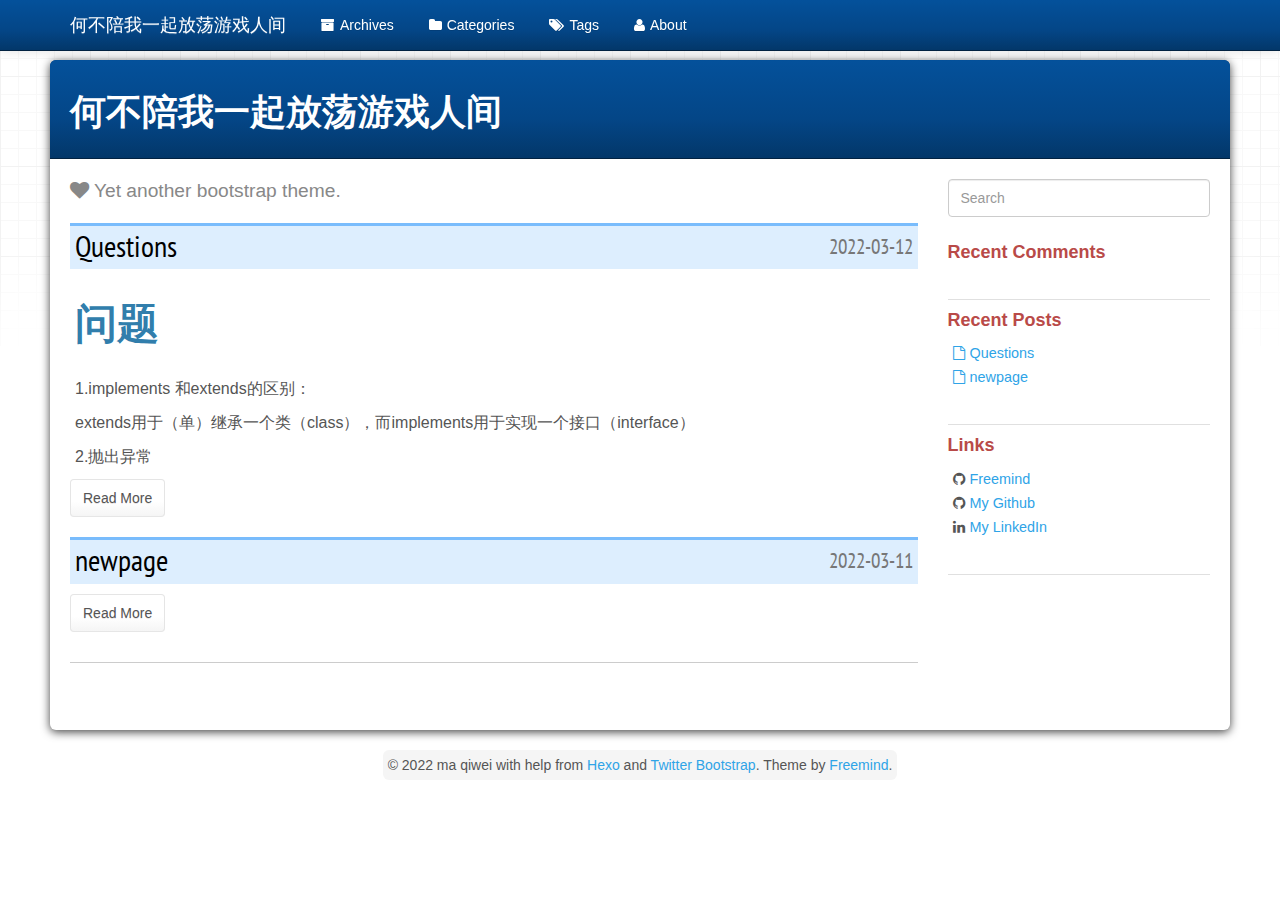
<file: index.html>
<!DOCTYPE HTML>
<html>
<head>
  <meta charset="utf-8">
  
  <title>何不陪我一起放荡游戏人间</title>
  <meta name="author" content="ma qiwei">
  
  
  <meta name="viewport" content="width=device-width, initial-scale=1, maximum-scale=1">

  
  <meta property="og:site_name" content="何不陪我一起放荡游戏人间"/>

  
    <meta property="og:image" content=""/>
  

  
  
    <link href="/favicon.png" rel="icon">
  

  <!-- CSS -->
  <link rel="stylesheet" href="/css/themes/cerulean.css" media="screen" type="text/css">
  <link rel="stylesheet" href="/css/font-awesome.css" media="screen" type="text/css">
  <link rel="stylesheet" href="/css/style.css" media="screen" type="text/css">
  <link rel="stylesheet" href="/css/responsive.css" media="screen" type="text/css">
  <link rel="stylesheet" href="/css/highlight.css" media="screen" type="text/css">
  <link rel="stylesheet" href="/css/highlight-default.min.css" media="screen" type="text/css">
  <link rel="stylesheet" href="/css/google-fonts.css" media="screen" type="text/css">
  <link rel="stylesheet" href="/css/comment.css" media="screen" type="text/css">
  <!--[if lt IE 9]>
    <script src="//html5shiv.googlecode.com/svn/trunk/html5.js"></script>
	<script src="https://cdnjs.cloudflare.com/ajax/libs/es5-shim/4.5.9/es5-shim.min.js"></script>
    <script src="https://cdnjs.cloudflare.com/ajax/libs/es5-shim/4.5.7/es5-sham.min.js"></script>
  <![endif]-->

  <script src="/js/jquery-2.0.3.min.js"></script>
  
    <script src="/js/marked.js"></script>
    <script src="/js/comment.js"></script>
    <script src="/js/timeago.min.js"></script>
    <script src="/js/highlight.min.js"></script>
	<script src="/js/spin.min.js"></script>
  
  <!-- analytics -->
  



<meta name="generator" content="Hexo 5.4.1"></head>

<body>
  <nav id="main-nav" class="navbar navbar-inverse navbar-default navbar-fixed-top" role="navigation">
    <div class="container">
      <button type="button" class="navbar-header navbar-toggle" data-toggle="collapse" data-target=".navbar-collapse">
	<span class="sr-only">Toggle navigation</span>
        <span class="icon-bar"></span>
        <span class="icon-bar"></span>
        <span class="icon-bar"></span>
      </button>
       <a class="navbar-brand" href="/">何不陪我一起放荡游戏人间</a>
      <div class="collapse navbar-collapse nav-menu">
		<ul class="nav navbar-nav">
		  
		  <li>
			<a href="/archives" title="All the articles.">
			  <i class="fa fa-archive"></i>Archives
			</a>
		  </li>
		  
		  <li>
			<a href="/categories" title="All the categories.">
			  <i class="fa fa-folder"></i>Categories
			</a>
		  </li>
		  
		  <li>
			<a href="/tags" title="All the tags.">
			  <i class="fa fa-tags"></i>Tags
			</a>
		  </li>
		  
		  <li>
			<a href="/about" title="About me.">
			  <i class="fa fa-user"></i>About
			</a>
		  </li>
		  
		</ul>
      </div>
    </div> <!-- container -->
</nav>
<div class="clearfix"></div>

  <div class="container">
    <div class="content">
      <div class="page-header page-header-inverse ">
  <h1 class="title title-inverse ">何不陪我一起放荡游戏人间</h1>
</div>

<div class="row page">

	
	<div class="col-md-9">
	

		<div class="slogan">
      <i class="fa fa-heart"></i>
      Yet another bootstrap theme.
</div>    
		<div id="top_search"></div>
		<div class="mypage">
		
		<!-- title and entry -->
        <!-- render top articles firstly -->
        
		
            
		
            
		
        
        <!-- render other articles -->
        
           
			  
	
	<!-- display as entry -->	
		<h3 class="title">
			<div class="date"> 2022-03-12 </div>
			<div class="article-title"><a href="/2022/03/12/Questions/" >Questions</a></div>						
		</h3>
	


			  <div class="entry">
  <div class="row">
	
	
		<h1 id="问题"><a href="#问题" class="headerlink" title="问题"></a>问题</h1><p>1.implements 和extends的区别：</p>
<p>extends用于（单）继承一个类（class），而implements用于实现一个接口（interface）</p>
<p>2.抛出异常</p>

	
	</div>
  <a type="button" href="/2022/03/12/Questions/#more" class="btn btn-default more">Read More</a>
</div>

           
		
           
			  
	
	<!-- display as entry -->	
		<h3 class="title">
			<div class="date"> 2022-03-11 </div>
			<div class="article-title"><a href="/2022/03/11/newpage/" >newpage</a></div>						
		</h3>
	


			  <div class="entry">
  <div class="row">
	
	
		
	
	</div>
  <a type="button" href="/2022/03/11/newpage/#more" class="btn btn-default more">Read More</a>
</div>

           
		

		</div>

		<!-- pagination -->
		<div>
  		<center>
		<div class="pagination">
<ul class="pagination">
	 
</ul>
</div>

  		</center>
		</div>

		
		
	</div> <!-- col-md-9 -->

	
		<div class="col-md-3">
	<div id="sidebar">
	
			
  <div id="site_search">
   <div class="form-group">
    <input type="text" id="local-search-input" name="q" results="0" placeholder="Search" class="st-search-input st-default-search-input form-control"/>
   </div>  
  <div id="local-search-result"></div>
  </div>


		
			<div class="widget">
    
	    <h4 class="dsq-widget-title">Recent Comments</h4>
		<div id="recent-comments"></div>
		<script type="text/javascript">
		    getRecentCommentsList({
			   type: "github" ? "github" : "github",
			   user: "wzpan",
               repo: "hexo-theme-freemind-blog",
               client_id: "bf7d4ba11877db88543e",
               client_secret: "bff8a6b06b745c0bfcdccbe225623ea8e2a057bb",
			   count: "5" ? "5" : 5,
			   recent_comments_target: "#recent-comments"
			});
		</script>
	
</div>

		
			
		
			

		
			
<div class="widget">
  <h4>Recent Posts</h4>
  <ul class="entry list-unstyled">
    
      <li>
        <a href="/2022/03/12/Questions/" ><i class="fa fa-file-o"></i>Questions</a>
      </li>
    
      <li>
        <a href="/2022/03/11/newpage/" ><i class="fa fa-file-o"></i>newpage</a>
      </li>
    
  </ul>
</div>

		
			
<div class="widget">
	<h4>Links</h4>
	<ul class="blogroll list-unstyled">
	
		<li><i class="fa fa-github"></i><a href="https://github.com/wzpan/freemind/" title="Freemind's Github repository." target="_blank"]);">Freemind</a></li>
	
		<li><i class="fa fa-github"></i><a href="http://www.github.com/wzpan" title="My Github account." target="_blank"]);">My Github</a></li>
	
		<li><i class="fa fa-linkedin"></i><a href="http://www.linkedin.com/in/hahack" title="My Linkin account." target="_blank"]);">My LinkedIn</a></li>
	
	</ul>
</div>


		
	</div> <!-- sidebar -->
</div> <!-- col-md-3 -->

	
	
</div> <!-- row-fluid -->


    </div>
  </div>
  <div class="container-narrow">
    <footer> <p>
  &copy; 2022 ma qiwei
  
      with help from <a href="http://hexo.io/" target="_blank">Hexo</a> and <a href="http://getbootstrap.com/" target="_blank">Twitter Bootstrap</a>. Theme by <a target="_blank" rel="noopener" href="http://github.com/wzpan/hexo-theme-freemind/">Freemind</a>.    
</p> </footer>
  </div> <!-- container-narrow -->
  


  
<a id="gotop" href="#">   
  <span>▲</span> 
</a>

<script src="/js/jquery.imagesloaded.min.js"></script>
<script src="/js/gallery.js"></script>
<script src="/js/bootstrap.min.js"></script>
<script src="/js/main.js"></script>
<script src="/js/search.js"></script> 


<link rel="stylesheet" href="/fancybox/jquery.fancybox.css" media="screen" type="text/css">
<script src="/fancybox/jquery.fancybox.pack.js"></script>
<script type="text/javascript">
(function($){
  $('.fancybox').fancybox();
})(jQuery);
</script>




<!-- syntax highlighting -->

  <script>
  marked.setOptions({
    highlight: function (code, lang) {
        return hljs.highlightAuto(code).value;
    }
  });
  function Highlighting(){
    var markdowns = document.getElementsByClassName('markdown');
    for(var i=0;i<markdowns.length;i++){
        if(markdowns[i].innerHTML) markdowns[i].innerHTML =marked(markdowns[i].innerHTML);
    }
  }
  window.addEventListener('DOMContentLoaded', Highlighting, false);
  window.addEventListener('load', Highlighting, false);
  </script>


</body>
</html>
</file>
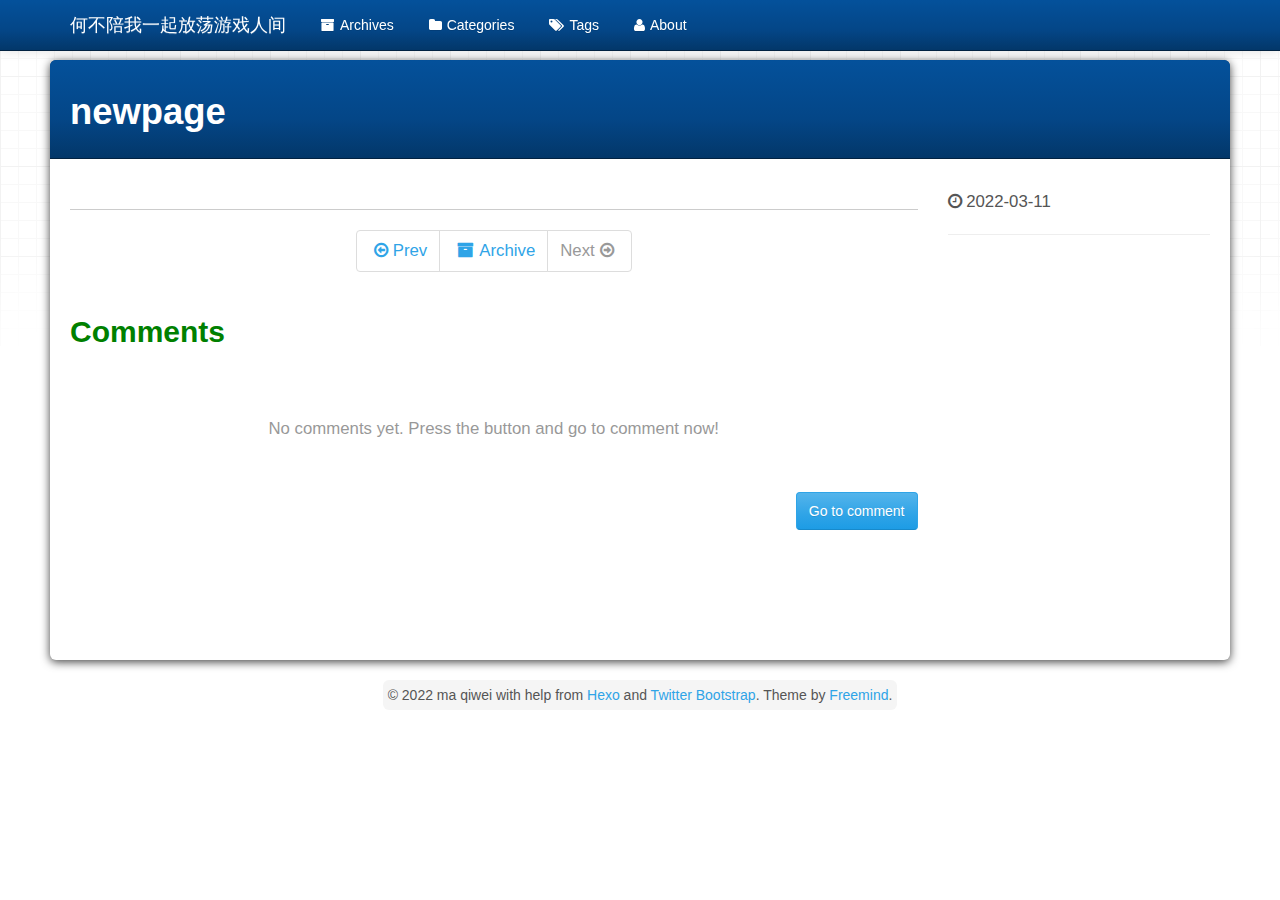
<file: 2022/03/11/newpage/index.html>
<!DOCTYPE HTML>
<html>
<head>
  <meta charset="utf-8">
  
  <title>newpage | 何不陪我一起放荡游戏人间</title>
  <meta name="author" content="ma qiwei">
  
  
  <meta name="viewport" content="width=device-width, initial-scale=1, maximum-scale=1">

  <meta property="og:title" content="newpage"/>
  <meta property="og:site_name" content="何不陪我一起放荡游戏人间"/>

  
    <meta property="og:image" content=""/>
  

  
  
    <link href="/favicon.png" rel="icon">
  

  <!-- CSS -->
  <link rel="stylesheet" href="/css/themes/cerulean.css" media="screen" type="text/css">
  <link rel="stylesheet" href="/css/font-awesome.css" media="screen" type="text/css">
  <link rel="stylesheet" href="/css/style.css" media="screen" type="text/css">
  <link rel="stylesheet" href="/css/responsive.css" media="screen" type="text/css">
  <link rel="stylesheet" href="/css/highlight.css" media="screen" type="text/css">
  <link rel="stylesheet" href="/css/highlight-default.min.css" media="screen" type="text/css">
  <link rel="stylesheet" href="/css/google-fonts.css" media="screen" type="text/css">
  <link rel="stylesheet" href="/css/comment.css" media="screen" type="text/css">
  <!--[if lt IE 9]>
    <script src="//html5shiv.googlecode.com/svn/trunk/html5.js"></script>
	<script src="https://cdnjs.cloudflare.com/ajax/libs/es5-shim/4.5.9/es5-shim.min.js"></script>
    <script src="https://cdnjs.cloudflare.com/ajax/libs/es5-shim/4.5.7/es5-sham.min.js"></script>
  <![endif]-->

  <script src="/js/jquery-2.0.3.min.js"></script>
  
    <script src="/js/marked.js"></script>
    <script src="/js/comment.js"></script>
    <script src="/js/timeago.min.js"></script>
    <script src="/js/highlight.min.js"></script>
	<script src="/js/spin.min.js"></script>
  
  <!-- analytics -->
  



<meta name="generator" content="Hexo 5.4.1"></head>

<body>
  <nav id="main-nav" class="navbar navbar-inverse navbar-default navbar-fixed-top" role="navigation">
    <div class="container">
      <button type="button" class="navbar-header navbar-toggle" data-toggle="collapse" data-target=".navbar-collapse">
	<span class="sr-only">Toggle navigation</span>
        <span class="icon-bar"></span>
        <span class="icon-bar"></span>
        <span class="icon-bar"></span>
      </button>
       <a class="navbar-brand" href="/">何不陪我一起放荡游戏人间</a>
      <div class="collapse navbar-collapse nav-menu">
		<ul class="nav navbar-nav">
		  
		  <li>
			<a href="/archives" title="All the articles.">
			  <i class="fa fa-archive"></i>Archives
			</a>
		  </li>
		  
		  <li>
			<a href="/categories" title="All the categories.">
			  <i class="fa fa-folder"></i>Categories
			</a>
		  </li>
		  
		  <li>
			<a href="/tags" title="All the tags.">
			  <i class="fa fa-tags"></i>Tags
			</a>
		  </li>
		  
		  <li>
			<a href="/about" title="About me.">
			  <i class="fa fa-user"></i>About
			</a>
		  </li>
		  
		</ul>
      </div>
    </div> <!-- container -->
</nav>
<div class="clearfix"></div>

  <div class="container">
    <div class="content">
      


	
		<div class="page-header page-header-inverse ">		
			<h1 class="title title-inverse "> newpage</h1>
		</div>		
	






<div class="row post">
	<!-- cols -->
	
	<div id="top_meta"></div>
	<div class="col-md-9">
	

	<!-- content -->
	<div class="mypage">		
	  		

	  	  
	</div>

	<!-- recommended posts -->
	

	<div>
  	<center>
	<div class="pagination">
<ul class="pagination">
	 
				
    	<li class="prev"><a href="/2022/03/12/Questions/" class="alignleft prev"><i class="fa fa-arrow-circle-o-left"></i>Prev</a></li>
  		

        <li><a href="/archives"><i class="fa fa-archive"></i>Archive</a></li>

		
          <li class="next disabled"><a>Next<i class="fa fa-arrow-circle-o-right"></i></a></li>
        
	
</ul>
</div>

    </center>
	</div>

    <!-- share -->
    
        
    <div class="bdsharebuttonbox">
        <a href="#" class="bds_more" data-cmd="more"></a>
        <a href="#" class="bds_weixin" data-cmd="weixin" title="分享到微信"></a>
        <a href="#" class="bds_tsina" data-cmd="tsina" title="分享到新浪微博"></a>
        <a href="#" class="bds_fbook" data-cmd="fbook" title="分享到Facebook"></a>
        <a href="#" class="bds_twi" data-cmd="twi" title="分享到Twitter"></a>
        <a href="#" class="bds_linkedin" data-cmd="linkedin" title="分享到linkedin"></a>
        <a href="#" class="bds_evernotecn" data-cmd="evernotecn" title="分享到印象笔记"></a>
        <a href="#" class="bds_youdao" data-cmd="youdao" title="分享到有道云笔记"></a>
        <a href="#" class="bds_copy" data-cmd="copy" title="分享到复制网址"></a>
    </div>
    <script>
        window._bd_share_config={"common":{"bdSnsKey":{},"bdText":"","bdMini":"2","bdMiniList":false,"bdPic":"","bdStyle":"1","bdSize":"24"},"share":{}};
        with(document)0[(getElementsByTagName('head')[0]||body).appendChild(createElement('script')).src='http://bdimg.share.baidu.com/static/api/js/share.js?v=89860593.js?cdnversion='+~(-new Date()/36e5)];
    </script>


        

    
	
	<!-- comment -->
	
<section id="comment">
  <h2 class="title">Comments</h2>
    	 
	 <div id="comment-thread"></div>
	 <div id="loading-spin"></div>
	 <script type="text/javascript">
	   getComments({
           type: "github" ? "github" : "github",       
	       user: "wzpan",
	       repo: "hexo-theme-freemind-blog",
		   client_id: "bf7d4ba11877db88543e",
           client_secret: "bff8a6b06b745c0bfcdccbe225623ea8e2a057bb",
		   no_comment: "No comments yet. Press the button and go to comment now!",
		   go_to_comment: "Go to comment",
		   no_issue: "no_issue",
		   issue_title: "newpage",
		   issue_id: "",
		   btn_class: "btn btn-primary",
		   comments_target: "#comment-thread",
		   loading_target: "#loading_spin"
		   });
	 </script>
  
</section>


	</div> <!-- col-md-9/col-md-12 -->
		
	
	<div id="side_meta">
		<div class="col-md-3" id="post_meta"> 

	<!-- date -->
	
	<div class="meta-widget">
	<i class="fa fa-clock-o"></i>
	2022-03-11 
	</div>
	

	<!-- categories -->
    

	<!-- tags -->
	

	<!-- toc -->
	<div class="meta-widget">
	
	</div>
	
    <hr>
	
</div><!-- col-md-3 -->

	</div>
		

</div><!-- row -->



    </div>
  </div>
  <div class="container-narrow">
    <footer> <p>
  &copy; 2022 ma qiwei
  
      with help from <a href="http://hexo.io/" target="_blank">Hexo</a> and <a href="http://getbootstrap.com/" target="_blank">Twitter Bootstrap</a>. Theme by <a target="_blank" rel="noopener" href="http://github.com/wzpan/hexo-theme-freemind/">Freemind</a>.    
</p> </footer>
  </div> <!-- container-narrow -->
  


  
<a id="gotop" href="#">   
  <span>▲</span> 
</a>

<script src="/js/jquery.imagesloaded.min.js"></script>
<script src="/js/gallery.js"></script>
<script src="/js/bootstrap.min.js"></script>
<script src="/js/main.js"></script>
<script src="/js/search.js"></script> 


<link rel="stylesheet" href="/fancybox/jquery.fancybox.css" media="screen" type="text/css">
<script src="/fancybox/jquery.fancybox.pack.js"></script>
<script type="text/javascript">
(function($){
  $('.fancybox').fancybox();
})(jQuery);
</script>




<!-- syntax highlighting -->

  <script>
  marked.setOptions({
    highlight: function (code, lang) {
        return hljs.highlightAuto(code).value;
    }
  });
  function Highlighting(){
    var markdowns = document.getElementsByClassName('markdown');
    for(var i=0;i<markdowns.length;i++){
        if(markdowns[i].innerHTML) markdowns[i].innerHTML =marked(markdowns[i].innerHTML);
    }
  }
  window.addEventListener('DOMContentLoaded', Highlighting, false);
  window.addEventListener('load', Highlighting, false);
  </script>


</body>
</html>
</file>
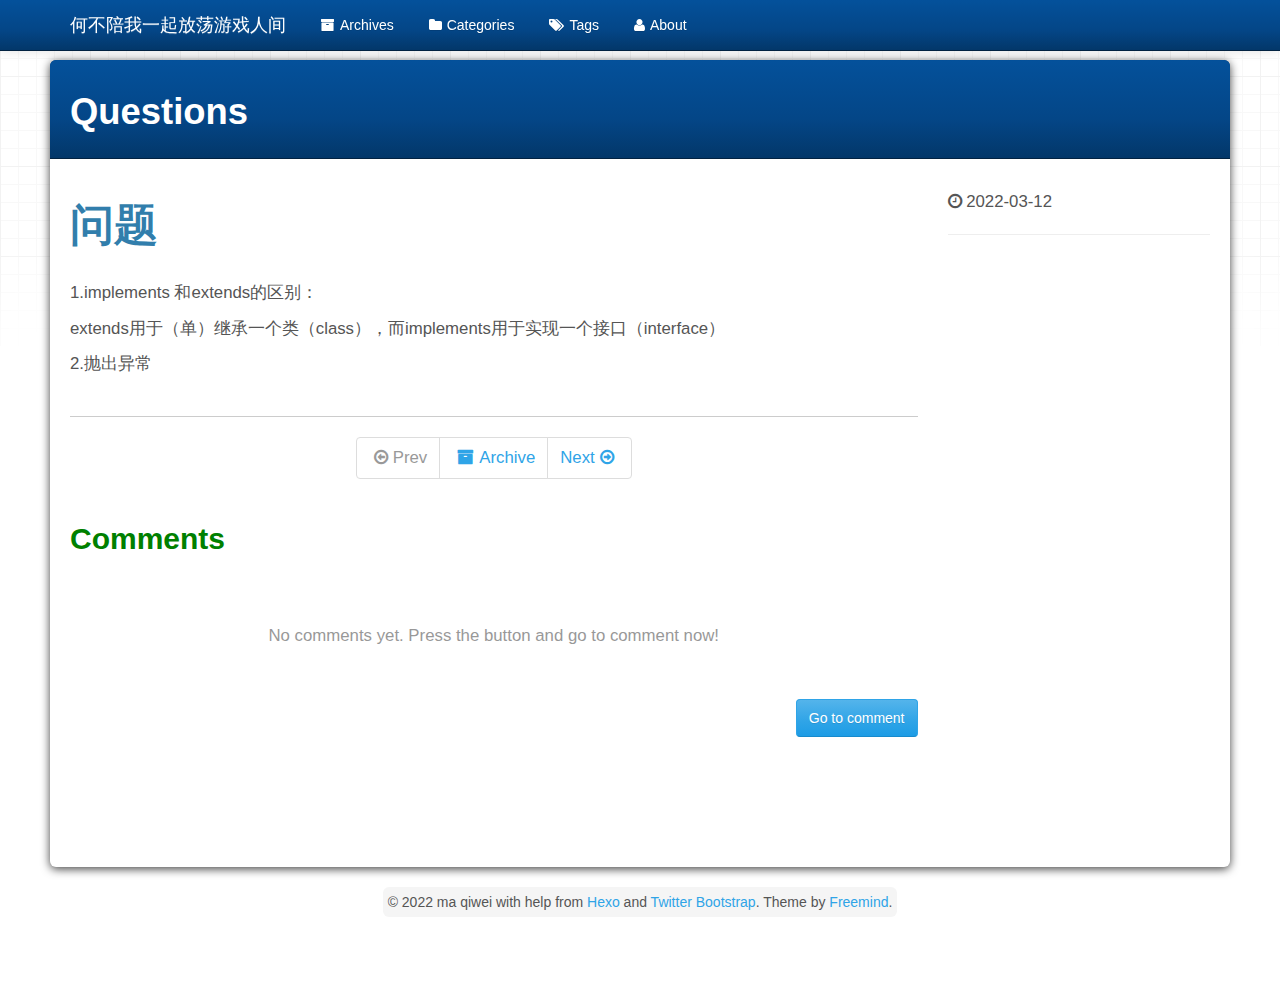
<file: 2022/03/12/Questions/index.html>
<!DOCTYPE HTML>
<html>
<head>
  <meta charset="utf-8">
  
  <title>Questions | 何不陪我一起放荡游戏人间</title>
  <meta name="author" content="ma qiwei">
  
  <meta name="description" content="问题1.implements 和extends的区别：
extends用于（单）继承一个类（class），而implements用于实现一个接口（interface）
2.抛出异常">
  
  
  <meta name="viewport" content="width=device-width, initial-scale=1, maximum-scale=1">

  <meta property="og:title" content="Questions"/>
  <meta property="og:site_name" content="何不陪我一起放荡游戏人间"/>

  
    <meta property="og:image" content=""/>
  

  
  
    <link href="/favicon.png" rel="icon">
  

  <!-- CSS -->
  <link rel="stylesheet" href="/css/themes/cerulean.css" media="screen" type="text/css">
  <link rel="stylesheet" href="/css/font-awesome.css" media="screen" type="text/css">
  <link rel="stylesheet" href="/css/style.css" media="screen" type="text/css">
  <link rel="stylesheet" href="/css/responsive.css" media="screen" type="text/css">
  <link rel="stylesheet" href="/css/highlight.css" media="screen" type="text/css">
  <link rel="stylesheet" href="/css/highlight-default.min.css" media="screen" type="text/css">
  <link rel="stylesheet" href="/css/google-fonts.css" media="screen" type="text/css">
  <link rel="stylesheet" href="/css/comment.css" media="screen" type="text/css">
  <!--[if lt IE 9]>
    <script src="//html5shiv.googlecode.com/svn/trunk/html5.js"></script>
	<script src="https://cdnjs.cloudflare.com/ajax/libs/es5-shim/4.5.9/es5-shim.min.js"></script>
    <script src="https://cdnjs.cloudflare.com/ajax/libs/es5-shim/4.5.7/es5-sham.min.js"></script>
  <![endif]-->

  <script src="/js/jquery-2.0.3.min.js"></script>
  
    <script src="/js/marked.js"></script>
    <script src="/js/comment.js"></script>
    <script src="/js/timeago.min.js"></script>
    <script src="/js/highlight.min.js"></script>
	<script src="/js/spin.min.js"></script>
  
  <!-- analytics -->
  



<meta name="generator" content="Hexo 5.4.1"></head>

<body>
  <nav id="main-nav" class="navbar navbar-inverse navbar-default navbar-fixed-top" role="navigation">
    <div class="container">
      <button type="button" class="navbar-header navbar-toggle" data-toggle="collapse" data-target=".navbar-collapse">
	<span class="sr-only">Toggle navigation</span>
        <span class="icon-bar"></span>
        <span class="icon-bar"></span>
        <span class="icon-bar"></span>
      </button>
       <a class="navbar-brand" href="/">何不陪我一起放荡游戏人间</a>
      <div class="collapse navbar-collapse nav-menu">
		<ul class="nav navbar-nav">
		  
		  <li>
			<a href="/archives" title="All the articles.">
			  <i class="fa fa-archive"></i>Archives
			</a>
		  </li>
		  
		  <li>
			<a href="/categories" title="All the categories.">
			  <i class="fa fa-folder"></i>Categories
			</a>
		  </li>
		  
		  <li>
			<a href="/tags" title="All the tags.">
			  <i class="fa fa-tags"></i>Tags
			</a>
		  </li>
		  
		  <li>
			<a href="/about" title="About me.">
			  <i class="fa fa-user"></i>About
			</a>
		  </li>
		  
		</ul>
      </div>
    </div> <!-- container -->
</nav>
<div class="clearfix"></div>

  <div class="container">
    <div class="content">
      


	
		<div class="page-header page-header-inverse ">		
			<h1 class="title title-inverse "> Questions</h1>
		</div>		
	






<div class="row post">
	<!-- cols -->
	
	<div id="top_meta"></div>
	<div class="col-md-9">
	

	<!-- content -->
	<div class="mypage">		
	  		

	  <h1 id="问题"><a href="#问题" class="headerlink" title="问题"></a>问题</h1><p>1.implements 和extends的区别：</p>
<p>extends用于（单）继承一个类（class），而implements用于实现一个接口（interface）</p>
<p>2.抛出异常</p>
	  
	</div>

	<!-- recommended posts -->
	

	<div>
  	<center>
	<div class="pagination">
<ul class="pagination">
	 
		
          <li class="prev disabled"><a><i class="fa fa-arrow-circle-o-left"></i>Prev</a></li>
        

        <li><a href="/archives"><i class="fa fa-archive"></i>Archive</a></li>

		
		   <li class="next"><a href="/2022/03/11/newpage/" class="alignright next">Next<i class="fa fa-arrow-circle-o-right"></i></a></li>         
        
	
</ul>
</div>

    </center>
	</div>

    <!-- share -->
    
        
    <div class="bdsharebuttonbox">
        <a href="#" class="bds_more" data-cmd="more"></a>
        <a href="#" class="bds_weixin" data-cmd="weixin" title="分享到微信"></a>
        <a href="#" class="bds_tsina" data-cmd="tsina" title="分享到新浪微博"></a>
        <a href="#" class="bds_fbook" data-cmd="fbook" title="分享到Facebook"></a>
        <a href="#" class="bds_twi" data-cmd="twi" title="分享到Twitter"></a>
        <a href="#" class="bds_linkedin" data-cmd="linkedin" title="分享到linkedin"></a>
        <a href="#" class="bds_evernotecn" data-cmd="evernotecn" title="分享到印象笔记"></a>
        <a href="#" class="bds_youdao" data-cmd="youdao" title="分享到有道云笔记"></a>
        <a href="#" class="bds_copy" data-cmd="copy" title="分享到复制网址"></a>
    </div>
    <script>
        window._bd_share_config={"common":{"bdSnsKey":{},"bdText":"","bdMini":"2","bdMiniList":false,"bdPic":"","bdStyle":"1","bdSize":"24"},"share":{}};
        with(document)0[(getElementsByTagName('head')[0]||body).appendChild(createElement('script')).src='http://bdimg.share.baidu.com/static/api/js/share.js?v=89860593.js?cdnversion='+~(-new Date()/36e5)];
    </script>


        

    
	
	<!-- comment -->
	
<section id="comment">
  <h2 class="title">Comments</h2>
    	 
	 <div id="comment-thread"></div>
	 <div id="loading-spin"></div>
	 <script type="text/javascript">
	   getComments({
           type: "github" ? "github" : "github",       
	       user: "wzpan",
	       repo: "hexo-theme-freemind-blog",
		   client_id: "bf7d4ba11877db88543e",
           client_secret: "bff8a6b06b745c0bfcdccbe225623ea8e2a057bb",
		   no_comment: "No comments yet. Press the button and go to comment now!",
		   go_to_comment: "Go to comment",
		   no_issue: "no_issue",
		   issue_title: "Questions",
		   issue_id: "",
		   btn_class: "btn btn-primary",
		   comments_target: "#comment-thread",
		   loading_target: "#loading_spin"
		   });
	 </script>
  
</section>


	</div> <!-- col-md-9/col-md-12 -->
		
	
	<div id="side_meta">
		<div class="col-md-3" id="post_meta"> 

	<!-- date -->
	
	<div class="meta-widget">
	<i class="fa fa-clock-o"></i>
	2022-03-12 
	</div>
	

	<!-- categories -->
    

	<!-- tags -->
	

	<!-- toc -->
	<div class="meta-widget">
	
	</div>
	
    <hr>
	
</div><!-- col-md-3 -->

	</div>
		

</div><!-- row -->



    </div>
  </div>
  <div class="container-narrow">
    <footer> <p>
  &copy; 2022 ma qiwei
  
      with help from <a href="http://hexo.io/" target="_blank">Hexo</a> and <a href="http://getbootstrap.com/" target="_blank">Twitter Bootstrap</a>. Theme by <a target="_blank" rel="noopener" href="http://github.com/wzpan/hexo-theme-freemind/">Freemind</a>.    
</p> </footer>
  </div> <!-- container-narrow -->
  


  
<a id="gotop" href="#">   
  <span>▲</span> 
</a>

<script src="/js/jquery.imagesloaded.min.js"></script>
<script src="/js/gallery.js"></script>
<script src="/js/bootstrap.min.js"></script>
<script src="/js/main.js"></script>
<script src="/js/search.js"></script> 


<link rel="stylesheet" href="/fancybox/jquery.fancybox.css" media="screen" type="text/css">
<script src="/fancybox/jquery.fancybox.pack.js"></script>
<script type="text/javascript">
(function($){
  $('.fancybox').fancybox();
})(jQuery);
</script>




<!-- syntax highlighting -->

  <script>
  marked.setOptions({
    highlight: function (code, lang) {
        return hljs.highlightAuto(code).value;
    }
  });
  function Highlighting(){
    var markdowns = document.getElementsByClassName('markdown');
    for(var i=0;i<markdowns.length;i++){
        if(markdowns[i].innerHTML) markdowns[i].innerHTML =marked(markdowns[i].innerHTML);
    }
  }
  window.addEventListener('DOMContentLoaded', Highlighting, false);
  window.addEventListener('load', Highlighting, false);
  </script>


</body>
</html>
</file>
<file: css/style.css>
/* =============================================================================
   container
   ========================================================================== */

.container-narrow {
  margin: 0 auto;
  max-width:970px;
}

.container-narrow > footer {
  margin-top: 20px;
  text-align: center;
}
.container-narrow > footer p {
  padding: 5px;
  display: inline-block;
  -webkit-border-radius: 6px;
  -moz-border-radius: 6px;
  border-radius: 6px;
}

/* =============================================================================
   Body and structure
   ========================================================================== */

body {
  position: relative;
  padding-top: 40px;
  background-color: #fff;
  background-image: url(../img/grid-18px-masked.png);
  background-repeat: repeat-x;
  background-position: 0 40px;
  padding-bottom: 70px;
}

.content {
  padding: 20px;
  margin-left: -20px; /* negative indent the amount of the padding to maintain the grid system */
  margin-right: -20px; /* negative indent the amount of the padding to maintain the grid system */
  -webkit-border-radius: 6px 6px 6px 6px;
  -moz-border-radius: 6px 6px 6px 6px;
  border-radius: 6px 6px 6px 6px;
  -webkit-box-shadow: 0 2px 10px rgba(0,0,0,.75);
  -moz-box-shadow: 0 2px 102px rgba(0,0,0,.75);
  box-shadow: 0 2px 10px rgba(0,0,0,.75);
}

#sidebar {
  font-size: 0.9em;
}

a {
    word-break: break-word;
}

/* =============================================================================
   page, post
   ========================================================================== */

.post{
  font-size: 1.2em;
}

.page{
  font-size: 16px;
}

.page, .post{
  line-height: 1.5em;
  font-family: 'Open Sans',"Helvetica Neue", "Helvetica","Microsoft YaHei", "WenQuanYi Micro Hei",Arial, sans-serif;
}

.post .date {
  margin-bottom:20px;
  font-weight:bold;
}

.mypage {
  padding-bottom: 30px;
  border-bottom: 1px solid #ccc;
}

/* =============================================================================
   navbar
   ========================================================================== */

.navbar-brand {
  text-shadow: 0 1px 0 rgba(255,255,255,.1), 0 0 30px rgba(255,255,255,.125);
  -webkit-transition: all .2s linear;
     -moz-transition: all .2s linear;
          transition: all .2s linear;
}

.navbar-brand:hover {
  text-decoration: none;
  text-shadow: 0 1px 0 rgba(255,255,255,.1), 0 0 30px rgba(255,255,255,.4);
}


/* =============================================================================
   pagination
   ========================================================================== */

.pagination {
  margin: 10px 0;
}

.pagination a{
  color:#555;  
}


/* =============================================================================
   List
   ========================================================================== */

li i {
  margin-right: 5px;
  margin-left: 5px;  
}

.listing-item {
  line-height: 24px;
}

/* =============================================================================
   widget and tag box
   ========================================================================== */

.meta-widget {
  margin: 10px 0;
}

.meta-widget a{
  color:#555;
}

.tag_box {
  margin:0;
  overflow:hidden;
}
.tag_box li {
  line-height:28px;
}
.tag_box li i {
  opacity:0.9;
}
.tag_box.inline li {
  float:left;
}
.tag_box a {
  padding: 2px 6px;
  margin: 2px;
  background: #e5e5e5;
  color:#555;
  border-radius: 3px;
  text-decoration:none;
  border:1px dashed #bbb;
}
.tag_box a span{
  vertical-align:super;
  font-size:0.8em;
}
.tag_box a:hover {
  background-color:#397bdd;
  color:#FFF;
}
.tag_box a.active {
  background:#57A957;
  border:1px solid #4C964D;
  color:#FFF;
}

.widget {
  padding-bottom: 25px;
  border-bottom: 1px solid #e0e0e0; 
}

#local-search-result {
  scroll:auto;
  overflow:auto;
  max-height:3in;
}

ul.search-result-list {
  padding-left: 10px;
}

a.search-result-title {
  font-weight: bold;
}

p.search-result {
  color=#555;
}

em.search-keyword {
  border-bottom: 1px dashed #4088b8;
  font-weight: bold;
}

.tagcloud .entry{
  width: 100%;  
}

.archive-title:before {
  font-family: FontAwesome;
  content: '\f187  ';
}

.archive-title-tag:before {
  font-family: FontAwesome;
  content: '\f02c  ';
}

.archive-title-category:before {
  font-family: FontAwesome;
  content: '\f07b  ';
}

/* =============================================================================
   hyper links
   ========================================================================== */

a.label-anchor {
  position: relative;
  display: block;
  text-align: right;
  width: 200px;
  left: -210px;
  font-family: 'PT Sans', sans-serif;
}
a.label-anchor:target span {
  background-color: #b94a48;
}
a.label-anchor:hover {
  text-decoration: none;
}
a.label-anchor span {
  font-weight: bold;
  line-height: 0px;
  color: #ffffff;
  text-shadow: 0 -1px 0 rgba(0, 0, 0, 0.25);
  white-space: nowrap;
  background-color: #666;
  padding: 1px 4px 2px;
  -webkit-border-radius: 3px;
  -moz-border-radius: 3px;
  border-radius: 3px;
}

a.inline-ref {
  border-bottom: dotted 1px #333;
  color: black;
}
a.inline-ref:hover {
  text-decoration: none;
  border-bottom: solid 1px #000;
}

/* =============================================================================
  blockquote
   ========================================================================== */

blockquote p, blockquote ol, blockquote ul, blockquote li, .slogan{
  font-family: 'Open Sans',"Helvetica Neue", Helvetica, "Segoe UI", Ubuntu, "Hiragino Sans GB", '楷体', 'STKaiti';
}

/* =============================================================================
   img
   ========================================================================== */

img, video {
  max-width: 97.5%;
  margin: 15px auto;
  display: block;
  height: auto;
}

/* =============================================================================
   slogan
   ========================================================================== */

.slogan .icon-heart{
  opacity: 0.5;
  margin-right: 5px;
  margin-top: 3px;
}

.slogan .icon-heart:hover{
  opacity: 1;
}

.slogan{
  font-size: 1.2em;
  color: #888;  
  display:block;
  margin-bottom: 1em;
}

/* =============================================================================
   scroll to top
   ========================================================================== */

#gotop{ 
  display:block;  
  width:36px; 
  height:36px;
  position:fixed;  
  bottom:40px;  
  right:30px; 
  border-radius:7px;
  text-decoration:none;  
  display:none;  
}
#gotop span{ 
  display:block; 
} 
#gotop span{ 
  font-size:24px; 
  text-align:center; 
}

/* =============================================================================
   Headers
   ========================================================================== */

header h1{
  font-weight:normal;
  line-height:1.2em;
  margin-bottom:0.6667em;
}

h1{
  font-size:2.6em;
  line-height:1.2em;
  margin-bottom:0.6667em;
}

h1,h2,h3,h4,h5,h6{
  text-rendering:optimizelegibility;
  font-weight:bold;
  font-family: 'Open Sans', "Helvetica Neue", "Helvetica","Microsoft YaHei", "WenQuanYi Micro Hei",Arial, sans-serif;
}

h2{
  margin: 0.83em 0;
  color: green;
  padding-top: 40px;
  margin-top: -25px;
}

h3 {
  color: #9C4C17;
}

h4 {
  color: #B94A48;
}

.page-header {
  -webkit-background-clip: border-box;
  -webkit-background-origin: padding-box;
  -webkit-background-size: cover;
  /* background-color: #f5f5f5; */
  padding: 10px 20px 0px 20px;
  margin: -20px -20px 20px;
  border-bottom-left-radius: 0px;
  border-bottom-right-radius: 0px;
  border-top-left-radius: 6px;
  border-top-right-radius: 6px;  
}

/* =============================================================================
   entry
   ========================================================================== */

.page .entry{
  padding-top: 10px 0;
}

.page .entry .row{
  padding-left: 20px;
  padding-right: 5px;
}

.page .entry h2{
  display:block; overflow: hidden; width: 0; height: 0;
  margin: -20px 0;
}

.page .entry h3{
  display:block; overflow: hidden; width: 0; height: 0;
}

.page .entry .col-md-8{
  margin: 10px 0;
}

.page .entry .thumbnail{
  margin: 10px;
}

.page h3.title, .page h3.title-top {
  position:relative;
  padding: 2px 5px 5px 5px;
  font-size: 1.9em;
  font-weight: normal;
  font-family: 'PT Sans Narrow', '雅黑', '文泉驿微米黑', '黑体', sans-serif;
}

.page h3.title a, .page h3.title-top a {
  color: black;
}

.page h3.title div.article-title, .page h3.title-top div-article-title {
    width:80%;    
}

.article-title-text{
    padding-right: 6px;
}    

.page h3.title div.date, .page h3.title-top div.date {
  /* position:absolute; */
  /* right:5px; */
  float: right;
  font-size:0.7em;
  color: #777;
  padding-top: 6px;
}


/* =============================================================================
   Archives list
   ========================================================================== */

.archive-ul > .caret {
  vertical-align: 7px;
  margin-left: 5px;
  opacity: 0.3;
}

.archive-ul:hover > .caret {
  opacity: 1;
}

/* =============================================================================
   ToC
   ========================================================================== */

.toc{
  font-size:10pt;
  width:auto;
  padding:10px;
  background: #eee;
  border:solid 1px #ccc;
}
 
.toc .toc-title{
  font-weight:bold;
  font-size:125%
}

.toc-article{
  list-style:circle;
  line-height: 1em;
  margin-bottom: 0px;
  padding: 10px 20px;
}

.toc-article li{
  margin-left:5px !important;
  padding:0 !important  
}

.toc-article ol{
  list-style:square;
  padding: 5px 20px;
}

.toc-article ol ol{
  list-style:circle;
  padding: 5px 20px;
}

/* =============================================================================
   Codes
   ========================================================================== */

.line{
  height: 20px;
}

pre code{
  border: none!important;
}

.comment-widget-content pre {
  margin-left: 30px;
}

/* =============================================================================
   Tables
   ========================================================================== */

table {
  border-collapse: separate;
  border-spacing: 0;
  vertical-align: middle;
}

th {
  padding: 12px 10px 12px 10px;
  border-bottom: 1px dashed #4088b8;
}

td {
  padding: 7px 10px 7px 10px;
  text-align: left;
  font-weight: normal;
  vertical-align: middle;
}

/**
 * 
 * For modern browsers
 * 1. The space content is one way to avoid an Opera bug when the
 *    contenteditable attribute is included anywhere else in the document.
 *    Otherwise it causes space to appear at the top and bottom of elements
 *    that are clearfixed.
 * 2. The use of `table` rather than `block` is only necessary if using
 *    `:before` to contain the top-margins of child elements.
 */
.cf:before,
.cf:after {
  content: ""; /* 1 */
  display: table; /* 2 */
}

.cf:after {
  clear: both;
}

/**
 * For IE 6/7 only
 * Include this rule to trigger hasLayout and contain floats.
 */
.cf {
  *zoom: 1;
}
</file>
<file: css/responsive.css>
/* Responsive
-------------------------------------------------- */

/* Desktop large
------------------------- */
@media (min-width: 1200px) {
  .page .entry .thumbnail{
    float: right;
    width: 300px;
  }
}

/* Desktop
------------------------- */
@media (min-width: 980px) and (max-width: 1199px)  {
  .page .entry .thumbnail{
    float: right;
    width: 31.623931623931625%;
    *width: 31.570740134569924%;
  }
}

/* Tablet to desktop
------------------------- */
@media (min-width: 768px) and (max-width: 979px) {
  .page .entry .thumbnail{
    float: right;
    width: 200px;
  }
}

/* Tablet
------------------------- */
@media (min-width: 481px) and (max-width: 767px) {
  .page .entry .thumbnail{
    float: right;
    width: 31.491712707182323%;
    *width: 31.43852121782062%;
  }
}

@media (max-width: 480px) {
  .page .entry .thumbnail{
	margin-left: 0;
  }
}
</file>
<file: css/highlight.css>
/* Code, Pre [landscape](http://goo.gl/hnwXeD) */

/* highlight */

pre, .highlight {  
  background: #333 !important;
  margin: 0.5em 0;
  padding: 1em 2%;
  overflow: auto;
  color: #ccc!important;
  font-size: 14px;
  text-shadow: none;
  -webkit-border-radius: 4px;
  -moz-border-radius: 4px;
  border-radius: 4px;  
  border-style: solid;
  border-color: #ddd;
  border-width: 1px 0;
  line-height: 20px;
}

code {
  background: #eee;
  border: 1px solid #d6d6d6;
  padding: 0 5px;
  margin: 0 2px;
  font-size: 90%;
  text-shadow: 0 1px #fff;  
  word-break: break-all;
  word-wrap: break-word;
  white-space: normal;
}

.highlight .gutter pre{
  text-align: left;
  padding-right: 20px;
  width: 100%;
  color: #666;  
}

pre,
code {
  font-family: Menlo, "Bitstream Vera Sans Mono", "DejaVu Sans Mono", Monaco, Consolas, monospace;  
}

pre code {
  background: none;
  text-shadow: none;
  padding: 0;
}

.highlight pre {
  border: none;
  margin: 0;
  padding: 0;
  white-space: pre;
}

.highlight table {
  margin: 0;
  width: auto;  
}

.highlight td {
  border: none;
  padding: 0;  
}


/* figcaption */

.highlight figcaption {
  zoom: 1;
  font-size: 0.85em;
  color: #999;
  line-height: 1em;
  margin-bottom: 1em;
}
.highlight figcaption:before,
.highlight figcaption:after {
  content: "";
  display: table;
}
.highlight figcaption:after {
  clear: both;
}
.highlight figcaption a {
  float: right;
}

pre .comment,
pre .title {
  color: #999;
}
pre .variable,
pre .attribute,
pre .tag,
pre .regexp,
pre .ruby .constant,
pre .xml .tag .title,
pre .xml .pi,
pre .xml .doctype,
pre .html .doctype,
pre .css .id,
pre .css .class,
pre .css .pseudo {
  color: #f2777a!important;
}
pre .number,
pre .preprocessor,
pre .built_in,
pre .literal,
pre .params,
pre .constant {
  color: #f99157!important;
}
pre .class,
pre .ruby .class .title,
pre .css .rules .attribute {
  color: #9c9!important;
}
pre .string,
pre .value,
pre .inheritance,
pre .header,
pre .ruby .symbol,
pre .xml .cdata {
  color: #9c9!important;
}
pre .css .hexcolor {
  color: #6cc!important;
}
pre .function,
pre .python .decorator,
pre .python .title,
pre .ruby .function .title,
pre .ruby .title .keyword,
pre .perl .sub,
pre .javascript .title,
pre .coffeescript .title {
  color: #69c!important;
}
pre .keyword,
pre .javascript .function {
  color: #c9c!important;
}
</file>
<file: css/google-fonts.css>
@font-face {
  font-family: 'Droid Serif';
  font-style: normal;
  font-weight: 400;
  src: local('Droid Serif'), local('DroidSerif'), url('../fonts/google-fonts/0AKsP294HTD-nvJgucYTaIbN6UDyHWBl620a-IRfuBk.woff') format('woff');
}
@font-face {
  font-family: 'Droid Serif';
  font-style: italic;
  font-weight: 400;
  src: local('Droid Serif Italic'), local('DroidSerif-Italic'), url('../fonts/google-fonts/cj2hUnSRBhwmSPr9kS5899kZXW4sYc4BjuAIFc1SXII.woff') format('woff');
}
@font-face {
  font-family: 'PT Sans';
  font-style: normal;
  font-weight: 400;
  src: local('PT Sans'), local('PTSans-Regular'), url('../fonts/google-fonts/LKf8nhXsWg5ybwEGXk8UBQ.woff') format('woff');
}
@font-face {
  font-family: 'PT Sans';
  font-style: normal;
  font-weight: 700;
  src: local('PT Sans Bold'), local('PTSans-Bold'), url('../fonts/google-fonts/0XxGQsSc1g4rdRdjJKZrNBsxEYwM7FgeyaSgU71cLG0.woff') format('woff');
}
@font-face {
  font-family: 'PT Sans';
  font-style: italic;
  font-weight: 400;
  src: local('PT Sans Italic'), local('PTSans-Italic'), url('../fonts/google-fonts/PIPMHY90P7jtyjpXuZ2cLD8E0i7KZn-EPnyo3HZu7kw.woff') format('woff');
}
@font-face {
  font-family: 'PT Sans';
  font-style: italic;
  font-weight: 700;
  src: local('PT Sans Bold Italic'), local('PTSans-BoldItalic'), url('../fonts/google-fonts/lILlYDvubYemzYzN7GbLkHhCUOGz7vYGh680lGh-uXM.woff') format('woff');
}
@font-face {
  font-family: 'PT Sans Narrow';
  font-style: normal;
  font-weight: 400;
  src: local('PT Sans Narrow'), local('PTSans-Narrow'), url('../fonts/google-fonts/UyYrYy3ltEffJV9QueSi4RdbPw3QSf9R-kE0EsQUn2A.woff') format('woff');
}
@font-face {
  font-family: 'Roboto';
  font-style: normal;
  font-weight: 400;
  src: local('Roboto Regular'), local('Roboto-Regular'), url('../fonts/google-fonts/2UX7WLTfW3W8TclTUvlFyQ.woff') format('woff');
}
</file>
<file: css/comment.css>
.discussion-timeline {
    position: relative;
    float: left;
    width: 100%;
    /*background-color: #fff;*/
    border-bottom: 2px solid #e6ebf1;
	margin-bottom: 14px;
}

.discussion-timeline::before {
    position: absolute;
    top: 0;
    bottom: 0;
    left: 79px;
    display: block;
    width: 2px;
    content: "";
    background-color: #e6ebf1;
}

.timeline-comment.current-user {
    border-color: #c0d3eb;
}


.timeline-comment.current-user .timeline-comment-header {
    background-color: #f1f8ff;
    border-bottom-color: #c0d3eb;
}

.timeline-comment {
    position: relative;
    background-color: #fff;
    border: 1px solid #d1d5da;
    border-radius: 3px;
}


.timeline-comment-wrapper:first-child {
    margin-top: 0;
}

.timeline-comment-wrapper {
    position: relative;
    padding-left: 60px;
    margin-top: 15px;
    margin-bottom: 15px;
    /*border-top: 2px solid #fff;*/
    /*border-bottom: 2px solid #fff;*/
}

.timeline-comment-wrapper .timeline-comment.current-user::before {
    border-width: 8px;
    border-right-color: #c0d3eb;
}

.timeline-comment-wrapper .timeline-comment.current-user::after {
    margin-top: 1px;
    margin-left: 2px;
    border-width: 7px;
    border-right-color: #f1f8ff;
}

.timeline-comment-wrapper .timeline-comment.current-user::after, .timeline-comment-wrapper .timeline-comment.current-user::before {
    position: absolute;
    top: 11px;
    right: 100%;
    left: -16px;
    display: block;
    width: 0;
    height: 0;
    pointer-events: none;
    content: " ";
    border-color: transparent;
    border-style: solid solid outset;
}

.timeline-comment-wrapper>.timeline-comment::before, .timeline-new-comment .timeline-comment::before {
    border-width: 8px;
    border-right-color: #d1d5da;
}

.timeline-comment-wrapper>.timeline-comment::after, .timeline-new-comment .timeline-comment::after {
    margin-top: 1px;
    margin-left: 2px;
    border-width: 7px;
    border-right-color: #f6f8fa;
}

.timeline-comment-wrapper>.timeline-comment::after, .timeline-comment-wrapper>.timeline-comment::before, .timeline-new-comment .timeline-comment::after, .timeline-new-comment .timeline-comment::before {
    position: absolute;
    top: 11px;
    right: 100%;
    left: -16px;
    display: block;
    width: 0;
    height: 0;
    pointer-events: none;
    content: " ";
    border-color: transparent;
    border-style: solid solid outset;
}

.timeline-comment-avatar {
    float: left;
    margin-left: -60px;
    border-radius: 3px!important;
}

.avatar {
    margin-top: 0px;
    display: inline-block;
    overflow: hidden;
    line-height: 1;
    vertical-align: middle;
    border-radius: 3px;
}

.avatar-parent-child {
    position: relative;
}

.rounded-1 {
    border-radius: 3px !important;
}

.timeline-comment-header {
    padding-right: 15px;
    padding-left: 15px;
	color: #586069;
    background-color: #f6f8fa;
    border-bottom: 1px solid #d1d5da;
    border-top-left-radius: 3px;
    border-top-right-radius: 3px;
	line-height: 1em!important;	
}

.timeline-comment-header h3 {
  margin-top: 0;
  margin-bottom: 0;
  color: #586069;
  line-height: 40px;
}

.timeline-comment-header a {
  color: #586069;
}

.timeline-comment-actions {
    float: right;
    margin-right: -5px;
    margin-left: 10px;
}

.timeline-comment-label {
    float: right;
    padding: 2px 5px;
    margin: 8px 0 0 10px;
    font-size: 12px;
    cursor: default;
    border: 1px solid rgba(27,31,35,0.1);
    border-radius: 3px;
}

.comment-widget-content a {
  word-wrap: break-word;
}

.comment-widget-content blockquote {
  margin-left: 30px;
  margin-bottom: 0;
  padding: 0 0;
}

.comment-widget-content blockquote p {
  margin-left: 10px!important;
  font-size: 1em;
  color: #555;
}

.timeline-comment-header-text {
    max-width: 78%;
}

.text-normal {
    font-weight: normal !important;
}

.f5 {
    font-size: 14px !important;
}

.tooltipped {
    position: relative;
}

.comment-body {
    width: 100%;
    padding: 15px;
    overflow: visible;
    font-size: 14px;
}

.markdown-body {
    font-family: -apple-system, BlinkMacSystemFont, "Segoe UI", Helvetica, Arial, sans-serif, "Apple Color Emoji", "Segoe UI Emoji", "Segoe UI Symbol";
    font-size: 16px;
    line-height: 1.5;
    word-wrap: break-word;
}

.d-block {
  display: block !important;
  border-bottom: 0px;
}

.markdown-body>*:last-child {
    margin-bottom: 0 !important;
}

.markdown-body>*:first-child {
    margin-top: 0 !important;
}

.markdown-body ul, .markdown-body ol {
    padding-left: 2em;
}

.markdown-body p, .markdown-body blockquote, .markdown-body ul, .markdown-body ol, .markdown-body dl, .markdown-body table, .markdown-body pre {
    margin-top: 0;
    margin-bottom: 16px;
    padding-right: 20px;
}

.reorderable-task-lists .markdown-body ol:not(.contains-task-list) li, .reorderable-task-lists .markdown-body ul:not(.contains-task-list) li {
    margin-left: 0;
}

.reorderable-task-lists .markdown-body li:not(.task-list-item) {
    margin-left: 26px;
}

.markdown-body li+li {
    margin-top: 0.25em;
}

.markdown-body img {
    max-width: 100%;
    box-sizing: content-box;
    /*background-color: #fff;*/
}

.comment-count {
  color: #555;
  font-weight: bold;
  padding: 12px 0;
}

.no-comment {
  opacity: .6;
  line-height: 107px;
  text-align: center;
}

.discussion-item {
    position: relative;
    padding-left: 25px;
    margin: 15px 0 15px 79px;
}

.discussion-item-header:last-child {
    padding-bottom: 0;
}

.discussion-item-header {
    min-height: 30px;
    padding-top: 5px;
    padding-bottom: 5px;
    line-height: 20px;
    color: #586069;
    word-wrap: break-word;
}

.discussion-item-icon {
    float: left;
    width: 32px;
    height: 32px;
    margin-top: -7px;
    margin-left: -40px;
    line-height: 28px;
    color: #586069;
    text-align: center;
    background-color: #e6ebf1;
    /*border: 2px solid #fff;*/
    border-radius: 50%;
}

.discussion-item-header .avatar {
    width: 16px;
    height: 16px;
    display: inline-block;
    overflow: hidden;
    line-height: 1;
    vertical-align: middle;
    border-radius: 3px;
}

.discussion-timeline-actions {
    /*background-color: #fff;*/
    border-top: 2px solid #e6ebf1;
    height: 10px;
}

.goto-comment {
  margin-top: 10px;
  text-align: right;
}

#loading-spin {
  text-align: center;
  height: 100px;
  margin-left: auto;
  margin-right: auto;
}

#recent-comments .comment-widget-head {
  margin-left: -15px;
  margin-right: -15px;
}

#recent-comments .comment-widget-head::before {
  content: " ";
  display: table;
}


#recent-comments .comment-widget-head::after {
  content: " ";
  display: table;
}

#recent-comments .comment-widget-avatar {
  position: relative;
  min-height: 1px;
  padding-left: 15px;
  padding-right: 30px;
  float: left;
}

#recent-comments .comment-widget-avatar .avatar {
  margin-bottom: 5px;
  display: block;
}

#recent-comments .comment-widget-body {
  position: relative;
  top: -5px;
  left: -15px;
}

#recent-comments .comment-widget-user{
  margin-top: 0px;
}

#recent-comments .comment-widget-content img{
  display: none;
}

#recent-comments .comment-item p {
  margin: 0 0;
}

#recent-comments .comment-widget-content {
  font-size: 14px;
}

#recent-comments .comment-widget-content p{
  margin-left: 30px;
}

#recent-comments .comment-widget-meta {  
  position: relative;
  top: -25px;
}

#recent-comments .comment-widget-title { 
  font-size: 12px;
}

#recent-comments .comment-widget-date {
  font-size: 12px;
}

.octicon {
    vertical-align: text-bottom;
    display: inline-block;
    vertical-align: text-top;
    fill: currentColor;
}

.discussion-item-icon {
    float: left;
    width: 32px;
    height: 32px;
    margin-top: -7px;
    margin-left: -40px;
    line-height: 28px;
    color: #586069;
    text-align: center;
    background-color: #e6ebf1;
    border: 2px solid #fff;
    border-radius: 50%;
}
</file>
<file: css/themes/cerulean.css>
.page h3.title-top {
  background-color: #fbdedb;
  border-top: 3px solid #ef8b80;
}
/*!
 * Bootstrap v3.3.6 (http://getbootstrap.com)
 * Copyright 2011-2015 Twitter, Inc.
 * Licensed under MIT (https://github.com/twbs/bootstrap/blob/master/LICENSE)
 */
/*! normalize.css v3.0.3 | MIT License | github.com/necolas/normalize.css */
html {
  font-family: sans-serif;
  -ms-text-size-adjust: 100%;
  -webkit-text-size-adjust: 100%;
}
body {
  margin: 0;
}
article,
aside,
details,
figcaption,
figure,
footer,
header,
hgroup,
main,
menu,
nav,
section,
summary {
  display: block;
}
audio,
canvas,
progress,
video {
  display: inline-block;
  vertical-align: baseline;
}
audio:not([controls]) {
  display: none;
  height: 0;
}
[hidden],
template {
  display: none;
}
a {
  background-color: transparent;
}
a:active,
a:hover {
  outline: 0;
}
abbr[title] {
  border-bottom: 1px dotted;
}
b,
strong {
  font-weight: bold;
}
dfn {
  font-style: italic;
}
h1 {
  font-size: 2em;
  margin: 0.67em 0;
}
mark {
  background: #ff0;
  color: #000;
}
small {
  font-size: 80%;
}
sub,
sup {
  font-size: 75%;
  line-height: 0;
  position: relative;
  vertical-align: baseline;
}
sup {
  top: -0.5em;
}
sub {
  bottom: -0.25em;
}
img {
  border: 0;
}
svg:not(:root) {
  overflow: hidden;
}
figure {
  margin: 1em 40px;
}
hr {
  box-sizing: content-box;
  height: 0;
}
pre {
  overflow: auto;
}
code,
kbd,
pre,
samp {
  font-family: monospace, monospace;
  font-size: 1em;
}
button,
input,
optgroup,
select,
textarea {
  color: inherit;
  font: inherit;
  margin: 0;
}
button {
  overflow: visible;
}
button,
select {
  text-transform: none;
}
button,
html input[type="button"],
input[type="reset"],
input[type="submit"] {
  -webkit-appearance: button;
  cursor: pointer;
}
button[disabled],
html input[disabled] {
  cursor: default;
}
button::-moz-focus-inner,
input::-moz-focus-inner {
  border: 0;
  padding: 0;
}
input {
  line-height: normal;
}
input[type="checkbox"],
input[type="radio"] {
  box-sizing: border-box;
  padding: 0;
}
input[type="number"]::-webkit-inner-spin-button,
input[type="number"]::-webkit-outer-spin-button {
  height: auto;
}
input[type="search"] {
  -webkit-appearance: textfield;
  box-sizing: content-box;
}
input[type="search"]::-webkit-search-cancel-button,
input[type="search"]::-webkit-search-decoration {
  -webkit-appearance: none;
}
fieldset {
  border: 1px solid #c0c0c0;
  margin: 0 2px;
  padding: 0.35em 0.625em 0.75em;
}
legend {
  border: 0;
  padding: 0;
}
textarea {
  overflow: auto;
}
optgroup {
  font-weight: bold;
}
table {
  border-collapse: collapse;
  border-spacing: 0;
}
td,
th {
  padding: 0;
}
/*! Source: https://github.com/h5bp/html5-boilerplate/blob/master/src/css/main.css */
@media print {
  *,
  *:before,
  *:after {
    background: transparent !important;
    color: #000 !important;
    box-shadow: none !important;
    text-shadow: none !important;
  }
  a,
  a:visited {
    text-decoration: underline;
  }
  a[href]:after {
    content: " (" attr(href) ")";
  }
  abbr[title]:after {
    content: " (" attr(title) ")";
  }
  a[href^="#"]:after,
  a[href^="javascript:"]:after {
    content: "";
  }
  pre,
  blockquote {
    border: 1px solid #999;
    page-break-inside: avoid;
  }
  thead {
    display: table-header-group;
  }
  tr,
  img {
    page-break-inside: avoid;
  }
  img {
    max-width: 100% !important;
  }
  p,
  h2,
  h3 {
    orphans: 3;
    widows: 3;
  }
  h2,
  h3 {
    page-break-after: avoid;
  }
  .navbar {
    display: none;
  }
  .btn > .caret,
  .dropup > .btn > .caret {
    border-top-color: #000 !important;
  }
  .label {
    border: 1px solid #000;
  }
  .table {
    border-collapse: collapse !important;
  }
  .table td,
  .table th {
    background-color: #fff !important;
  }
  .table-bordered th,
  .table-bordered td {
    border: 1px solid #ddd !important;
  }
}
@font-face {
  font-family: 'Glyphicons Halflings';
  src: url('../fonts/glyphicons-halflings-regular.eot');
  src: url('../fonts/glyphicons-halflings-regular.eot?#iefix') format('embedded-opentype'), url('../fonts/glyphicons-halflings-regular.woff2') format('woff2'), url('../fonts/glyphicons-halflings-regular.woff') format('woff'), url('../fonts/glyphicons-halflings-regular.ttf') format('truetype'), url('../fonts/glyphicons-halflings-regular.svg#glyphicons_halflingsregular') format('svg');
}
.glyphicon {
  position: relative;
  top: 1px;
  display: inline-block;
  font-family: 'Glyphicons Halflings';
  font-style: normal;
  font-weight: normal;
  line-height: 1;
  -webkit-font-smoothing: antialiased;
  -moz-osx-font-smoothing: grayscale;
}
.glyphicon-asterisk:before {
  content: "\002a";
}
.glyphicon-plus:before {
  content: "\002b";
}
.glyphicon-euro:before,
.glyphicon-eur:before {
  content: "\20ac";
}
.glyphicon-minus:before {
  content: "\2212";
}
.glyphicon-cloud:before {
  content: "\2601";
}
.glyphicon-envelope:before {
  content: "\2709";
}
.glyphicon-pencil:before {
  content: "\270f";
}
.glyphicon-glass:before {
  content: "\e001";
}
.glyphicon-music:before {
  content: "\e002";
}
.glyphicon-search:before {
  content: "\e003";
}
.glyphicon-heart:before {
  content: "\e005";
}
.glyphicon-star:before {
  content: "\e006";
}
.glyphicon-star-empty:before {
  content: "\e007";
}
.glyphicon-user:before {
  content: "\e008";
}
.glyphicon-film:before {
  content: "\e009";
}
.glyphicon-th-large:before {
  content: "\e010";
}
.glyphicon-th:before {
  content: "\e011";
}
.glyphicon-th-list:before {
  content: "\e012";
}
.glyphicon-ok:before {
  content: "\e013";
}
.glyphicon-remove:before {
  content: "\e014";
}
.glyphicon-zoom-in:before {
  content: "\e015";
}
.glyphicon-zoom-out:before {
  content: "\e016";
}
.glyphicon-off:before {
  content: "\e017";
}
.glyphicon-signal:before {
  content: "\e018";
}
.glyphicon-cog:before {
  content: "\e019";
}
.glyphicon-trash:before {
  content: "\e020";
}
.glyphicon-home:before {
  content: "\e021";
}
.glyphicon-file:before {
  content: "\e022";
}
.glyphicon-time:before {
  content: "\e023";
}
.glyphicon-road:before {
  content: "\e024";
}
.glyphicon-download-alt:before {
  content: "\e025";
}
.glyphicon-download:before {
  content: "\e026";
}
.glyphicon-upload:before {
  content: "\e027";
}
.glyphicon-inbox:before {
  content: "\e028";
}
.glyphicon-play-circle:before {
  content: "\e029";
}
.glyphicon-repeat:before {
  content: "\e030";
}
.glyphicon-refresh:before {
  content: "\e031";
}
.glyphicon-list-alt:before {
  content: "\e032";
}
.glyphicon-lock:before {
  content: "\e033";
}
.glyphicon-flag:before {
  content: "\e034";
}
.glyphicon-headphones:before {
  content: "\e035";
}
.glyphicon-volume-off:before {
  content: "\e036";
}
.glyphicon-volume-down:before {
  content: "\e037";
}
.glyphicon-volume-up:before {
  content: "\e038";
}
.glyphicon-qrcode:before {
  content: "\e039";
}
.glyphicon-barcode:before {
  content: "\e040";
}
.glyphicon-tag:before {
  content: "\e041";
}
.glyphicon-tags:before {
  content: "\e042";
}
.glyphicon-book:before {
  content: "\e043";
}
.glyphicon-bookmark:before {
  content: "\e044";
}
.glyphicon-print:before {
  content: "\e045";
}
.glyphicon-camera:before {
  content: "\e046";
}
.glyphicon-font:before {
  content: "\e047";
}
.glyphicon-bold:before {
  content: "\e048";
}
.glyphicon-italic:before {
  content: "\e049";
}
.glyphicon-text-height:before {
  content: "\e050";
}
.glyphicon-text-width:before {
  content: "\e051";
}
.glyphicon-align-left:before {
  content: "\e052";
}
.glyphicon-align-center:before {
  content: "\e053";
}
.glyphicon-align-right:before {
  content: "\e054";
}
.glyphicon-align-justify:before {
  content: "\e055";
}
.glyphicon-list:before {
  content: "\e056";
}
.glyphicon-indent-left:before {
  content: "\e057";
}
.glyphicon-indent-right:before {
  content: "\e058";
}
.glyphicon-facetime-video:before {
  content: "\e059";
}
.glyphicon-picture:before {
  content: "\e060";
}
.glyphicon-map-marker:before {
  content: "\e062";
}
.glyphicon-adjust:before {
  content: "\e063";
}
.glyphicon-tint:before {
  content: "\e064";
}
.glyphicon-edit:before {
  content: "\e065";
}
.glyphicon-share:before {
  content: "\e066";
}
.glyphicon-check:before {
  content: "\e067";
}
.glyphicon-move:before {
  content: "\e068";
}
.glyphicon-step-backward:before {
  content: "\e069";
}
.glyphicon-fast-backward:before {
  content: "\e070";
}
.glyphicon-backward:before {
  content: "\e071";
}
.glyphicon-play:before {
  content: "\e072";
}
.glyphicon-pause:before {
  content: "\e073";
}
.glyphicon-stop:before {
  content: "\e074";
}
.glyphicon-forward:before {
  content: "\e075";
}
.glyphicon-fast-forward:before {
  content: "\e076";
}
.glyphicon-step-forward:before {
  content: "\e077";
}
.glyphicon-eject:before {
  content: "\e078";
}
.glyphicon-chevron-left:before {
  content: "\e079";
}
.glyphicon-chevron-right:before {
  content: "\e080";
}
.glyphicon-plus-sign:before {
  content: "\e081";
}
.glyphicon-minus-sign:before {
  content: "\e082";
}
.glyphicon-remove-sign:before {
  content: "\e083";
}
.glyphicon-ok-sign:before {
  content: "\e084";
}
.glyphicon-question-sign:before {
  content: "\e085";
}
.glyphicon-info-sign:before {
  content: "\e086";
}
.glyphicon-screenshot:before {
  content: "\e087";
}
.glyphicon-remove-circle:before {
  content: "\e088";
}
.glyphicon-ok-circle:before {
  content: "\e089";
}
.glyphicon-ban-circle:before {
  content: "\e090";
}
.glyphicon-arrow-left:before {
  content: "\e091";
}
.glyphicon-arrow-right:before {
  content: "\e092";
}
.glyphicon-arrow-up:before {
  content: "\e093";
}
.glyphicon-arrow-down:before {
  content: "\e094";
}
.glyphicon-share-alt:before {
  content: "\e095";
}
.glyphicon-resize-full:before {
  content: "\e096";
}
.glyphicon-resize-small:before {
  content: "\e097";
}
.glyphicon-exclamation-sign:before {
  content: "\e101";
}
.glyphicon-gift:before {
  content: "\e102";
}
.glyphicon-leaf:before {
  content: "\e103";
}
.glyphicon-fire:before {
  content: "\e104";
}
.glyphicon-eye-open:before {
  content: "\e105";
}
.glyphicon-eye-close:before {
  content: "\e106";
}
.glyphicon-warning-sign:before {
  content: "\e107";
}
.glyphicon-plane:before {
  content: "\e108";
}
.glyphicon-calendar:before {
  content: "\e109";
}
.glyphicon-random:before {
  content: "\e110";
}
.glyphicon-comment:before {
  content: "\e111";
}
.glyphicon-magnet:before {
  content: "\e112";
}
.glyphicon-chevron-up:before {
  content: "\e113";
}
.glyphicon-chevron-down:before {
  content: "\e114";
}
.glyphicon-retweet:before {
  content: "\e115";
}
.glyphicon-shopping-cart:before {
  content: "\e116";
}
.glyphicon-folder-close:before {
  content: "\e117";
}
.glyphicon-folder-open:before {
  content: "\e118";
}
.glyphicon-resize-vertical:before {
  content: "\e119";
}
.glyphicon-resize-horizontal:before {
  content: "\e120";
}
.glyphicon-hdd:before {
  content: "\e121";
}
.glyphicon-bullhorn:before {
  content: "\e122";
}
.glyphicon-bell:before {
  content: "\e123";
}
.glyphicon-certificate:before {
  content: "\e124";
}
.glyphicon-thumbs-up:before {
  content: "\e125";
}
.glyphicon-thumbs-down:before {
  content: "\e126";
}
.glyphicon-hand-right:before {
  content: "\e127";
}
.glyphicon-hand-left:before {
  content: "\e128";
}
.glyphicon-hand-up:before {
  content: "\e129";
}
.glyphicon-hand-down:before {
  content: "\e130";
}
.glyphicon-circle-arrow-right:before {
  content: "\e131";
}
.glyphicon-circle-arrow-left:before {
  content: "\e132";
}
.glyphicon-circle-arrow-up:before {
  content: "\e133";
}
.glyphicon-circle-arrow-down:before {
  content: "\e134";
}
.glyphicon-globe:before {
  content: "\e135";
}
.glyphicon-wrench:before {
  content: "\e136";
}
.glyphicon-tasks:before {
  content: "\e137";
}
.glyphicon-filter:before {
  content: "\e138";
}
.glyphicon-briefcase:before {
  content: "\e139";
}
.glyphicon-fullscreen:before {
  content: "\e140";
}
.glyphicon-dashboard:before {
  content: "\e141";
}
.glyphicon-paperclip:before {
  content: "\e142";
}
.glyphicon-heart-empty:before {
  content: "\e143";
}
.glyphicon-link:before {
  content: "\e144";
}
.glyphicon-phone:before {
  content: "\e145";
}
.glyphicon-pushpin:before {
  content: "\e146";
}
.glyphicon-usd:before {
  content: "\e148";
}
.glyphicon-gbp:before {
  content: "\e149";
}
.glyphicon-sort:before {
  content: "\e150";
}
.glyphicon-sort-by-alphabet:before {
  content: "\e151";
}
.glyphicon-sort-by-alphabet-alt:before {
  content: "\e152";
}
.glyphicon-sort-by-order:before {
  content: "\e153";
}
.glyphicon-sort-by-order-alt:before {
  content: "\e154";
}
.glyphicon-sort-by-attributes:before {
  content: "\e155";
}
.glyphicon-sort-by-attributes-alt:before {
  content: "\e156";
}
.glyphicon-unchecked:before {
  content: "\e157";
}
.glyphicon-expand:before {
  content: "\e158";
}
.glyphicon-collapse-down:before {
  content: "\e159";
}
.glyphicon-collapse-up:before {
  content: "\e160";
}
.glyphicon-log-in:before {
  content: "\e161";
}
.glyphicon-flash:before {
  content: "\e162";
}
.glyphicon-log-out:before {
  content: "\e163";
}
.glyphicon-new-window:before {
  content: "\e164";
}
.glyphicon-record:before {
  content: "\e165";
}
.glyphicon-save:before {
  content: "\e166";
}
.glyphicon-open:before {
  content: "\e167";
}
.glyphicon-saved:before {
  content: "\e168";
}
.glyphicon-import:before {
  content: "\e169";
}
.glyphicon-export:before {
  content: "\e170";
}
.glyphicon-send:before {
  content: "\e171";
}
.glyphicon-floppy-disk:before {
  content: "\e172";
}
.glyphicon-floppy-saved:before {
  content: "\e173";
}
.glyphicon-floppy-remove:before {
  content: "\e174";
}
.glyphicon-floppy-save:before {
  content: "\e175";
}
.glyphicon-floppy-open:before {
  content: "\e176";
}
.glyphicon-credit-card:before {
  content: "\e177";
}
.glyphicon-transfer:before {
  content: "\e178";
}
.glyphicon-cutlery:before {
  content: "\e179";
}
.glyphicon-header:before {
  content: "\e180";
}
.glyphicon-compressed:before {
  content: "\e181";
}
.glyphicon-earphone:before {
  content: "\e182";
}
.glyphicon-phone-alt:before {
  content: "\e183";
}
.glyphicon-tower:before {
  content: "\e184";
}
.glyphicon-stats:before {
  content: "\e185";
}
.glyphicon-sd-video:before {
  content: "\e186";
}
.glyphicon-hd-video:before {
  content: "\e187";
}
.glyphicon-subtitles:before {
  content: "\e188";
}
.glyphicon-sound-stereo:before {
  content: "\e189";
}
.glyphicon-sound-dolby:before {
  content: "\e190";
}
.glyphicon-sound-5-1:before {
  content: "\e191";
}
.glyphicon-sound-6-1:before {
  content: "\e192";
}
.glyphicon-sound-7-1:before {
  content: "\e193";
}
.glyphicon-copyright-mark:before {
  content: "\e194";
}
.glyphicon-registration-mark:before {
  content: "\e195";
}
.glyphicon-cloud-download:before {
  content: "\e197";
}
.glyphicon-cloud-upload:before {
  content: "\e198";
}
.glyphicon-tree-conifer:before {
  content: "\e199";
}
.glyphicon-tree-deciduous:before {
  content: "\e200";
}
.glyphicon-cd:before {
  content: "\e201";
}
.glyphicon-save-file:before {
  content: "\e202";
}
.glyphicon-open-file:before {
  content: "\e203";
}
.glyphicon-level-up:before {
  content: "\e204";
}
.glyphicon-copy:before {
  content: "\e205";
}
.glyphicon-paste:before {
  content: "\e206";
}
.glyphicon-alert:before {
  content: "\e209";
}
.glyphicon-equalizer:before {
  content: "\e210";
}
.glyphicon-king:before {
  content: "\e211";
}
.glyphicon-queen:before {
  content: "\e212";
}
.glyphicon-pawn:before {
  content: "\e213";
}
.glyphicon-bishop:before {
  content: "\e214";
}
.glyphicon-knight:before {
  content: "\e215";
}
.glyphicon-baby-formula:before {
  content: "\e216";
}
.glyphicon-tent:before {
  content: "\26fa";
}
.glyphicon-blackboard:before {
  content: "\e218";
}
.glyphicon-bed:before {
  content: "\e219";
}
.glyphicon-apple:before {
  content: "\f8ff";
}
.glyphicon-erase:before {
  content: "\e221";
}
.glyphicon-hourglass:before {
  content: "\231b";
}
.glyphicon-lamp:before {
  content: "\e223";
}
.glyphicon-duplicate:before {
  content: "\e224";
}
.glyphicon-piggy-bank:before {
  content: "\e225";
}
.glyphicon-scissors:before {
  content: "\e226";
}
.glyphicon-bitcoin:before {
  content: "\e227";
}
.glyphicon-btc:before {
  content: "\e227";
}
.glyphicon-xbt:before {
  content: "\e227";
}
.glyphicon-yen:before {
  content: "\00a5";
}
.glyphicon-jpy:before {
  content: "\00a5";
}
.glyphicon-ruble:before {
  content: "\20bd";
}
.glyphicon-rub:before {
  content: "\20bd";
}
.glyphicon-scale:before {
  content: "\e230";
}
.glyphicon-ice-lolly:before {
  content: "\e231";
}
.glyphicon-ice-lolly-tasted:before {
  content: "\e232";
}
.glyphicon-education:before {
  content: "\e233";
}
.glyphicon-option-horizontal:before {
  content: "\e234";
}
.glyphicon-option-vertical:before {
  content: "\e235";
}
.glyphicon-menu-hamburger:before {
  content: "\e236";
}
.glyphicon-modal-window:before {
  content: "\e237";
}
.glyphicon-oil:before {
  content: "\e238";
}
.glyphicon-grain:before {
  content: "\e239";
}
.glyphicon-sunglasses:before {
  content: "\e240";
}
.glyphicon-text-size:before {
  content: "\e241";
}
.glyphicon-text-color:before {
  content: "\e242";
}
.glyphicon-text-background:before {
  content: "\e243";
}
.glyphicon-object-align-top:before {
  content: "\e244";
}
.glyphicon-object-align-bottom:before {
  content: "\e245";
}
.glyphicon-object-align-horizontal:before {
  content: "\e246";
}
.glyphicon-object-align-left:before {
  content: "\e247";
}
.glyphicon-object-align-vertical:before {
  content: "\e248";
}
.glyphicon-object-align-right:before {
  content: "\e249";
}
.glyphicon-triangle-right:before {
  content: "\e250";
}
.glyphicon-triangle-left:before {
  content: "\e251";
}
.glyphicon-triangle-bottom:before {
  content: "\e252";
}
.glyphicon-triangle-top:before {
  content: "\e253";
}
.glyphicon-console:before {
  content: "\e254";
}
.glyphicon-superscript:before {
  content: "\e255";
}
.glyphicon-subscript:before {
  content: "\e256";
}
.glyphicon-menu-left:before {
  content: "\e257";
}
.glyphicon-menu-right:before {
  content: "\e258";
}
.glyphicon-menu-down:before {
  content: "\e259";
}
.glyphicon-menu-up:before {
  content: "\e260";
}
* {
  -webkit-box-sizing: border-box;
  -moz-box-sizing: border-box;
  box-sizing: border-box;
}
*:before,
*:after {
  -webkit-box-sizing: border-box;
  -moz-box-sizing: border-box;
  box-sizing: border-box;
}
html {
  font-size: 10px;
  -webkit-tap-highlight-color: rgba(0, 0, 0, 0);
}
body {
  font-family: "Helvetica Neue", Helvetica, Arial, sans-serif;
  font-size: 14px;
  line-height: 1.42857143;
  color: #555555;
  background-color: #ffffff;
}
input,
button,
select,
textarea {
  font-family: inherit;
  font-size: inherit;
  line-height: inherit;
}
a {
  color: #2fa4e7;
  text-decoration: none;
}
a:hover,
a:focus {
  color: #157ab5;
  text-decoration: underline;
}
a:focus {
  outline: thin dotted;
  outline: 5px auto -webkit-focus-ring-color;
  outline-offset: -2px;
}
figure {
  margin: 0;
}
img {
  vertical-align: middle;
}
.img-responsive,
.thumbnail > img,
.thumbnail a > img,
.carousel-inner > .item > img,
.carousel-inner > .item > a > img {
  display: block;
  max-width: 100%;
  height: auto;
}
.img-rounded {
  border-radius: 6px;
}
.img-thumbnail {
  padding: 4px;
  line-height: 1.42857143;
  background-color: #ffffff;
  border: 1px solid #dddddd;
  border-radius: 4px;
  -webkit-transition: all 0.2s ease-in-out;
  -o-transition: all 0.2s ease-in-out;
  transition: all 0.2s ease-in-out;
  display: inline-block;
  max-width: 100%;
  height: auto;
}
.img-circle {
  border-radius: 50%;
}
hr {
  margin-top: 20px;
  margin-bottom: 20px;
  border: 0;
  border-top: 1px solid #eeeeee;
}
.sr-only {
  position: absolute;
  width: 1px;
  height: 1px;
  margin: -1px;
  padding: 0;
  overflow: hidden;
  clip: rect(0, 0, 0, 0);
  border: 0;
}
.sr-only-focusable:active,
.sr-only-focusable:focus {
  position: static;
  width: auto;
  height: auto;
  margin: 0;
  overflow: visible;
  clip: auto;
}
[role="button"] {
  cursor: pointer;
}
h1,
h2,
h3,
h4,
h5,
h6,
.h1,
.h2,
.h3,
.h4,
.h5,
.h6 {
  font-family: "Helvetica Neue", Helvetica, Arial, sans-serif;
  font-weight: 500;
  line-height: 1.2;
  color: #317eac;
}
h1 small,
h2 small,
h3 small,
h4 small,
h5 small,
h6 small,
.h1 small,
.h2 small,
.h3 small,
.h4 small,
.h5 small,
.h6 small,
h1 .small,
h2 .small,
h3 .small,
h4 .small,
h5 .small,
h6 .small,
.h1 .small,
.h2 .small,
.h3 .small,
.h4 .small,
.h5 .small,
.h6 .small {
  font-weight: normal;
  line-height: 1;
  color: #999999;
}
h1,
.h1,
h2,
.h2,
h3,
.h3 {
  margin-top: 20px;
  margin-bottom: 10px;
}
h1 small,
.h1 small,
h2 small,
.h2 small,
h3 small,
.h3 small,
h1 .small,
.h1 .small,
h2 .small,
.h2 .small,
h3 .small,
.h3 .small {
  font-size: 65%;
}
h4,
.h4,
h5,
.h5,
h6,
.h6 {
  margin-top: 10px;
  margin-bottom: 10px;
}
h4 small,
.h4 small,
h5 small,
.h5 small,
h6 small,
.h6 small,
h4 .small,
.h4 .small,
h5 .small,
.h5 .small,
h6 .small,
.h6 .small {
  font-size: 75%;
}
h1,
.h1 {
  font-size: 36px;
}
h2,
.h2 {
  font-size: 30px;
}
h3,
.h3 {
  font-size: 24px;
}
h4,
.h4 {
  font-size: 18px;
}
h5,
.h5 {
  font-size: 14px;
}
h6,
.h6 {
  font-size: 12px;
}
p {
  margin: 0 0 10px;
}
.lead {
  margin-bottom: 20px;
  font-size: 16px;
  font-weight: 300;
  line-height: 1.4;
}
@media (min-width: 768px) {
  .lead {
    font-size: 21px;
  }
}
small,
.small {
  font-size: 85%;
}
mark,
.mark {
  background-color: #fcf8e3;
  padding: .2em;
}
.text-left {
  text-align: left;
}
.text-right {
  text-align: right;
}
.text-center {
  text-align: center;
}
.text-justify {
  text-align: justify;
}
.text-nowrap {
  white-space: nowrap;
}
.text-lowercase {
  text-transform: lowercase;
}
.text-uppercase {
  text-transform: uppercase;
}
.text-capitalize {
  text-transform: capitalize;
}
.text-muted {
  color: #999999;
}
.text-primary {
  color: #2fa4e7;
}
a.text-primary:hover,
a.text-primary:focus {
  color: #178acc;
}
.text-success {
  color: #468847;
}
a.text-success:hover,
a.text-success:focus {
  color: #356635;
}
.text-info {
  color: #3a87ad;
}
a.text-info:hover,
a.text-info:focus {
  color: #2d6987;
}
.text-warning {
  color: #c09853;
}
a.text-warning:hover,
a.text-warning:focus {
  color: #a47e3c;
}
.text-danger {
  color: #b94a48;
}
a.text-danger:hover,
a.text-danger:focus {
  color: #953b39;
}
.bg-primary {
  color: #fff;
  background-color: #2fa4e7;
}
a.bg-primary:hover,
a.bg-primary:focus {
  background-color: #178acc;
}
.bg-success {
  background-color: #dff0d8;
}
a.bg-success:hover,
a.bg-success:focus {
  background-color: #c1e2b3;
}
.bg-info {
  background-color: #d9edf7;
}
a.bg-info:hover,
a.bg-info:focus {
  background-color: #afd9ee;
}
.bg-warning {
  background-color: #fcf8e3;
}
a.bg-warning:hover,
a.bg-warning:focus {
  background-color: #f7ecb5;
}
.bg-danger {
  background-color: #f2dede;
}
a.bg-danger:hover,
a.bg-danger:focus {
  background-color: #e4b9b9;
}
.page-header {
  padding-bottom: 9px;
  margin: 40px 0 20px;
  border-bottom: 1px solid #eeeeee;
}
ul,
ol {
  margin-top: 0;
  margin-bottom: 10px;
}
ul ul,
ol ul,
ul ol,
ol ol {
  margin-bottom: 0;
}
.list-unstyled {
  padding-left: 0;
  list-style: none;
}
.list-inline {
  padding-left: 0;
  list-style: none;
  margin-left: -5px;
}
.list-inline > li {
  display: inline-block;
  padding-left: 5px;
  padding-right: 5px;
}
dl {
  margin-top: 0;
  margin-bottom: 20px;
}
dt,
dd {
  line-height: 1.42857143;
}
dt {
  font-weight: bold;
}
dd {
  margin-left: 0;
}
@media (min-width: 768px) {
  .dl-horizontal dt {
    float: left;
    width: 160px;
    clear: left;
    text-align: right;
    overflow: hidden;
    text-overflow: ellipsis;
    white-space: nowrap;
  }
  .dl-horizontal dd {
    margin-left: 180px;
  }
}
abbr[title],
abbr[data-original-title] {
  cursor: help;
  border-bottom: 1px dotted #999999;
}
.initialism {
  font-size: 90%;
  text-transform: uppercase;
}
blockquote {
  padding: 10px 20px;
  margin: 0 0 20px;
  font-size: 17.5px;
  border-left: 5px solid #eeeeee;
}
blockquote p:last-child,
blockquote ul:last-child,
blockquote ol:last-child {
  margin-bottom: 0;
}
blockquote footer,
blockquote small,
blockquote .small {
  display: block;
  font-size: 80%;
  line-height: 1.42857143;
  color: #999999;
}
blockquote footer:before,
blockquote small:before,
blockquote .small:before {
  content: '\2014 \00A0';
}
.blockquote-reverse,
blockquote.pull-right {
  padding-right: 15px;
  padding-left: 0;
  border-right: 5px solid #eeeeee;
  border-left: 0;
  text-align: right;
}
.blockquote-reverse footer:before,
blockquote.pull-right footer:before,
.blockquote-reverse small:before,
blockquote.pull-right small:before,
.blockquote-reverse .small:before,
blockquote.pull-right .small:before {
  content: '';
}
.blockquote-reverse footer:after,
blockquote.pull-right footer:after,
.blockquote-reverse small:after,
blockquote.pull-right small:after,
.blockquote-reverse .small:after,
blockquote.pull-right .small:after {
  content: '\00A0 \2014';
}
address {
  margin-bottom: 20px;
  font-style: normal;
  line-height: 1.42857143;
}
code,
kbd,
pre,
samp {
  font-family: Menlo, Monaco, Consolas, "Courier New", monospace;
}
code {
  padding: 2px 4px;
  font-size: 90%;
  color: #c7254e;
  background-color: #f9f2f4;
  border-radius: 4px;
}
kbd {
  padding: 2px 4px;
  font-size: 90%;
  color: #ffffff;
  background-color: #333333;
  border-radius: 3px;
  box-shadow: inset 0 -1px 0 rgba(0, 0, 0, 0.25);
}
kbd kbd {
  padding: 0;
  font-size: 100%;
  font-weight: bold;
  box-shadow: none;
}
pre {
  display: block;
  padding: 9.5px;
  margin: 0 0 10px;
  font-size: 13px;
  line-height: 1.42857143;
  word-break: break-all;
  word-wrap: break-word;
  color: #333333;
  background-color: #f5f5f5;
  border: 1px solid #cccccc;
  border-radius: 4px;
}
pre code {
  padding: 0;
  font-size: inherit;
  color: inherit;
  white-space: pre-wrap;
  background-color: transparent;
  border-radius: 0;
}
.pre-scrollable {
  max-height: 340px;
  overflow-y: scroll;
}
.container {
  margin-right: auto;
  margin-left: auto;
  padding-left: 15px;
  padding-right: 15px;
}
@media (min-width: 768px) {
  .container {
    width: 750px;
  }
}
@media (min-width: 992px) {
  .container {
    width: 970px;
  }
}
@media (min-width: 1200px) {
  .container {
    width: 1170px;
  }
}
.container-fluid {
  margin-right: auto;
  margin-left: auto;
  padding-left: 15px;
  padding-right: 15px;
}
.row {
  margin-left: -15px;
  margin-right: -15px;
}
.col-xs-1, .col-sm-1, .col-md-1, .col-lg-1, .col-xs-2, .col-sm-2, .col-md-2, .col-lg-2, .col-xs-3, .col-sm-3, .col-md-3, .col-lg-3, .col-xs-4, .col-sm-4, .col-md-4, .col-lg-4, .col-xs-5, .col-sm-5, .col-md-5, .col-lg-5, .col-xs-6, .col-sm-6, .col-md-6, .col-lg-6, .col-xs-7, .col-sm-7, .col-md-7, .col-lg-7, .col-xs-8, .col-sm-8, .col-md-8, .col-lg-8, .col-xs-9, .col-sm-9, .col-md-9, .col-lg-9, .col-xs-10, .col-sm-10, .col-md-10, .col-lg-10, .col-xs-11, .col-sm-11, .col-md-11, .col-lg-11, .col-xs-12, .col-sm-12, .col-md-12, .col-lg-12 {
  position: relative;
  min-height: 1px;
  padding-left: 15px;
  padding-right: 15px;
}
.col-xs-1, .col-xs-2, .col-xs-3, .col-xs-4, .col-xs-5, .col-xs-6, .col-xs-7, .col-xs-8, .col-xs-9, .col-xs-10, .col-xs-11, .col-xs-12 {
  float: left;
}
.col-xs-12 {
  width: 100%;
}
.col-xs-11 {
  width: 91.66666667%;
}
.col-xs-10 {
  width: 83.33333333%;
}
.col-xs-9 {
  width: 75%;
}
.col-xs-8 {
  width: 66.66666667%;
}
.col-xs-7 {
  width: 58.33333333%;
}
.col-xs-6 {
  width: 50%;
}
.col-xs-5 {
  width: 41.66666667%;
}
.col-xs-4 {
  width: 33.33333333%;
}
.col-xs-3 {
  width: 25%;
}
.col-xs-2 {
  width: 16.66666667%;
}
.col-xs-1 {
  width: 8.33333333%;
}
.col-xs-pull-12 {
  right: 100%;
}
.col-xs-pull-11 {
  right: 91.66666667%;
}
.col-xs-pull-10 {
  right: 83.33333333%;
}
.col-xs-pull-9 {
  right: 75%;
}
.col-xs-pull-8 {
  right: 66.66666667%;
}
.col-xs-pull-7 {
  right: 58.33333333%;
}
.col-xs-pull-6 {
  right: 50%;
}
.col-xs-pull-5 {
  right: 41.66666667%;
}
.col-xs-pull-4 {
  right: 33.33333333%;
}
.col-xs-pull-3 {
  right: 25%;
}
.col-xs-pull-2 {
  right: 16.66666667%;
}
.col-xs-pull-1 {
  right: 8.33333333%;
}
.col-xs-pull-0 {
  right: auto;
}
.col-xs-push-12 {
  left: 100%;
}
.col-xs-push-11 {
  left: 91.66666667%;
}
.col-xs-push-10 {
  left: 83.33333333%;
}
.col-xs-push-9 {
  left: 75%;
}
.col-xs-push-8 {
  left: 66.66666667%;
}
.col-xs-push-7 {
  left: 58.33333333%;
}
.col-xs-push-6 {
  left: 50%;
}
.col-xs-push-5 {
  left: 41.66666667%;
}
.col-xs-push-4 {
  left: 33.33333333%;
}
.col-xs-push-3 {
  left: 25%;
}
.col-xs-push-2 {
  left: 16.66666667%;
}
.col-xs-push-1 {
  left: 8.33333333%;
}
.col-xs-push-0 {
  left: auto;
}
.col-xs-offset-12 {
  margin-left: 100%;
}
.col-xs-offset-11 {
  margin-left: 91.66666667%;
}
.col-xs-offset-10 {
  margin-left: 83.33333333%;
}
.col-xs-offset-9 {
  margin-left: 75%;
}
.col-xs-offset-8 {
  margin-left: 66.66666667%;
}
.col-xs-offset-7 {
  margin-left: 58.33333333%;
}
.col-xs-offset-6 {
  margin-left: 50%;
}
.col-xs-offset-5 {
  margin-left: 41.66666667%;
}
.col-xs-offset-4 {
  margin-left: 33.33333333%;
}
.col-xs-offset-3 {
  margin-left: 25%;
}
.col-xs-offset-2 {
  margin-left: 16.66666667%;
}
.col-xs-offset-1 {
  margin-left: 8.33333333%;
}
.col-xs-offset-0 {
  margin-left: 0%;
}
@media (min-width: 768px) {
  .col-sm-1, .col-sm-2, .col-sm-3, .col-sm-4, .col-sm-5, .col-sm-6, .col-sm-7, .col-sm-8, .col-sm-9, .col-sm-10, .col-sm-11, .col-sm-12 {
    float: left;
  }
  .col-sm-12 {
    width: 100%;
  }
  .col-sm-11 {
    width: 91.66666667%;
  }
  .col-sm-10 {
    width: 83.33333333%;
  }
  .col-sm-9 {
    width: 75%;
  }
  .col-sm-8 {
    width: 66.66666667%;
  }
  .col-sm-7 {
    width: 58.33333333%;
  }
  .col-sm-6 {
    width: 50%;
  }
  .col-sm-5 {
    width: 41.66666667%;
  }
  .col-sm-4 {
    width: 33.33333333%;
  }
  .col-sm-3 {
    width: 25%;
  }
  .col-sm-2 {
    width: 16.66666667%;
  }
  .col-sm-1 {
    width: 8.33333333%;
  }
  .col-sm-pull-12 {
    right: 100%;
  }
  .col-sm-pull-11 {
    right: 91.66666667%;
  }
  .col-sm-pull-10 {
    right: 83.33333333%;
  }
  .col-sm-pull-9 {
    right: 75%;
  }
  .col-sm-pull-8 {
    right: 66.66666667%;
  }
  .col-sm-pull-7 {
    right: 58.33333333%;
  }
  .col-sm-pull-6 {
    right: 50%;
  }
  .col-sm-pull-5 {
    right: 41.66666667%;
  }
  .col-sm-pull-4 {
    right: 33.33333333%;
  }
  .col-sm-pull-3 {
    right: 25%;
  }
  .col-sm-pull-2 {
    right: 16.66666667%;
  }
  .col-sm-pull-1 {
    right: 8.33333333%;
  }
  .col-sm-pull-0 {
    right: auto;
  }
  .col-sm-push-12 {
    left: 100%;
  }
  .col-sm-push-11 {
    left: 91.66666667%;
  }
  .col-sm-push-10 {
    left: 83.33333333%;
  }
  .col-sm-push-9 {
    left: 75%;
  }
  .col-sm-push-8 {
    left: 66.66666667%;
  }
  .col-sm-push-7 {
    left: 58.33333333%;
  }
  .col-sm-push-6 {
    left: 50%;
  }
  .col-sm-push-5 {
    left: 41.66666667%;
  }
  .col-sm-push-4 {
    left: 33.33333333%;
  }
  .col-sm-push-3 {
    left: 25%;
  }
  .col-sm-push-2 {
    left: 16.66666667%;
  }
  .col-sm-push-1 {
    left: 8.33333333%;
  }
  .col-sm-push-0 {
    left: auto;
  }
  .col-sm-offset-12 {
    margin-left: 100%;
  }
  .col-sm-offset-11 {
    margin-left: 91.66666667%;
  }
  .col-sm-offset-10 {
    margin-left: 83.33333333%;
  }
  .col-sm-offset-9 {
    margin-left: 75%;
  }
  .col-sm-offset-8 {
    margin-left: 66.66666667%;
  }
  .col-sm-offset-7 {
    margin-left: 58.33333333%;
  }
  .col-sm-offset-6 {
    margin-left: 50%;
  }
  .col-sm-offset-5 {
    margin-left: 41.66666667%;
  }
  .col-sm-offset-4 {
    margin-left: 33.33333333%;
  }
  .col-sm-offset-3 {
    margin-left: 25%;
  }
  .col-sm-offset-2 {
    margin-left: 16.66666667%;
  }
  .col-sm-offset-1 {
    margin-left: 8.33333333%;
  }
  .col-sm-offset-0 {
    margin-left: 0%;
  }
}
@media (min-width: 992px) {
  .col-md-1, .col-md-2, .col-md-3, .col-md-4, .col-md-5, .col-md-6, .col-md-7, .col-md-8, .col-md-9, .col-md-10, .col-md-11, .col-md-12 {
    float: left;
  }
  .col-md-12 {
    width: 100%;
  }
  .col-md-11 {
    width: 91.66666667%;
  }
  .col-md-10 {
    width: 83.33333333%;
  }
  .col-md-9 {
    width: 75%;
  }
  .col-md-8 {
    width: 66.66666667%;
  }
  .col-md-7 {
    width: 58.33333333%;
  }
  .col-md-6 {
    width: 50%;
  }
  .col-md-5 {
    width: 41.66666667%;
  }
  .col-md-4 {
    width: 33.33333333%;
  }
  .col-md-3 {
    width: 25%;
  }
  .col-md-2 {
    width: 16.66666667%;
  }
  .col-md-1 {
    width: 8.33333333%;
  }
  .col-md-pull-12 {
    right: 100%;
  }
  .col-md-pull-11 {
    right: 91.66666667%;
  }
  .col-md-pull-10 {
    right: 83.33333333%;
  }
  .col-md-pull-9 {
    right: 75%;
  }
  .col-md-pull-8 {
    right: 66.66666667%;
  }
  .col-md-pull-7 {
    right: 58.33333333%;
  }
  .col-md-pull-6 {
    right: 50%;
  }
  .col-md-pull-5 {
    right: 41.66666667%;
  }
  .col-md-pull-4 {
    right: 33.33333333%;
  }
  .col-md-pull-3 {
    right: 25%;
  }
  .col-md-pull-2 {
    right: 16.66666667%;
  }
  .col-md-pull-1 {
    right: 8.33333333%;
  }
  .col-md-pull-0 {
    right: auto;
  }
  .col-md-push-12 {
    left: 100%;
  }
  .col-md-push-11 {
    left: 91.66666667%;
  }
  .col-md-push-10 {
    left: 83.33333333%;
  }
  .col-md-push-9 {
    left: 75%;
  }
  .col-md-push-8 {
    left: 66.66666667%;
  }
  .col-md-push-7 {
    left: 58.33333333%;
  }
  .col-md-push-6 {
    left: 50%;
  }
  .col-md-push-5 {
    left: 41.66666667%;
  }
  .col-md-push-4 {
    left: 33.33333333%;
  }
  .col-md-push-3 {
    left: 25%;
  }
  .col-md-push-2 {
    left: 16.66666667%;
  }
  .col-md-push-1 {
    left: 8.33333333%;
  }
  .col-md-push-0 {
    left: auto;
  }
  .col-md-offset-12 {
    margin-left: 100%;
  }
  .col-md-offset-11 {
    margin-left: 91.66666667%;
  }
  .col-md-offset-10 {
    margin-left: 83.33333333%;
  }
  .col-md-offset-9 {
    margin-left: 75%;
  }
  .col-md-offset-8 {
    margin-left: 66.66666667%;
  }
  .col-md-offset-7 {
    margin-left: 58.33333333%;
  }
  .col-md-offset-6 {
    margin-left: 50%;
  }
  .col-md-offset-5 {
    margin-left: 41.66666667%;
  }
  .col-md-offset-4 {
    margin-left: 33.33333333%;
  }
  .col-md-offset-3 {
    margin-left: 25%;
  }
  .col-md-offset-2 {
    margin-left: 16.66666667%;
  }
  .col-md-offset-1 {
    margin-left: 8.33333333%;
  }
  .col-md-offset-0 {
    margin-left: 0%;
  }
}
@media (min-width: 1200px) {
  .col-lg-1, .col-lg-2, .col-lg-3, .col-lg-4, .col-lg-5, .col-lg-6, .col-lg-7, .col-lg-8, .col-lg-9, .col-lg-10, .col-lg-11, .col-lg-12 {
    float: left;
  }
  .col-lg-12 {
    width: 100%;
  }
  .col-lg-11 {
    width: 91.66666667%;
  }
  .col-lg-10 {
    width: 83.33333333%;
  }
  .col-lg-9 {
    width: 75%;
  }
  .col-lg-8 {
    width: 66.66666667%;
  }
  .col-lg-7 {
    width: 58.33333333%;
  }
  .col-lg-6 {
    width: 50%;
  }
  .col-lg-5 {
    width: 41.66666667%;
  }
  .col-lg-4 {
    width: 33.33333333%;
  }
  .col-lg-3 {
    width: 25%;
  }
  .col-lg-2 {
    width: 16.66666667%;
  }
  .col-lg-1 {
    width: 8.33333333%;
  }
  .col-lg-pull-12 {
    right: 100%;
  }
  .col-lg-pull-11 {
    right: 91.66666667%;
  }
  .col-lg-pull-10 {
    right: 83.33333333%;
  }
  .col-lg-pull-9 {
    right: 75%;
  }
  .col-lg-pull-8 {
    right: 66.66666667%;
  }
  .col-lg-pull-7 {
    right: 58.33333333%;
  }
  .col-lg-pull-6 {
    right: 50%;
  }
  .col-lg-pull-5 {
    right: 41.66666667%;
  }
  .col-lg-pull-4 {
    right: 33.33333333%;
  }
  .col-lg-pull-3 {
    right: 25%;
  }
  .col-lg-pull-2 {
    right: 16.66666667%;
  }
  .col-lg-pull-1 {
    right: 8.33333333%;
  }
  .col-lg-pull-0 {
    right: auto;
  }
  .col-lg-push-12 {
    left: 100%;
  }
  .col-lg-push-11 {
    left: 91.66666667%;
  }
  .col-lg-push-10 {
    left: 83.33333333%;
  }
  .col-lg-push-9 {
    left: 75%;
  }
  .col-lg-push-8 {
    left: 66.66666667%;
  }
  .col-lg-push-7 {
    left: 58.33333333%;
  }
  .col-lg-push-6 {
    left: 50%;
  }
  .col-lg-push-5 {
    left: 41.66666667%;
  }
  .col-lg-push-4 {
    left: 33.33333333%;
  }
  .col-lg-push-3 {
    left: 25%;
  }
  .col-lg-push-2 {
    left: 16.66666667%;
  }
  .col-lg-push-1 {
    left: 8.33333333%;
  }
  .col-lg-push-0 {
    left: auto;
  }
  .col-lg-offset-12 {
    margin-left: 100%;
  }
  .col-lg-offset-11 {
    margin-left: 91.66666667%;
  }
  .col-lg-offset-10 {
    margin-left: 83.33333333%;
  }
  .col-lg-offset-9 {
    margin-left: 75%;
  }
  .col-lg-offset-8 {
    margin-left: 66.66666667%;
  }
  .col-lg-offset-7 {
    margin-left: 58.33333333%;
  }
  .col-lg-offset-6 {
    margin-left: 50%;
  }
  .col-lg-offset-5 {
    margin-left: 41.66666667%;
  }
  .col-lg-offset-4 {
    margin-left: 33.33333333%;
  }
  .col-lg-offset-3 {
    margin-left: 25%;
  }
  .col-lg-offset-2 {
    margin-left: 16.66666667%;
  }
  .col-lg-offset-1 {
    margin-left: 8.33333333%;
  }
  .col-lg-offset-0 {
    margin-left: 0%;
  }
}
table {
  background-color: transparent;
}
caption {
  padding-top: 8px;
  padding-bottom: 8px;
  color: #999999;
  text-align: left;
}
th {
  text-align: left;
}
.table {
  width: 100%;
  max-width: 100%;
  margin-bottom: 20px;
}
.table > thead > tr > th,
.table > tbody > tr > th,
.table > tfoot > tr > th,
.table > thead > tr > td,
.table > tbody > tr > td,
.table > tfoot > tr > td {
  padding: 8px;
  line-height: 1.42857143;
  vertical-align: top;
  border-top: 1px solid #dddddd;
}
.table > thead > tr > th {
  vertical-align: bottom;
  border-bottom: 2px solid #dddddd;
}
.table > caption + thead > tr:first-child > th,
.table > colgroup + thead > tr:first-child > th,
.table > thead:first-child > tr:first-child > th,
.table > caption + thead > tr:first-child > td,
.table > colgroup + thead > tr:first-child > td,
.table > thead:first-child > tr:first-child > td {
  border-top: 0;
}
.table > tbody + tbody {
  border-top: 2px solid #dddddd;
}
.table .table {
  background-color: #ffffff;
}
.table-condensed > thead > tr > th,
.table-condensed > tbody > tr > th,
.table-condensed > tfoot > tr > th,
.table-condensed > thead > tr > td,
.table-condensed > tbody > tr > td,
.table-condensed > tfoot > tr > td {
  padding: 5px;
}
.table-bordered {
  border: 1px solid #dddddd;
}
.table-bordered > thead > tr > th,
.table-bordered > tbody > tr > th,
.table-bordered > tfoot > tr > th,
.table-bordered > thead > tr > td,
.table-bordered > tbody > tr > td,
.table-bordered > tfoot > tr > td {
  border: 1px solid #dddddd;
}
.table-bordered > thead > tr > th,
.table-bordered > thead > tr > td {
  border-bottom-width: 2px;
}
.table-striped > tbody > tr:nth-of-type(odd) {
  background-color: #f9f9f9;
}
.table-hover > tbody > tr:hover {
  background-color: #f5f5f5;
}
table col[class*="col-"] {
  position: static;
  float: none;
  display: table-column;
}
table td[class*="col-"],
table th[class*="col-"] {
  position: static;
  float: none;
  display: table-cell;
}
.table > thead > tr > td.active,
.table > tbody > tr > td.active,
.table > tfoot > tr > td.active,
.table > thead > tr > th.active,
.table > tbody > tr > th.active,
.table > tfoot > tr > th.active,
.table > thead > tr.active > td,
.table > tbody > tr.active > td,
.table > tfoot > tr.active > td,
.table > thead > tr.active > th,
.table > tbody > tr.active > th,
.table > tfoot > tr.active > th {
  background-color: #f5f5f5;
}
.table-hover > tbody > tr > td.active:hover,
.table-hover > tbody > tr > th.active:hover,
.table-hover > tbody > tr.active:hover > td,
.table-hover > tbody > tr:hover > .active,
.table-hover > tbody > tr.active:hover > th {
  background-color: #e8e8e8;
}
.table > thead > tr > td.success,
.table > tbody > tr > td.success,
.table > tfoot > tr > td.success,
.table > thead > tr > th.success,
.table > tbody > tr > th.success,
.table > tfoot > tr > th.success,
.table > thead > tr.success > td,
.table > tbody > tr.success > td,
.table > tfoot > tr.success > td,
.table > thead > tr.success > th,
.table > tbody > tr.success > th,
.table > tfoot > tr.success > th {
  background-color: #dff0d8;
}
.table-hover > tbody > tr > td.success:hover,
.table-hover > tbody > tr > th.success:hover,
.table-hover > tbody > tr.success:hover > td,
.table-hover > tbody > tr:hover > .success,
.table-hover > tbody > tr.success:hover > th {
  background-color: #d0e9c6;
}
.table > thead > tr > td.info,
.table > tbody > tr > td.info,
.table > tfoot > tr > td.info,
.table > thead > tr > th.info,
.table > tbody > tr > th.info,
.table > tfoot > tr > th.info,
.table > thead > tr.info > td,
.table > tbody > tr.info > td,
.table > tfoot > tr.info > td,
.table > thead > tr.info > th,
.table > tbody > tr.info > th,
.table > tfoot > tr.info > th {
  background-color: #d9edf7;
}
.table-hover > tbody > tr > td.info:hover,
.table-hover > tbody > tr > th.info:hover,
.table-hover > tbody > tr.info:hover > td,
.table-hover > tbody > tr:hover > .info,
.table-hover > tbody > tr.info:hover > th {
  background-color: #c4e3f3;
}
.table > thead > tr > td.warning,
.table > tbody > tr > td.warning,
.table > tfoot > tr > td.warning,
.table > thead > tr > th.warning,
.table > tbody > tr > th.warning,
.table > tfoot > tr > th.warning,
.table > thead > tr.warning > td,
.table > tbody > tr.warning > td,
.table > tfoot > tr.warning > td,
.table > thead > tr.warning > th,
.table > tbody > tr.warning > th,
.table > tfoot > tr.warning > th {
  background-color: #fcf8e3;
}
.table-hover > tbody > tr > td.warning:hover,
.table-hover > tbody > tr > th.warning:hover,
.table-hover > tbody > tr.warning:hover > td,
.table-hover > tbody > tr:hover > .warning,
.table-hover > tbody > tr.warning:hover > th {
  background-color: #faf2cc;
}
.table > thead > tr > td.danger,
.table > tbody > tr > td.danger,
.table > tfoot > tr > td.danger,
.table > thead > tr > th.danger,
.table > tbody > tr > th.danger,
.table > tfoot > tr > th.danger,
.table > thead > tr.danger > td,
.table > tbody > tr.danger > td,
.table > tfoot > tr.danger > td,
.table > thead > tr.danger > th,
.table > tbody > tr.danger > th,
.table > tfoot > tr.danger > th {
  background-color: #f2dede;
}
.table-hover > tbody > tr > td.danger:hover,
.table-hover > tbody > tr > th.danger:hover,
.table-hover > tbody > tr.danger:hover > td,
.table-hover > tbody > tr:hover > .danger,
.table-hover > tbody > tr.danger:hover > th {
  background-color: #ebcccc;
}
.table-responsive {
  overflow-x: auto;
  min-height: 0.01%;
}
@media screen and (max-width: 767px) {
  .table-responsive {
    width: 100%;
    margin-bottom: 15px;
    overflow-y: hidden;
    -ms-overflow-style: -ms-autohiding-scrollbar;
    border: 1px solid #dddddd;
  }
  .table-responsive > .table {
    margin-bottom: 0;
  }
  .table-responsive > .table > thead > tr > th,
  .table-responsive > .table > tbody > tr > th,
  .table-responsive > .table > tfoot > tr > th,
  .table-responsive > .table > thead > tr > td,
  .table-responsive > .table > tbody > tr > td,
  .table-responsive > .table > tfoot > tr > td {
    white-space: nowrap;
  }
  .table-responsive > .table-bordered {
    border: 0;
  }
  .table-responsive > .table-bordered > thead > tr > th:first-child,
  .table-responsive > .table-bordered > tbody > tr > th:first-child,
  .table-responsive > .table-bordered > tfoot > tr > th:first-child,
  .table-responsive > .table-bordered > thead > tr > td:first-child,
  .table-responsive > .table-bordered > tbody > tr > td:first-child,
  .table-responsive > .table-bordered > tfoot > tr > td:first-child {
    border-left: 0;
  }
  .table-responsive > .table-bordered > thead > tr > th:last-child,
  .table-responsive > .table-bordered > tbody > tr > th:last-child,
  .table-responsive > .table-bordered > tfoot > tr > th:last-child,
  .table-responsive > .table-bordered > thead > tr > td:last-child,
  .table-responsive > .table-bordered > tbody > tr > td:last-child,
  .table-responsive > .table-bordered > tfoot > tr > td:last-child {
    border-right: 0;
  }
  .table-responsive > .table-bordered > tbody > tr:last-child > th,
  .table-responsive > .table-bordered > tfoot > tr:last-child > th,
  .table-responsive > .table-bordered > tbody > tr:last-child > td,
  .table-responsive > .table-bordered > tfoot > tr:last-child > td {
    border-bottom: 0;
  }
}
fieldset {
  padding: 0;
  margin: 0;
  border: 0;
  min-width: 0;
}
legend {
  display: block;
  width: 100%;
  padding: 0;
  margin-bottom: 20px;
  font-size: 21px;
  line-height: inherit;
  color: #555555;
  border: 0;
  border-bottom: 1px solid #e5e5e5;
}
label {
  display: inline-block;
  max-width: 100%;
  margin-bottom: 5px;
  font-weight: bold;
}
input[type="search"] {
  -webkit-box-sizing: border-box;
  -moz-box-sizing: border-box;
  box-sizing: border-box;
}
input[type="radio"],
input[type="checkbox"] {
  margin: 4px 0 0;
  margin-top: 1px \9;
  line-height: normal;
}
input[type="file"] {
  display: block;
}
input[type="range"] {
  display: block;
  width: 100%;
}
select[multiple],
select[size] {
  height: auto;
}
input[type="file"]:focus,
input[type="radio"]:focus,
input[type="checkbox"]:focus {
  outline: thin dotted;
  outline: 5px auto -webkit-focus-ring-color;
  outline-offset: -2px;
}
output {
  display: block;
  padding-top: 9px;
  font-size: 14px;
  line-height: 1.42857143;
  color: #555555;
}
.form-control {
  display: block;
  width: 100%;
  height: 38px;
  padding: 8px 12px;
  font-size: 14px;
  line-height: 1.42857143;
  color: #555555;
  background-color: #ffffff;
  background-image: none;
  border: 1px solid #cccccc;
  border-radius: 4px;
  -webkit-box-shadow: inset 0 1px 1px rgba(0, 0, 0, 0.075);
  box-shadow: inset 0 1px 1px rgba(0, 0, 0, 0.075);
  -webkit-transition: border-color ease-in-out .15s, box-shadow ease-in-out .15s;
  -o-transition: border-color ease-in-out .15s, box-shadow ease-in-out .15s;
  transition: border-color ease-in-out .15s, box-shadow ease-in-out .15s;
}
.form-control:focus {
  border-color: #66afe9;
  outline: 0;
  -webkit-box-shadow: inset 0 1px 1px rgba(0,0,0,.075), 0 0 8px rgba(102, 175, 233, 0.6);
  box-shadow: inset 0 1px 1px rgba(0,0,0,.075), 0 0 8px rgba(102, 175, 233, 0.6);
}
.form-control::-moz-placeholder {
  color: #999999;
  opacity: 1;
}
.form-control:-ms-input-placeholder {
  color: #999999;
}
.form-control::-webkit-input-placeholder {
  color: #999999;
}
.form-control::-ms-expand {
  border: 0;
  background-color: transparent;
}
.form-control[disabled],
.form-control[readonly],
fieldset[disabled] .form-control {
  background-color: #eeeeee;
  opacity: 1;
}
.form-control[disabled],
fieldset[disabled] .form-control {
  cursor: not-allowed;
}
textarea.form-control {
  height: auto;
}
input[type="search"] {
  -webkit-appearance: none;
}
@media screen and (-webkit-min-device-pixel-ratio: 0) {
  input[type="date"].form-control,
  input[type="time"].form-control,
  input[type="datetime-local"].form-control,
  input[type="month"].form-control {
    line-height: 38px;
  }
  input[type="date"].input-sm,
  input[type="time"].input-sm,
  input[type="datetime-local"].input-sm,
  input[type="month"].input-sm,
  .input-group-sm input[type="date"],
  .input-group-sm input[type="time"],
  .input-group-sm input[type="datetime-local"],
  .input-group-sm input[type="month"] {
    line-height: 30px;
  }
  input[type="date"].input-lg,
  input[type="time"].input-lg,
  input[type="datetime-local"].input-lg,
  input[type="month"].input-lg,
  .input-group-lg input[type="date"],
  .input-group-lg input[type="time"],
  .input-group-lg input[type="datetime-local"],
  .input-group-lg input[type="month"] {
    line-height: 54px;
  }
}
.form-group {
  margin-bottom: 15px;
}
.radio,
.checkbox {
  position: relative;
  display: block;
  margin-top: 10px;
  margin-bottom: 10px;
}
.radio label,
.checkbox label {
  min-height: 20px;
  padding-left: 20px;
  margin-bottom: 0;
  font-weight: normal;
  cursor: pointer;
}
.radio input[type="radio"],
.radio-inline input[type="radio"],
.checkbox input[type="checkbox"],
.checkbox-inline input[type="checkbox"] {
  position: absolute;
  margin-left: -20px;
  margin-top: 4px \9;
}
.radio + .radio,
.checkbox + .checkbox {
  margin-top: -5px;
}
.radio-inline,
.checkbox-inline {
  position: relative;
  display: inline-block;
  padding-left: 20px;
  margin-bottom: 0;
  vertical-align: middle;
  font-weight: normal;
  cursor: pointer;
}
.radio-inline + .radio-inline,
.checkbox-inline + .checkbox-inline {
  margin-top: 0;
  margin-left: 10px;
}
input[type="radio"][disabled],
input[type="checkbox"][disabled],
input[type="radio"].disabled,
input[type="checkbox"].disabled,
fieldset[disabled] input[type="radio"],
fieldset[disabled] input[type="checkbox"] {
  cursor: not-allowed;
}
.radio-inline.disabled,
.checkbox-inline.disabled,
fieldset[disabled] .radio-inline,
fieldset[disabled] .checkbox-inline {
  cursor: not-allowed;
}
.radio.disabled label,
.checkbox.disabled label,
fieldset[disabled] .radio label,
fieldset[disabled] .checkbox label {
  cursor: not-allowed;
}
.form-control-static {
  padding-top: 9px;
  padding-bottom: 9px;
  margin-bottom: 0;
  min-height: 34px;
}
.form-control-static.input-lg,
.form-control-static.input-sm {
  padding-left: 0;
  padding-right: 0;
}
.input-sm {
  height: 30px;
  padding: 5px 10px;
  font-size: 12px;
  line-height: 1.5;
  border-radius: 3px;
}
select.input-sm {
  height: 30px;
  line-height: 30px;
}
textarea.input-sm,
select[multiple].input-sm {
  height: auto;
}
.form-group-sm .form-control {
  height: 30px;
  padding: 5px 10px;
  font-size: 12px;
  line-height: 1.5;
  border-radius: 3px;
}
.form-group-sm select.form-control {
  height: 30px;
  line-height: 30px;
}
.form-group-sm textarea.form-control,
.form-group-sm select[multiple].form-control {
  height: auto;
}
.form-group-sm .form-control-static {
  height: 30px;
  min-height: 32px;
  padding: 6px 10px;
  font-size: 12px;
  line-height: 1.5;
}
.input-lg {
  height: 54px;
  padding: 14px 16px;
  font-size: 18px;
  line-height: 1.3333333;
  border-radius: 6px;
}
select.input-lg {
  height: 54px;
  line-height: 54px;
}
textarea.input-lg,
select[multiple].input-lg {
  height: auto;
}
.form-group-lg .form-control {
  height: 54px;
  padding: 14px 16px;
  font-size: 18px;
  line-height: 1.3333333;
  border-radius: 6px;
}
.form-group-lg select.form-control {
  height: 54px;
  line-height: 54px;
}
.form-group-lg textarea.form-control,
.form-group-lg select[multiple].form-control {
  height: auto;
}
.form-group-lg .form-control-static {
  height: 54px;
  min-height: 38px;
  padding: 15px 16px;
  font-size: 18px;
  line-height: 1.3333333;
}
.has-feedback {
  position: relative;
}
.has-feedback .form-control {
  padding-right: 47.5px;
}
.form-control-feedback {
  position: absolute;
  top: 0;
  right: 0;
  z-index: 2;
  display: block;
  width: 38px;
  height: 38px;
  line-height: 38px;
  text-align: center;
  pointer-events: none;
}
.input-lg + .form-control-feedback,
.input-group-lg + .form-control-feedback,
.form-group-lg .form-control + .form-control-feedback {
  width: 54px;
  height: 54px;
  line-height: 54px;
}
.input-sm + .form-control-feedback,
.input-group-sm + .form-control-feedback,
.form-group-sm .form-control + .form-control-feedback {
  width: 30px;
  height: 30px;
  line-height: 30px;
}
.has-success .help-block,
.has-success .control-label,
.has-success .radio,
.has-success .checkbox,
.has-success .radio-inline,
.has-success .checkbox-inline,
.has-success.radio label,
.has-success.checkbox label,
.has-success.radio-inline label,
.has-success.checkbox-inline label {
  color: #468847;
}
.has-success .form-control {
  border-color: #468847;
  -webkit-box-shadow: inset 0 1px 1px rgba(0, 0, 0, 0.075);
  box-shadow: inset 0 1px 1px rgba(0, 0, 0, 0.075);
}
.has-success .form-control:focus {
  border-color: #356635;
  -webkit-box-shadow: inset 0 1px 1px rgba(0, 0, 0, 0.075), 0 0 6px #7aba7b;
  box-shadow: inset 0 1px 1px rgba(0, 0, 0, 0.075), 0 0 6px #7aba7b;
}
.has-success .input-group-addon {
  color: #468847;
  border-color: #468847;
  background-color: #dff0d8;
}
.has-success .form-control-feedback {
  color: #468847;
}
.has-warning .help-block,
.has-warning .control-label,
.has-warning .radio,
.has-warning .checkbox,
.has-warning .radio-inline,
.has-warning .checkbox-inline,
.has-warning.radio label,
.has-warning.checkbox label,
.has-warning.radio-inline label,
.has-warning.checkbox-inline label {
  color: #c09853;
}
.has-warning .form-control {
  border-color: #c09853;
  -webkit-box-shadow: inset 0 1px 1px rgba(0, 0, 0, 0.075);
  box-shadow: inset 0 1px 1px rgba(0, 0, 0, 0.075);
}
.has-warning .form-control:focus {
  border-color: #a47e3c;
  -webkit-box-shadow: inset 0 1px 1px rgba(0, 0, 0, 0.075), 0 0 6px #dbc59e;
  box-shadow: inset 0 1px 1px rgba(0, 0, 0, 0.075), 0 0 6px #dbc59e;
}
.has-warning .input-group-addon {
  color: #c09853;
  border-color: #c09853;
  background-color: #fcf8e3;
}
.has-warning .form-control-feedback {
  color: #c09853;
}
.has-error .help-block,
.has-error .control-label,
.has-error .radio,
.has-error .checkbox,
.has-error .radio-inline,
.has-error .checkbox-inline,
.has-error.radio label,
.has-error.checkbox label,
.has-error.radio-inline label,
.has-error.checkbox-inline label {
  color: #b94a48;
}
.has-error .form-control {
  border-color: #b94a48;
  -webkit-box-shadow: inset 0 1px 1px rgba(0, 0, 0, 0.075);
  box-shadow: inset 0 1px 1px rgba(0, 0, 0, 0.075);
}
.has-error .form-control:focus {
  border-color: #953b39;
  -webkit-box-shadow: inset 0 1px 1px rgba(0, 0, 0, 0.075), 0 0 6px #d59392;
  box-shadow: inset 0 1px 1px rgba(0, 0, 0, 0.075), 0 0 6px #d59392;
}
.has-error .input-group-addon {
  color: #b94a48;
  border-color: #b94a48;
  background-color: #f2dede;
}
.has-error .form-control-feedback {
  color: #b94a48;
}
.has-feedback label ~ .form-control-feedback {
  top: 25px;
}
.has-feedback label.sr-only ~ .form-control-feedback {
  top: 0;
}
.help-block {
  display: block;
  margin-top: 5px;
  margin-bottom: 10px;
  color: #959595;
}
@media (min-width: 768px) {
  .form-inline .form-group {
    display: inline-block;
    margin-bottom: 0;
    vertical-align: middle;
  }
  .form-inline .form-control {
    display: inline-block;
    width: auto;
    vertical-align: middle;
  }
  .form-inline .form-control-static {
    display: inline-block;
  }
  .form-inline .input-group {
    display: inline-table;
    vertical-align: middle;
  }
  .form-inline .input-group .input-group-addon,
  .form-inline .input-group .input-group-btn,
  .form-inline .input-group .form-control {
    width: auto;
  }
  .form-inline .input-group > .form-control {
    width: 100%;
  }
  .form-inline .control-label {
    margin-bottom: 0;
    vertical-align: middle;
  }
  .form-inline .radio,
  .form-inline .checkbox {
    display: inline-block;
    margin-top: 0;
    margin-bottom: 0;
    vertical-align: middle;
  }
  .form-inline .radio label,
  .form-inline .checkbox label {
    padding-left: 0;
  }
  .form-inline .radio input[type="radio"],
  .form-inline .checkbox input[type="checkbox"] {
    position: relative;
    margin-left: 0;
  }
  .form-inline .has-feedback .form-control-feedback {
    top: 0;
  }
}
.form-horizontal .radio,
.form-horizontal .checkbox,
.form-horizontal .radio-inline,
.form-horizontal .checkbox-inline {
  margin-top: 0;
  margin-bottom: 0;
  padding-top: 9px;
}
.form-horizontal .radio,
.form-horizontal .checkbox {
  min-height: 29px;
}
.form-horizontal .form-group {
  margin-left: -15px;
  margin-right: -15px;
}
@media (min-width: 768px) {
  .form-horizontal .control-label {
    text-align: right;
    margin-bottom: 0;
    padding-top: 9px;
  }
}
.form-horizontal .has-feedback .form-control-feedback {
  right: 15px;
}
@media (min-width: 768px) {
  .form-horizontal .form-group-lg .control-label {
    padding-top: 15px;
    font-size: 18px;
  }
}
@media (min-width: 768px) {
  .form-horizontal .form-group-sm .control-label {
    padding-top: 6px;
    font-size: 12px;
  }
}
.btn {
  display: inline-block;
  margin-bottom: 0;
  font-weight: normal;
  text-align: center;
  vertical-align: middle;
  touch-action: manipulation;
  cursor: pointer;
  background-image: none;
  border: 1px solid transparent;
  white-space: nowrap;
  padding: 8px 12px;
  font-size: 14px;
  line-height: 1.42857143;
  border-radius: 4px;
  -webkit-user-select: none;
  -moz-user-select: none;
  -ms-user-select: none;
  user-select: none;
}
.btn:focus,
.btn:active:focus,
.btn.active:focus,
.btn.focus,
.btn:active.focus,
.btn.active.focus {
  outline: thin dotted;
  outline: 5px auto -webkit-focus-ring-color;
  outline-offset: -2px;
}
.btn:hover,
.btn:focus,
.btn.focus {
  color: #555555;
  text-decoration: none;
}
.btn:active,
.btn.active {
  outline: 0;
  background-image: none;
  -webkit-box-shadow: inset 0 3px 5px rgba(0, 0, 0, 0.125);
  box-shadow: inset 0 3px 5px rgba(0, 0, 0, 0.125);
}
.btn.disabled,
.btn[disabled],
fieldset[disabled] .btn {
  cursor: not-allowed;
  opacity: 0.65;
  filter: alpha(opacity=65);
  -webkit-box-shadow: none;
  box-shadow: none;
}
a.btn.disabled,
fieldset[disabled] a.btn {
  pointer-events: none;
}
.btn-default {
  color: #555555;
  background-color: #ffffff;
  border-color: rgba(0, 0, 0, 0.1);
}
.btn-default:focus,
.btn-default.focus {
  color: #555555;
  background-color: #e6e6e6;
  border-color: rgba(0, 0, 0, 0.1);
}
.btn-default:hover {
  color: #555555;
  background-color: #e6e6e6;
  border-color: rgba(0, 0, 0, 0.1);
}
.btn-default:active,
.btn-default.active,
.open > .dropdown-toggle.btn-default {
  color: #555555;
  background-color: #e6e6e6;
  border-color: rgba(0, 0, 0, 0.1);
}
.btn-default:active:hover,
.btn-default.active:hover,
.open > .dropdown-toggle.btn-default:hover,
.btn-default:active:focus,
.btn-default.active:focus,
.open > .dropdown-toggle.btn-default:focus,
.btn-default:active.focus,
.btn-default.active.focus,
.open > .dropdown-toggle.btn-default.focus {
  color: #555555;
  background-color: #d4d4d4;
  border-color: rgba(0, 0, 0, 0.1);
}
.btn-default:active,
.btn-default.active,
.open > .dropdown-toggle.btn-default {
  background-image: none;
}
.btn-default.disabled:hover,
.btn-default[disabled]:hover,
fieldset[disabled] .btn-default:hover,
.btn-default.disabled:focus,
.btn-default[disabled]:focus,
fieldset[disabled] .btn-default:focus,
.btn-default.disabled.focus,
.btn-default[disabled].focus,
fieldset[disabled] .btn-default.focus {
  background-color: #ffffff;
  border-color: rgba(0, 0, 0, 0.1);
}
.btn-default .badge {
  color: #ffffff;
  background-color: #555555;
}
.btn-primary {
  color: #ffffff;
  background-color: #2fa4e7;
  border-color: #2fa4e7;
}
.btn-primary:focus,
.btn-primary.focus {
  color: #ffffff;
  background-color: #178acc;
  border-color: #105b87;
}
.btn-primary:hover {
  color: #ffffff;
  background-color: #178acc;
  border-color: #1684c2;
}
.btn-primary:active,
.btn-primary.active,
.open > .dropdown-toggle.btn-primary {
  color: #ffffff;
  background-color: #178acc;
  border-color: #1684c2;
}
.btn-primary:active:hover,
.btn-primary.active:hover,
.open > .dropdown-toggle.btn-primary:hover,
.btn-primary:active:focus,
.btn-primary.active:focus,
.open > .dropdown-toggle.btn-primary:focus,
.btn-primary:active.focus,
.btn-primary.active.focus,
.open > .dropdown-toggle.btn-primary.focus {
  color: #ffffff;
  background-color: #1474ac;
  border-color: #105b87;
}
.btn-primary:active,
.btn-primary.active,
.open > .dropdown-toggle.btn-primary {
  background-image: none;
}
.btn-primary.disabled:hover,
.btn-primary[disabled]:hover,
fieldset[disabled] .btn-primary:hover,
.btn-primary.disabled:focus,
.btn-primary[disabled]:focus,
fieldset[disabled] .btn-primary:focus,
.btn-primary.disabled.focus,
.btn-primary[disabled].focus,
fieldset[disabled] .btn-primary.focus {
  background-color: #2fa4e7;
  border-color: #2fa4e7;
}
.btn-primary .badge {
  color: #2fa4e7;
  background-color: #ffffff;
}
.btn-success {
  color: #ffffff;
  background-color: #73a839;
  border-color: #73a839;
}
.btn-success:focus,
.btn-success.focus {
  color: #ffffff;
  background-color: #59822c;
  border-color: #324919;
}
.btn-success:hover {
  color: #ffffff;
  background-color: #59822c;
  border-color: #547a29;
}
.btn-success:active,
.btn-success.active,
.open > .dropdown-toggle.btn-success {
  color: #ffffff;
  background-color: #59822c;
  border-color: #547a29;
}
.btn-success:active:hover,
.btn-success.active:hover,
.open > .dropdown-toggle.btn-success:hover,
.btn-success:active:focus,
.btn-success.active:focus,
.open > .dropdown-toggle.btn-success:focus,
.btn-success:active.focus,
.btn-success.active.focus,
.open > .dropdown-toggle.btn-success.focus {
  color: #ffffff;
  background-color: #476723;
  border-color: #324919;
}
.btn-success:active,
.btn-success.active,
.open > .dropdown-toggle.btn-success {
  background-image: none;
}
.btn-success.disabled:hover,
.btn-success[disabled]:hover,
fieldset[disabled] .btn-success:hover,
.btn-success.disabled:focus,
.btn-success[disabled]:focus,
fieldset[disabled] .btn-success:focus,
.btn-success.disabled.focus,
.btn-success[disabled].focus,
fieldset[disabled] .btn-success.focus {
  background-color: #73a839;
  border-color: #73a839;
}
.btn-success .badge {
  color: #73a839;
  background-color: #ffffff;
}
.btn-info {
  color: #ffffff;
  background-color: #033c73;
  border-color: #033c73;
}
.btn-info:focus,
.btn-info.focus {
  color: #ffffff;
  background-color: #022241;
  border-color: #000000;
}
.btn-info:hover {
  color: #ffffff;
  background-color: #022241;
  border-color: #011d37;
}
.btn-info:active,
.btn-info.active,
.open > .dropdown-toggle.btn-info {
  color: #ffffff;
  background-color: #022241;
  border-color: #011d37;
}
.btn-info:active:hover,
.btn-info.active:hover,
.open > .dropdown-toggle.btn-info:hover,
.btn-info:active:focus,
.btn-info.active:focus,
.open > .dropdown-toggle.btn-info:focus,
.btn-info:active.focus,
.btn-info.active.focus,
.open > .dropdown-toggle.btn-info.focus {
  color: #ffffff;
  background-color: #01101f;
  border-color: #000000;
}
.btn-info:active,
.btn-info.active,
.open > .dropdown-toggle.btn-info {
  background-image: none;
}
.btn-info.disabled:hover,
.btn-info[disabled]:hover,
fieldset[disabled] .btn-info:hover,
.btn-info.disabled:focus,
.btn-info[disabled]:focus,
fieldset[disabled] .btn-info:focus,
.btn-info.disabled.focus,
.btn-info[disabled].focus,
fieldset[disabled] .btn-info.focus {
  background-color: #033c73;
  border-color: #033c73;
}
.btn-info .badge {
  color: #033c73;
  background-color: #ffffff;
}
.btn-warning {
  color: #ffffff;
  background-color: #dd5600;
  border-color: #dd5600;
}
.btn-warning:focus,
.btn-warning.focus {
  color: #ffffff;
  background-color: #aa4200;
  border-color: #5e2400;
}
.btn-warning:hover {
  color: #ffffff;
  background-color: #aa4200;
  border-color: #a03e00;
}
.btn-warning:active,
.btn-warning.active,
.open > .dropdown-toggle.btn-warning {
  color: #ffffff;
  background-color: #aa4200;
  border-color: #a03e00;
}
.btn-warning:active:hover,
.btn-warning.active:hover,
.open > .dropdown-toggle.btn-warning:hover,
.btn-warning:active:focus,
.btn-warning.active:focus,
.open > .dropdown-toggle.btn-warning:focus,
.btn-warning:active.focus,
.btn-warning.active.focus,
.open > .dropdown-toggle.btn-warning.focus {
  color: #ffffff;
  background-color: #863400;
  border-color: #5e2400;
}
.btn-warning:active,
.btn-warning.active,
.open > .dropdown-toggle.btn-warning {
  background-image: none;
}
.btn-warning.disabled:hover,
.btn-warning[disabled]:hover,
fieldset[disabled] .btn-warning:hover,
.btn-warning.disabled:focus,
.btn-warning[disabled]:focus,
fieldset[disabled] .btn-warning:focus,
.btn-warning.disabled.focus,
.btn-warning[disabled].focus,
fieldset[disabled] .btn-warning.focus {
  background-color: #dd5600;
  border-color: #dd5600;
}
.btn-warning .badge {
  color: #dd5600;
  background-color: #ffffff;
}
.btn-danger {
  color: #ffffff;
  background-color: #c71c22;
  border-color: #c71c22;
}
.btn-danger:focus,
.btn-danger.focus {
  color: #ffffff;
  background-color: #9a161a;
  border-color: #570c0f;
}
.btn-danger:hover {
  color: #ffffff;
  background-color: #9a161a;
  border-color: #911419;
}
.btn-danger:active,
.btn-danger.active,
.open > .dropdown-toggle.btn-danger {
  color: #ffffff;
  background-color: #9a161a;
  border-color: #911419;
}
.btn-danger:active:hover,
.btn-danger.active:hover,
.open > .dropdown-toggle.btn-danger:hover,
.btn-danger:active:focus,
.btn-danger.active:focus,
.open > .dropdown-toggle.btn-danger:focus,
.btn-danger:active.focus,
.btn-danger.active.focus,
.open > .dropdown-toggle.btn-danger.focus {
  color: #ffffff;
  background-color: #7b1115;
  border-color: #570c0f;
}
.btn-danger:active,
.btn-danger.active,
.open > .dropdown-toggle.btn-danger {
  background-image: none;
}
.btn-danger.disabled:hover,
.btn-danger[disabled]:hover,
fieldset[disabled] .btn-danger:hover,
.btn-danger.disabled:focus,
.btn-danger[disabled]:focus,
fieldset[disabled] .btn-danger:focus,
.btn-danger.disabled.focus,
.btn-danger[disabled].focus,
fieldset[disabled] .btn-danger.focus {
  background-color: #c71c22;
  border-color: #c71c22;
}
.btn-danger .badge {
  color: #c71c22;
  background-color: #ffffff;
}
.btn-link {
  color: #2fa4e7;
  font-weight: normal;
  border-radius: 0;
}
.btn-link,
.btn-link:active,
.btn-link.active,
.btn-link[disabled],
fieldset[disabled] .btn-link {
  background-color: transparent;
  -webkit-box-shadow: none;
  box-shadow: none;
}
.btn-link,
.btn-link:hover,
.btn-link:focus,
.btn-link:active {
  border-color: transparent;
}
.btn-link:hover,
.btn-link:focus {
  color: #157ab5;
  text-decoration: underline;
  background-color: transparent;
}
.btn-link[disabled]:hover,
fieldset[disabled] .btn-link:hover,
.btn-link[disabled]:focus,
fieldset[disabled] .btn-link:focus {
  color: #999999;
  text-decoration: none;
}
.btn-lg,
.btn-group-lg > .btn {
  padding: 14px 16px;
  font-size: 18px;
  line-height: 1.3333333;
  border-radius: 6px;
}
.btn-sm,
.btn-group-sm > .btn {
  padding: 5px 10px;
  font-size: 12px;
  line-height: 1.5;
  border-radius: 3px;
}
.btn-xs,
.btn-group-xs > .btn {
  padding: 1px 5px;
  font-size: 12px;
  line-height: 1.5;
  border-radius: 3px;
}
.btn-block {
  display: block;
  width: 100%;
}
.btn-block + .btn-block {
  margin-top: 5px;
}
input[type="submit"].btn-block,
input[type="reset"].btn-block,
input[type="button"].btn-block {
  width: 100%;
}
.fade {
  opacity: 0;
  -webkit-transition: opacity 0.15s linear;
  -o-transition: opacity 0.15s linear;
  transition: opacity 0.15s linear;
}
.fade.in {
  opacity: 1;
}
.collapse {
  display: none;
}
.collapse.in {
  display: block;
}
tr.collapse.in {
  display: table-row;
}
tbody.collapse.in {
  display: table-row-group;
}
.collapsing {
  position: relative;
  height: 0;
  overflow: hidden;
  -webkit-transition-property: height, visibility;
  transition-property: height, visibility;
  -webkit-transition-duration: 0.35s;
  transition-duration: 0.35s;
  -webkit-transition-timing-function: ease;
  transition-timing-function: ease;
}
.caret {
  display: inline-block;
  width: 0;
  height: 0;
  margin-left: 2px;
  vertical-align: middle;
  border-top: 4px dashed;
  border-top: 4px solid \9;
  border-right: 4px solid transparent;
  border-left: 4px solid transparent;
}
.dropup,
.dropdown {
  position: relative;
}
.dropdown-toggle:focus {
  outline: 0;
}
.dropdown-menu {
  position: absolute;
  top: 100%;
  left: 0;
  z-index: 1000;
  display: none;
  float: left;
  min-width: 160px;
  padding: 5px 0;
  margin: 2px 0 0;
  list-style: none;
  font-size: 14px;
  text-align: left;
  background-color: #ffffff;
  border: 1px solid #cccccc;
  border: 1px solid rgba(0, 0, 0, 0.15);
  border-radius: 4px;
  -webkit-box-shadow: 0 6px 12px rgba(0, 0, 0, 0.175);
  box-shadow: 0 6px 12px rgba(0, 0, 0, 0.175);
  background-clip: padding-box;
}
.dropdown-menu.pull-right {
  right: 0;
  left: auto;
}
.dropdown-menu .divider {
  height: 1px;
  margin: 9px 0;
  overflow: hidden;
  background-color: #e5e5e5;
}
.dropdown-menu > li > a {
  display: block;
  padding: 3px 20px;
  clear: both;
  font-weight: normal;
  line-height: 1.42857143;
  color: #333333;
  white-space: nowrap;
}
.dropdown-menu > li > a:hover,
.dropdown-menu > li > a:focus {
  text-decoration: none;
  color: #ffffff;
  background-color: #2fa4e7;
}
.dropdown-menu > .active > a,
.dropdown-menu > .active > a:hover,
.dropdown-menu > .active > a:focus {
  color: #ffffff;
  text-decoration: none;
  outline: 0;
  background-color: #2fa4e7;
}
.dropdown-menu > .disabled > a,
.dropdown-menu > .disabled > a:hover,
.dropdown-menu > .disabled > a:focus {
  color: #999999;
}
.dropdown-menu > .disabled > a:hover,
.dropdown-menu > .disabled > a:focus {
  text-decoration: none;
  background-color: transparent;
  background-image: none;
  filter: progid:DXImageTransform.Microsoft.gradient(enabled = false);
  cursor: not-allowed;
}
.open > .dropdown-menu {
  display: block;
}
.open > a {
  outline: 0;
}
.dropdown-menu-right {
  left: auto;
  right: 0;
}
.dropdown-menu-left {
  left: 0;
  right: auto;
}
.dropdown-header {
  display: block;
  padding: 3px 20px;
  font-size: 12px;
  line-height: 1.42857143;
  color: #999999;
  white-space: nowrap;
}
.dropdown-backdrop {
  position: fixed;
  left: 0;
  right: 0;
  bottom: 0;
  top: 0;
  z-index: 990;
}
.pull-right > .dropdown-menu {
  right: 0;
  left: auto;
}
.dropup .caret,
.navbar-fixed-bottom .dropdown .caret {
  border-top: 0;
  border-bottom: 4px dashed;
  border-bottom: 4px solid \9;
  content: "";
}
.dropup .dropdown-menu,
.navbar-fixed-bottom .dropdown .dropdown-menu {
  top: auto;
  bottom: 100%;
  margin-bottom: 2px;
}
@media (min-width: 768px) {
  .navbar-right .dropdown-menu {
    left: auto;
    right: 0;
  }
  .navbar-right .dropdown-menu-left {
    left: 0;
    right: auto;
  }
}
.btn-group,
.btn-group-vertical {
  position: relative;
  display: inline-block;
  vertical-align: middle;
}
.btn-group > .btn,
.btn-group-vertical > .btn {
  position: relative;
  float: left;
}
.btn-group > .btn:hover,
.btn-group-vertical > .btn:hover,
.btn-group > .btn:focus,
.btn-group-vertical > .btn:focus,
.btn-group > .btn:active,
.btn-group-vertical > .btn:active,
.btn-group > .btn.active,
.btn-group-vertical > .btn.active {
  z-index: 2;
}
.btn-group .btn + .btn,
.btn-group .btn + .btn-group,
.btn-group .btn-group + .btn,
.btn-group .btn-group + .btn-group {
  margin-left: -1px;
}
.btn-toolbar {
  margin-left: -5px;
}
.btn-toolbar .btn,
.btn-toolbar .btn-group,
.btn-toolbar .input-group {
  float: left;
}
.btn-toolbar > .btn,
.btn-toolbar > .btn-group,
.btn-toolbar > .input-group {
  margin-left: 5px;
}
.btn-group > .btn:not(:first-child):not(:last-child):not(.dropdown-toggle) {
  border-radius: 0;
}
.btn-group > .btn:first-child {
  margin-left: 0;
}
.btn-group > .btn:first-child:not(:last-child):not(.dropdown-toggle) {
  border-bottom-right-radius: 0;
  border-top-right-radius: 0;
}
.btn-group > .btn:last-child:not(:first-child),
.btn-group > .dropdown-toggle:not(:first-child) {
  border-bottom-left-radius: 0;
  border-top-left-radius: 0;
}
.btn-group > .btn-group {
  float: left;
}
.btn-group > .btn-group:not(:first-child):not(:last-child) > .btn {
  border-radius: 0;
}
.btn-group > .btn-group:first-child:not(:last-child) > .btn:last-child,
.btn-group > .btn-group:first-child:not(:last-child) > .dropdown-toggle {
  border-bottom-right-radius: 0;
  border-top-right-radius: 0;
}
.btn-group > .btn-group:last-child:not(:first-child) > .btn:first-child {
  border-bottom-left-radius: 0;
  border-top-left-radius: 0;
}
.btn-group .dropdown-toggle:active,
.btn-group.open .dropdown-toggle {
  outline: 0;
}
.btn-group > .btn + .dropdown-toggle {
  padding-left: 8px;
  padding-right: 8px;
}
.btn-group > .btn-lg + .dropdown-toggle {
  padding-left: 12px;
  padding-right: 12px;
}
.btn-group.open .dropdown-toggle {
  -webkit-box-shadow: inset 0 3px 5px rgba(0, 0, 0, 0.125);
  box-shadow: inset 0 3px 5px rgba(0, 0, 0, 0.125);
}
.btn-group.open .dropdown-toggle.btn-link {
  -webkit-box-shadow: none;
  box-shadow: none;
}
.btn .caret {
  margin-left: 0;
}
.btn-lg .caret {
  border-width: 5px 5px 0;
  border-bottom-width: 0;
}
.dropup .btn-lg .caret {
  border-width: 0 5px 5px;
}
.btn-group-vertical > .btn,
.btn-group-vertical > .btn-group,
.btn-group-vertical > .btn-group > .btn {
  display: block;
  float: none;
  width: 100%;
  max-width: 100%;
}
.btn-group-vertical > .btn-group > .btn {
  float: none;
}
.btn-group-vertical > .btn + .btn,
.btn-group-vertical > .btn + .btn-group,
.btn-group-vertical > .btn-group + .btn,
.btn-group-vertical > .btn-group + .btn-group {
  margin-top: -1px;
  margin-left: 0;
}
.btn-group-vertical > .btn:not(:first-child):not(:last-child) {
  border-radius: 0;
}
.btn-group-vertical > .btn:first-child:not(:last-child) {
  border-top-right-radius: 4px;
  border-top-left-radius: 4px;
  border-bottom-right-radius: 0;
  border-bottom-left-radius: 0;
}
.btn-group-vertical > .btn:last-child:not(:first-child) {
  border-top-right-radius: 0;
  border-top-left-radius: 0;
  border-bottom-right-radius: 4px;
  border-bottom-left-radius: 4px;
}
.btn-group-vertical > .btn-group:not(:first-child):not(:last-child) > .btn {
  border-radius: 0;
}
.btn-group-vertical > .btn-group:first-child:not(:last-child) > .btn:last-child,
.btn-group-vertical > .btn-group:first-child:not(:last-child) > .dropdown-toggle {
  border-bottom-right-radius: 0;
  border-bottom-left-radius: 0;
}
.btn-group-vertical > .btn-group:last-child:not(:first-child) > .btn:first-child {
  border-top-right-radius: 0;
  border-top-left-radius: 0;
}
.btn-group-justified {
  display: table;
  width: 100%;
  table-layout: fixed;
  border-collapse: separate;
}
.btn-group-justified > .btn,
.btn-group-justified > .btn-group {
  float: none;
  display: table-cell;
  width: 1%;
}
.btn-group-justified > .btn-group .btn {
  width: 100%;
}
.btn-group-justified > .btn-group .dropdown-menu {
  left: auto;
}
[data-toggle="buttons"] > .btn input[type="radio"],
[data-toggle="buttons"] > .btn-group > .btn input[type="radio"],
[data-toggle="buttons"] > .btn input[type="checkbox"],
[data-toggle="buttons"] > .btn-group > .btn input[type="checkbox"] {
  position: absolute;
  clip: rect(0, 0, 0, 0);
  pointer-events: none;
}
.input-group {
  position: relative;
  display: table;
  border-collapse: separate;
}
.input-group[class*="col-"] {
  float: none;
  padding-left: 0;
  padding-right: 0;
}
.input-group .form-control {
  position: relative;
  z-index: 2;
  float: left;
  width: 100%;
  margin-bottom: 0;
}
.input-group .form-control:focus {
  z-index: 3;
}
.input-group-lg > .form-control,
.input-group-lg > .input-group-addon,
.input-group-lg > .input-group-btn > .btn {
  height: 54px;
  padding: 14px 16px;
  font-size: 18px;
  line-height: 1.3333333;
  border-radius: 6px;
}
select.input-group-lg > .form-control,
select.input-group-lg > .input-group-addon,
select.input-group-lg > .input-group-btn > .btn {
  height: 54px;
  line-height: 54px;
}
textarea.input-group-lg > .form-control,
textarea.input-group-lg > .input-group-addon,
textarea.input-group-lg > .input-group-btn > .btn,
select[multiple].input-group-lg > .form-control,
select[multiple].input-group-lg > .input-group-addon,
select[multiple].input-group-lg > .input-group-btn > .btn {
  height: auto;
}
.input-group-sm > .form-control,
.input-group-sm > .input-group-addon,
.input-group-sm > .input-group-btn > .btn {
  height: 30px;
  padding: 5px 10px;
  font-size: 12px;
  line-height: 1.5;
  border-radius: 3px;
}
select.input-group-sm > .form-control,
select.input-group-sm > .input-group-addon,
select.input-group-sm > .input-group-btn > .btn {
  height: 30px;
  line-height: 30px;
}
textarea.input-group-sm > .form-control,
textarea.input-group-sm > .input-group-addon,
textarea.input-group-sm > .input-group-btn > .btn,
select[multiple].input-group-sm > .form-control,
select[multiple].input-group-sm > .input-group-addon,
select[multiple].input-group-sm > .input-group-btn > .btn {
  height: auto;
}
.input-group-addon,
.input-group-btn,
.input-group .form-control {
  display: table-cell;
}
.input-group-addon:not(:first-child):not(:last-child),
.input-group-btn:not(:first-child):not(:last-child),
.input-group .form-control:not(:first-child):not(:last-child) {
  border-radius: 0;
}
.input-group-addon,
.input-group-btn {
  width: 1%;
  white-space: nowrap;
  vertical-align: middle;
}
.input-group-addon {
  padding: 8px 12px;
  font-size: 14px;
  font-weight: normal;
  line-height: 1;
  color: #555555;
  text-align: center;
  background-color: #eeeeee;
  border: 1px solid #cccccc;
  border-radius: 4px;
}
.input-group-addon.input-sm {
  padding: 5px 10px;
  font-size: 12px;
  border-radius: 3px;
}
.input-group-addon.input-lg {
  padding: 14px 16px;
  font-size: 18px;
  border-radius: 6px;
}
.input-group-addon input[type="radio"],
.input-group-addon input[type="checkbox"] {
  margin-top: 0;
}
.input-group .form-control:first-child,
.input-group-addon:first-child,
.input-group-btn:first-child > .btn,
.input-group-btn:first-child > .btn-group > .btn,
.input-group-btn:first-child > .dropdown-toggle,
.input-group-btn:last-child > .btn:not(:last-child):not(.dropdown-toggle),
.input-group-btn:last-child > .btn-group:not(:last-child) > .btn {
  border-bottom-right-radius: 0;
  border-top-right-radius: 0;
}
.input-group-addon:first-child {
  border-right: 0;
}
.input-group .form-control:last-child,
.input-group-addon:last-child,
.input-group-btn:last-child > .btn,
.input-group-btn:last-child > .btn-group > .btn,
.input-group-btn:last-child > .dropdown-toggle,
.input-group-btn:first-child > .btn:not(:first-child),
.input-group-btn:first-child > .btn-group:not(:first-child) > .btn {
  border-bottom-left-radius: 0;
  border-top-left-radius: 0;
}
.input-group-addon:last-child {
  border-left: 0;
}
.input-group-btn {
  position: relative;
  font-size: 0;
  white-space: nowrap;
}
.input-group-btn > .btn {
  position: relative;
}
.input-group-btn > .btn + .btn {
  margin-left: -1px;
}
.input-group-btn > .btn:hover,
.input-group-btn > .btn:focus,
.input-group-btn > .btn:active {
  z-index: 2;
}
.input-group-btn:first-child > .btn,
.input-group-btn:first-child > .btn-group {
  margin-right: -1px;
}
.input-group-btn:last-child > .btn,
.input-group-btn:last-child > .btn-group {
  z-index: 2;
  margin-left: -1px;
}
.nav {
  margin-bottom: 0;
  padding-left: 0;
  list-style: none;
}
.nav > li {
  position: relative;
  display: block;
}
.nav > li > a {
  position: relative;
  display: block;
  padding: 10px 15px;
}
.nav > li > a:hover,
.nav > li > a:focus {
  text-decoration: none;
  background-color: #eeeeee;
}
.nav > li.disabled > a {
  color: #999999;
}
.nav > li.disabled > a:hover,
.nav > li.disabled > a:focus {
  color: #999999;
  text-decoration: none;
  background-color: transparent;
  cursor: not-allowed;
}
.nav .open > a,
.nav .open > a:hover,
.nav .open > a:focus {
  background-color: #eeeeee;
  border-color: #2fa4e7;
}
.nav .nav-divider {
  height: 1px;
  margin: 9px 0;
  overflow: hidden;
  background-color: #e5e5e5;
}
.nav > li > a > img {
  max-width: none;
}
.nav-tabs {
  border-bottom: 1px solid #dddddd;
}
.nav-tabs > li {
  float: left;
  margin-bottom: -1px;
}
.nav-tabs > li > a {
  margin-right: 2px;
  line-height: 1.42857143;
  border: 1px solid transparent;
  border-radius: 4px 4px 0 0;
}
.nav-tabs > li > a:hover {
  border-color: #eeeeee #eeeeee #dddddd;
}
.nav-tabs > li.active > a,
.nav-tabs > li.active > a:hover,
.nav-tabs > li.active > a:focus {
  color: #555555;
  background-color: #ffffff;
  border: 1px solid #dddddd;
  border-bottom-color: transparent;
  cursor: default;
}
.nav-tabs.nav-justified {
  width: 100%;
  border-bottom: 0;
}
.nav-tabs.nav-justified > li {
  float: none;
}
.nav-tabs.nav-justified > li > a {
  text-align: center;
  margin-bottom: 5px;
}
.nav-tabs.nav-justified > .dropdown .dropdown-menu {
  top: auto;
  left: auto;
}
@media (min-width: 768px) {
  .nav-tabs.nav-justified > li {
    display: table-cell;
    width: 1%;
  }
  .nav-tabs.nav-justified > li > a {
    margin-bottom: 0;
  }
}
.nav-tabs.nav-justified > li > a {
  margin-right: 0;
  border-radius: 4px;
}
.nav-tabs.nav-justified > .active > a,
.nav-tabs.nav-justified > .active > a:hover,
.nav-tabs.nav-justified > .active > a:focus {
  border: 1px solid #dddddd;
}
@media (min-width: 768px) {
  .nav-tabs.nav-justified > li > a {
    border-bottom: 1px solid #dddddd;
    border-radius: 4px 4px 0 0;
  }
  .nav-tabs.nav-justified > .active > a,
  .nav-tabs.nav-justified > .active > a:hover,
  .nav-tabs.nav-justified > .active > a:focus {
    border-bottom-color: #ffffff;
  }
}
.nav-pills > li {
  float: left;
}
.nav-pills > li > a {
  border-radius: 4px;
}
.nav-pills > li + li {
  margin-left: 2px;
}
.nav-pills > li.active > a,
.nav-pills > li.active > a:hover,
.nav-pills > li.active > a:focus {
  color: #ffffff;
  background-color: #2fa4e7;
}
.nav-stacked > li {
  float: none;
}
.nav-stacked > li + li {
  margin-top: 2px;
  margin-left: 0;
}
.nav-justified {
  width: 100%;
}
.nav-justified > li {
  float: none;
}
.nav-justified > li > a {
  text-align: center;
  margin-bottom: 5px;
}
.nav-justified > .dropdown .dropdown-menu {
  top: auto;
  left: auto;
}
@media (min-width: 768px) {
  .nav-justified > li {
    display: table-cell;
    width: 1%;
  }
  .nav-justified > li > a {
    margin-bottom: 0;
  }
}
.nav-tabs-justified {
  border-bottom: 0;
}
.nav-tabs-justified > li > a {
  margin-right: 0;
  border-radius: 4px;
}
.nav-tabs-justified > .active > a,
.nav-tabs-justified > .active > a:hover,
.nav-tabs-justified > .active > a:focus {
  border: 1px solid #dddddd;
}
@media (min-width: 768px) {
  .nav-tabs-justified > li > a {
    border-bottom: 1px solid #dddddd;
    border-radius: 4px 4px 0 0;
  }
  .nav-tabs-justified > .active > a,
  .nav-tabs-justified > .active > a:hover,
  .nav-tabs-justified > .active > a:focus {
    border-bottom-color: #ffffff;
  }
}
.tab-content > .tab-pane {
  display: none;
}
.tab-content > .active {
  display: block;
}
.nav-tabs .dropdown-menu {
  margin-top: -1px;
  border-top-right-radius: 0;
  border-top-left-radius: 0;
}
.navbar {
  position: relative;
  min-height: 50px;
  margin-bottom: 20px;
  border: 1px solid transparent;
}
@media (min-width: 768px) {
  .navbar {
    border-radius: 4px;
  }
}
@media (min-width: 768px) {
  .navbar-header {
    float: left;
  }
}
.navbar-collapse {
  overflow-x: visible;
  padding-right: 15px;
  padding-left: 15px;
  border-top: 1px solid transparent;
  box-shadow: inset 0 1px 0 rgba(255, 255, 255, 0.1);
  -webkit-overflow-scrolling: touch;
}
.navbar-collapse.in {
  overflow-y: auto;
}
@media (min-width: 768px) {
  .navbar-collapse {
    width: auto;
    border-top: 0;
    box-shadow: none;
  }
  .navbar-collapse.collapse {
    display: block !important;
    height: auto !important;
    padding-bottom: 0;
    overflow: visible !important;
  }
  .navbar-collapse.in {
    overflow-y: visible;
  }
  .navbar-fixed-top .navbar-collapse,
  .navbar-static-top .navbar-collapse,
  .navbar-fixed-bottom .navbar-collapse {
    padding-left: 0;
    padding-right: 0;
  }
}
.navbar-fixed-top .navbar-collapse,
.navbar-fixed-bottom .navbar-collapse {
  max-height: 340px;
}
@media (max-device-width: 480px) and (orientation: landscape) {
  .navbar-fixed-top .navbar-collapse,
  .navbar-fixed-bottom .navbar-collapse {
    max-height: 200px;
  }
}
.container > .navbar-header,
.container-fluid > .navbar-header,
.container > .navbar-collapse,
.container-fluid > .navbar-collapse {
  margin-right: -15px;
  margin-left: -15px;
}
@media (min-width: 768px) {
  .container > .navbar-header,
  .container-fluid > .navbar-header,
  .container > .navbar-collapse,
  .container-fluid > .navbar-collapse {
    margin-right: 0;
    margin-left: 0;
  }
}
.navbar-static-top {
  z-index: 1000;
  border-width: 0 0 1px;
}
@media (min-width: 768px) {
  .navbar-static-top {
    border-radius: 0;
  }
}
.navbar-fixed-top,
.navbar-fixed-bottom {
  position: fixed;
  right: 0;
  left: 0;
  z-index: 1030;
}
@media (min-width: 768px) {
  .navbar-fixed-top,
  .navbar-fixed-bottom {
    border-radius: 0;
  }
}
.navbar-fixed-top {
  top: 0;
  border-width: 0 0 1px;
}
.navbar-fixed-bottom {
  bottom: 0;
  margin-bottom: 0;
  border-width: 1px 0 0;
}
.navbar-brand {
  float: left;
  padding: 15px 15px;
  font-size: 18px;
  line-height: 20px;
  height: 50px;
}
.navbar-brand:hover,
.navbar-brand:focus {
  text-decoration: none;
}
.navbar-brand > img {
  display: block;
}
@media (min-width: 768px) {
  .navbar > .container .navbar-brand,
  .navbar > .container-fluid .navbar-brand {
    margin-left: -15px;
  }
}
.navbar-toggle {
  position: relative;
  float: right;
  margin-right: 15px;
  padding: 9px 10px;
  margin-top: 8px;
  margin-bottom: 8px;
  background-color: transparent;
  background-image: none;
  border: 1px solid transparent;
  border-radius: 4px;
}
.navbar-toggle:focus {
  outline: 0;
}
.navbar-toggle .icon-bar {
  display: block;
  width: 22px;
  height: 2px;
  border-radius: 1px;
}
.navbar-toggle .icon-bar + .icon-bar {
  margin-top: 4px;
}
@media (min-width: 768px) {
  .navbar-toggle {
    display: none;
  }
}
.navbar-nav {
  margin: 7.5px -15px;
}
.navbar-nav > li > a {
  padding-top: 10px;
  padding-bottom: 10px;
  line-height: 20px;
}
@media (max-width: 767px) {
  .navbar-nav .open .dropdown-menu {
    position: static;
    float: none;
    width: auto;
    margin-top: 0;
    background-color: transparent;
    border: 0;
    box-shadow: none;
  }
  .navbar-nav .open .dropdown-menu > li > a,
  .navbar-nav .open .dropdown-menu .dropdown-header {
    padding: 5px 15px 5px 25px;
  }
  .navbar-nav .open .dropdown-menu > li > a {
    line-height: 20px;
  }
  .navbar-nav .open .dropdown-menu > li > a:hover,
  .navbar-nav .open .dropdown-menu > li > a:focus {
    background-image: none;
  }
}
@media (min-width: 768px) {
  .navbar-nav {
    float: left;
    margin: 0;
  }
  .navbar-nav > li {
    float: left;
  }
  .navbar-nav > li > a {
    padding-top: 15px;
    padding-bottom: 15px;
  }
}
.navbar-form {
  margin-left: -15px;
  margin-right: -15px;
  padding: 10px 15px;
  border-top: 1px solid transparent;
  border-bottom: 1px solid transparent;
  -webkit-box-shadow: inset 0 1px 0 rgba(255, 255, 255, 0.1), 0 1px 0 rgba(255, 255, 255, 0.1);
  box-shadow: inset 0 1px 0 rgba(255, 255, 255, 0.1), 0 1px 0 rgba(255, 255, 255, 0.1);
  margin-top: 6px;
  margin-bottom: 6px;
}
@media (min-width: 768px) {
  .navbar-form .form-group {
    display: inline-block;
    margin-bottom: 0;
    vertical-align: middle;
  }
  .navbar-form .form-control {
    display: inline-block;
    width: auto;
    vertical-align: middle;
  }
  .navbar-form .form-control-static {
    display: inline-block;
  }
  .navbar-form .input-group {
    display: inline-table;
    vertical-align: middle;
  }
  .navbar-form .input-group .input-group-addon,
  .navbar-form .input-group .input-group-btn,
  .navbar-form .input-group .form-control {
    width: auto;
  }
  .navbar-form .input-group > .form-control {
    width: 100%;
  }
  .navbar-form .control-label {
    margin-bottom: 0;
    vertical-align: middle;
  }
  .navbar-form .radio,
  .navbar-form .checkbox {
    display: inline-block;
    margin-top: 0;
    margin-bottom: 0;
    vertical-align: middle;
  }
  .navbar-form .radio label,
  .navbar-form .checkbox label {
    padding-left: 0;
  }
  .navbar-form .radio input[type="radio"],
  .navbar-form .checkbox input[type="checkbox"] {
    position: relative;
    margin-left: 0;
  }
  .navbar-form .has-feedback .form-control-feedback {
    top: 0;
  }
}
@media (max-width: 767px) {
  .navbar-form .form-group {
    margin-bottom: 5px;
  }
  .navbar-form .form-group:last-child {
    margin-bottom: 0;
  }
}
@media (min-width: 768px) {
  .navbar-form {
    width: auto;
    border: 0;
    margin-left: 0;
    margin-right: 0;
    padding-top: 0;
    padding-bottom: 0;
    -webkit-box-shadow: none;
    box-shadow: none;
  }
}
.navbar-nav > li > .dropdown-menu {
  margin-top: 0;
  border-top-right-radius: 0;
  border-top-left-radius: 0;
}
.navbar-fixed-bottom .navbar-nav > li > .dropdown-menu {
  margin-bottom: 0;
  border-top-right-radius: 4px;
  border-top-left-radius: 4px;
  border-bottom-right-radius: 0;
  border-bottom-left-radius: 0;
}
.navbar-btn {
  margin-top: 6px;
  margin-bottom: 6px;
}
.navbar-btn.btn-sm {
  margin-top: 10px;
  margin-bottom: 10px;
}
.navbar-btn.btn-xs {
  margin-top: 14px;
  margin-bottom: 14px;
}
.navbar-text {
  margin-top: 15px;
  margin-bottom: 15px;
}
@media (min-width: 768px) {
  .navbar-text {
    float: left;
    margin-left: 15px;
    margin-right: 15px;
  }
}
@media (min-width: 768px) {
  .navbar-left {
    float: left !important;
  }
  .navbar-right {
    float: right !important;
    margin-right: -15px;
  }
  .navbar-right ~ .navbar-right {
    margin-right: 0;
  }
}
.navbar-default {
  background-color: #2fa4e7;
  border-color: #1995dc;
}
.navbar-default .navbar-brand {
  color: #ffffff;
}
.navbar-default .navbar-brand:hover,
.navbar-default .navbar-brand:focus {
  color: #ffffff;
  background-color: none;
}
.navbar-default .navbar-text {
  color: #dddddd;
}
.navbar-default .navbar-nav > li > a {
  color: #ffffff;
}
.navbar-default .navbar-nav > li > a:hover,
.navbar-default .navbar-nav > li > a:focus {
  color: #ffffff;
  background-color: #178acc;
}
.navbar-default .navbar-nav > .active > a,
.navbar-default .navbar-nav > .active > a:hover,
.navbar-default .navbar-nav > .active > a:focus {
  color: #ffffff;
  background-color: #178acc;
}
.navbar-default .navbar-nav > .disabled > a,
.navbar-default .navbar-nav > .disabled > a:hover,
.navbar-default .navbar-nav > .disabled > a:focus {
  color: #dddddd;
  background-color: transparent;
}
.navbar-default .navbar-toggle {
  border-color: #178acc;
}
.navbar-default .navbar-toggle:hover,
.navbar-default .navbar-toggle:focus {
  background-color: #178acc;
}
.navbar-default .navbar-toggle .icon-bar {
  background-color: #ffffff;
}
.navbar-default .navbar-collapse,
.navbar-default .navbar-form {
  border-color: #1995dc;
}
.navbar-default .navbar-nav > .open > a,
.navbar-default .navbar-nav > .open > a:hover,
.navbar-default .navbar-nav > .open > a:focus {
  background-color: #178acc;
  color: #ffffff;
}
@media (max-width: 767px) {
  .navbar-default .navbar-nav .open .dropdown-menu > li > a {
    color: #ffffff;
  }
  .navbar-default .navbar-nav .open .dropdown-menu > li > a:hover,
  .navbar-default .navbar-nav .open .dropdown-menu > li > a:focus {
    color: #ffffff;
    background-color: #178acc;
  }
  .navbar-default .navbar-nav .open .dropdown-menu > .active > a,
  .navbar-default .navbar-nav .open .dropdown-menu > .active > a:hover,
  .navbar-default .navbar-nav .open .dropdown-menu > .active > a:focus {
    color: #ffffff;
    background-color: #178acc;
  }
  .navbar-default .navbar-nav .open .dropdown-menu > .disabled > a,
  .navbar-default .navbar-nav .open .dropdown-menu > .disabled > a:hover,
  .navbar-default .navbar-nav .open .dropdown-menu > .disabled > a:focus {
    color: #dddddd;
    background-color: transparent;
  }
}
.navbar-default .navbar-link {
  color: #ffffff;
}
.navbar-default .navbar-link:hover {
  color: #ffffff;
}
.navbar-default .btn-link {
  color: #ffffff;
}
.navbar-default .btn-link:hover,
.navbar-default .btn-link:focus {
  color: #ffffff;
}
.navbar-default .btn-link[disabled]:hover,
fieldset[disabled] .navbar-default .btn-link:hover,
.navbar-default .btn-link[disabled]:focus,
fieldset[disabled] .navbar-default .btn-link:focus {
  color: #dddddd;
}
.navbar-inverse {
  background-color: #033c73;
  border-color: #022f5a;
}
.navbar-inverse .navbar-brand {
  color: #ffffff;
}
.navbar-inverse .navbar-brand:hover,
.navbar-inverse .navbar-brand:focus {
  color: #ffffff;
  background-color: none;
}
.navbar-inverse .navbar-text {
  color: #ffffff;
}
.navbar-inverse .navbar-nav > li > a {
  color: #ffffff;
}
.navbar-inverse .navbar-nav > li > a:hover,
.navbar-inverse .navbar-nav > li > a:focus {
  color: #ffffff;
  background-color: #022f5a;
}
.navbar-inverse .navbar-nav > .active > a,
.navbar-inverse .navbar-nav > .active > a:hover,
.navbar-inverse .navbar-nav > .active > a:focus {
  color: #ffffff;
  background-color: #022f5a;
}
.navbar-inverse .navbar-nav > .disabled > a,
.navbar-inverse .navbar-nav > .disabled > a:hover,
.navbar-inverse .navbar-nav > .disabled > a:focus {
  color: #cccccc;
  background-color: transparent;
}
.navbar-inverse .navbar-toggle {
  border-color: #022f5a;
}
.navbar-inverse .navbar-toggle:hover,
.navbar-inverse .navbar-toggle:focus {
  background-color: #022f5a;
}
.navbar-inverse .navbar-toggle .icon-bar {
  background-color: #ffffff;
}
.navbar-inverse .navbar-collapse,
.navbar-inverse .navbar-form {
  border-color: #022a50;
}
.navbar-inverse .navbar-nav > .open > a,
.navbar-inverse .navbar-nav > .open > a:hover,
.navbar-inverse .navbar-nav > .open > a:focus {
  background-color: #022f5a;
  color: #ffffff;
}
@media (max-width: 767px) {
  .navbar-inverse .navbar-nav .open .dropdown-menu > .dropdown-header {
    border-color: #022f5a;
  }
  .navbar-inverse .navbar-nav .open .dropdown-menu .divider {
    background-color: #022f5a;
  }
  .navbar-inverse .navbar-nav .open .dropdown-menu > li > a {
    color: #ffffff;
  }
  .navbar-inverse .navbar-nav .open .dropdown-menu > li > a:hover,
  .navbar-inverse .navbar-nav .open .dropdown-menu > li > a:focus {
    color: #ffffff;
    background-color: #022f5a;
  }
  .navbar-inverse .navbar-nav .open .dropdown-menu > .active > a,
  .navbar-inverse .navbar-nav .open .dropdown-menu > .active > a:hover,
  .navbar-inverse .navbar-nav .open .dropdown-menu > .active > a:focus {
    color: #ffffff;
    background-color: #022f5a;
  }
  .navbar-inverse .navbar-nav .open .dropdown-menu > .disabled > a,
  .navbar-inverse .navbar-nav .open .dropdown-menu > .disabled > a:hover,
  .navbar-inverse .navbar-nav .open .dropdown-menu > .disabled > a:focus {
    color: #cccccc;
    background-color: transparent;
  }
}
.navbar-inverse .navbar-link {
  color: #ffffff;
}
.navbar-inverse .navbar-link:hover {
  color: #ffffff;
}
.navbar-inverse .btn-link {
  color: #ffffff;
}
.navbar-inverse .btn-link:hover,
.navbar-inverse .btn-link:focus {
  color: #ffffff;
}
.navbar-inverse .btn-link[disabled]:hover,
fieldset[disabled] .navbar-inverse .btn-link:hover,
.navbar-inverse .btn-link[disabled]:focus,
fieldset[disabled] .navbar-inverse .btn-link:focus {
  color: #cccccc;
}
.breadcrumb {
  padding: 8px 15px;
  margin-bottom: 20px;
  list-style: none;
  background-color: #f5f5f5;
  border-radius: 4px;
}
.breadcrumb > li {
  display: inline-block;
}
.breadcrumb > li + li:before {
  content: "/\00a0";
  padding: 0 5px;
  color: #cccccc;
}
.breadcrumb > .active {
  color: #999999;
}
.pagination {
  display: inline-block;
  padding-left: 0;
  margin: 20px 0;
  border-radius: 4px;
}
.pagination > li {
  display: inline;
}
.pagination > li > a,
.pagination > li > span {
  position: relative;
  float: left;
  padding: 8px 12px;
  line-height: 1.42857143;
  text-decoration: none;
  color: #2fa4e7;
  background-color: #ffffff;
  border: 1px solid #dddddd;
  margin-left: -1px;
}
.pagination > li:first-child > a,
.pagination > li:first-child > span {
  margin-left: 0;
  border-bottom-left-radius: 4px;
  border-top-left-radius: 4px;
}
.pagination > li:last-child > a,
.pagination > li:last-child > span {
  border-bottom-right-radius: 4px;
  border-top-right-radius: 4px;
}
.pagination > li > a:hover,
.pagination > li > span:hover,
.pagination > li > a:focus,
.pagination > li > span:focus {
  z-index: 2;
  color: #157ab5;
  background-color: #eeeeee;
  border-color: #dddddd;
}
.pagination > .active > a,
.pagination > .active > span,
.pagination > .active > a:hover,
.pagination > .active > span:hover,
.pagination > .active > a:focus,
.pagination > .active > span:focus {
  z-index: 3;
  color: #999999;
  background-color: #f5f5f5;
  border-color: #dddddd;
  cursor: default;
}
.pagination > .disabled > span,
.pagination > .disabled > span:hover,
.pagination > .disabled > span:focus,
.pagination > .disabled > a,
.pagination > .disabled > a:hover,
.pagination > .disabled > a:focus {
  color: #999999;
  background-color: #ffffff;
  border-color: #dddddd;
  cursor: not-allowed;
}
.pagination-lg > li > a,
.pagination-lg > li > span {
  padding: 14px 16px;
  font-size: 18px;
  line-height: 1.3333333;
}
.pagination-lg > li:first-child > a,
.pagination-lg > li:first-child > span {
  border-bottom-left-radius: 6px;
  border-top-left-radius: 6px;
}
.pagination-lg > li:last-child > a,
.pagination-lg > li:last-child > span {
  border-bottom-right-radius: 6px;
  border-top-right-radius: 6px;
}
.pagination-sm > li > a,
.pagination-sm > li > span {
  padding: 5px 10px;
  font-size: 12px;
  line-height: 1.5;
}
.pagination-sm > li:first-child > a,
.pagination-sm > li:first-child > span {
  border-bottom-left-radius: 3px;
  border-top-left-radius: 3px;
}
.pagination-sm > li:last-child > a,
.pagination-sm > li:last-child > span {
  border-bottom-right-radius: 3px;
  border-top-right-radius: 3px;
}
.pager {
  padding-left: 0;
  margin: 20px 0;
  list-style: none;
  text-align: center;
}
.pager li {
  display: inline;
}
.pager li > a,
.pager li > span {
  display: inline-block;
  padding: 5px 14px;
  background-color: #ffffff;
  border: 1px solid #dddddd;
  border-radius: 15px;
}
.pager li > a:hover,
.pager li > a:focus {
  text-decoration: none;
  background-color: #eeeeee;
}
.pager .next > a,
.pager .next > span {
  float: right;
}
.pager .previous > a,
.pager .previous > span {
  float: left;
}
.pager .disabled > a,
.pager .disabled > a:hover,
.pager .disabled > a:focus,
.pager .disabled > span {
  color: #999999;
  background-color: #ffffff;
  cursor: not-allowed;
}
.label {
  display: inline;
  padding: .2em .6em .3em;
  font-size: 75%;
  font-weight: bold;
  line-height: 1;
  color: #ffffff;
  text-align: center;
  white-space: nowrap;
  vertical-align: baseline;
  border-radius: .25em;
}
a.label:hover,
a.label:focus {
  color: #ffffff;
  text-decoration: none;
  cursor: pointer;
}
.label:empty {
  display: none;
}
.btn .label {
  position: relative;
  top: -1px;
}
.label-default {
  background-color: #999999;
}
.label-default[href]:hover,
.label-default[href]:focus {
  background-color: #808080;
}
.label-primary {
  background-color: #2fa4e7;
}
.label-primary[href]:hover,
.label-primary[href]:focus {
  background-color: #178acc;
}
.label-success {
  background-color: #73a839;
}
.label-success[href]:hover,
.label-success[href]:focus {
  background-color: #59822c;
}
.label-info {
  background-color: #033c73;
}
.label-info[href]:hover,
.label-info[href]:focus {
  background-color: #022241;
}
.label-warning {
  background-color: #dd5600;
}
.label-warning[href]:hover,
.label-warning[href]:focus {
  background-color: #aa4200;
}
.label-danger {
  background-color: #c71c22;
}
.label-danger[href]:hover,
.label-danger[href]:focus {
  background-color: #9a161a;
}
.badge {
  display: inline-block;
  min-width: 10px;
  padding: 3px 7px;
  font-size: 12px;
  font-weight: bold;
  color: #ffffff;
  line-height: 1;
  vertical-align: middle;
  white-space: nowrap;
  text-align: center;
  background-color: #2fa4e7;
  border-radius: 10px;
}
.badge:empty {
  display: none;
}
.btn .badge {
  position: relative;
  top: -1px;
}
.btn-xs .badge,
.btn-group-xs > .btn .badge {
  top: 0;
  padding: 1px 5px;
}
a.badge:hover,
a.badge:focus {
  color: #ffffff;
  text-decoration: none;
  cursor: pointer;
}
.list-group-item.active > .badge,
.nav-pills > .active > a > .badge {
  color: #2fa4e7;
  background-color: #ffffff;
}
.list-group-item > .badge {
  float: right;
}
.list-group-item > .badge + .badge {
  margin-right: 5px;
}
.nav-pills > li > a > .badge {
  margin-left: 3px;
}
.jumbotron {
  padding-top: 30px;
  padding-bottom: 30px;
  margin-bottom: 30px;
  color: inherit;
  background-color: #eeeeee;
}
.jumbotron h1,
.jumbotron .h1 {
  color: inherit;
}
.jumbotron p {
  margin-bottom: 15px;
  font-size: 21px;
  font-weight: 200;
}
.jumbotron > hr {
  border-top-color: #d5d5d5;
}
.container .jumbotron,
.container-fluid .jumbotron {
  border-radius: 6px;
  padding-left: 15px;
  padding-right: 15px;
}
.jumbotron .container {
  max-width: 100%;
}
@media screen and (min-width: 768px) {
  .jumbotron {
    padding-top: 48px;
    padding-bottom: 48px;
  }
  .container .jumbotron,
  .container-fluid .jumbotron {
    padding-left: 60px;
    padding-right: 60px;
  }
  .jumbotron h1,
  .jumbotron .h1 {
    font-size: 63px;
  }
}
.thumbnail {
  display: block;
  padding: 4px;
  margin-bottom: 20px;
  line-height: 1.42857143;
  background-color: #ffffff;
  border: 1px solid #dddddd;
  border-radius: 4px;
  -webkit-transition: border 0.2s ease-in-out;
  -o-transition: border 0.2s ease-in-out;
  transition: border 0.2s ease-in-out;
}
.thumbnail > img,
.thumbnail a > img {
  margin-left: auto;
  margin-right: auto;
}
a.thumbnail:hover,
a.thumbnail:focus,
a.thumbnail.active {
  border-color: #2fa4e7;
}
.thumbnail .caption {
  padding: 9px;
  color: #555555;
}
.alert {
  padding: 15px;
  margin-bottom: 20px;
  border: 1px solid transparent;
  border-radius: 4px;
}
.alert h4 {
  margin-top: 0;
  color: inherit;
}
.alert .alert-link {
  font-weight: bold;
}
.alert > p,
.alert > ul {
  margin-bottom: 0;
}
.alert > p + p {
  margin-top: 5px;
}
.alert-dismissable,
.alert-dismissible {
  padding-right: 35px;
}
.alert-dismissable .close,
.alert-dismissible .close {
  position: relative;
  top: -2px;
  right: -21px;
  color: inherit;
}
.alert-success {
  background-color: #dff0d8;
  border-color: #d6e9c6;
  color: #468847;
}
.alert-success hr {
  border-top-color: #c9e2b3;
}
.alert-success .alert-link {
  color: #356635;
}
.alert-info {
  background-color: #d9edf7;
  border-color: #bce8f1;
  color: #3a87ad;
}
.alert-info hr {
  border-top-color: #a6e1ec;
}
.alert-info .alert-link {
  color: #2d6987;
}
.alert-warning {
  background-color: #fcf8e3;
  border-color: #fbeed5;
  color: #c09853;
}
.alert-warning hr {
  border-top-color: #f8e5be;
}
.alert-warning .alert-link {
  color: #a47e3c;
}
.alert-danger {
  background-color: #f2dede;
  border-color: #eed3d7;
  color: #b94a48;
}
.alert-danger hr {
  border-top-color: #e6c1c7;
}
.alert-danger .alert-link {
  color: #953b39;
}
@-webkit-keyframes progress-bar-stripes {
  from {
    background-position: 40px 0;
  }
  to {
    background-position: 0 0;
  }
}
@keyframes progress-bar-stripes {
  from {
    background-position: 40px 0;
  }
  to {
    background-position: 0 0;
  }
}
.progress {
  overflow: hidden;
  height: 20px;
  margin-bottom: 20px;
  background-color: #f5f5f5;
  border-radius: 4px;
  -webkit-box-shadow: inset 0 1px 2px rgba(0, 0, 0, 0.1);
  box-shadow: inset 0 1px 2px rgba(0, 0, 0, 0.1);
}
.progress-bar {
  float: left;
  width: 0%;
  height: 100%;
  font-size: 12px;
  line-height: 20px;
  color: #ffffff;
  text-align: center;
  background-color: #2fa4e7;
  -webkit-box-shadow: inset 0 -1px 0 rgba(0, 0, 0, 0.15);
  box-shadow: inset 0 -1px 0 rgba(0, 0, 0, 0.15);
  -webkit-transition: width 0.6s ease;
  -o-transition: width 0.6s ease;
  transition: width 0.6s ease;
}
.progress-striped .progress-bar,
.progress-bar-striped {
  background-image: -webkit-linear-gradient(45deg, rgba(255, 255, 255, 0.15) 25%, transparent 25%, transparent 50%, rgba(255, 255, 255, 0.15) 50%, rgba(255, 255, 255, 0.15) 75%, transparent 75%, transparent);
  background-image: -o-linear-gradient(45deg, rgba(255, 255, 255, 0.15) 25%, transparent 25%, transparent 50%, rgba(255, 255, 255, 0.15) 50%, rgba(255, 255, 255, 0.15) 75%, transparent 75%, transparent);
  background-image: linear-gradient(45deg, rgba(255, 255, 255, 0.15) 25%, transparent 25%, transparent 50%, rgba(255, 255, 255, 0.15) 50%, rgba(255, 255, 255, 0.15) 75%, transparent 75%, transparent);
  background-size: 40px 40px;
}
.progress.active .progress-bar,
.progress-bar.active {
  -webkit-animation: progress-bar-stripes 2s linear infinite;
  -o-animation: progress-bar-stripes 2s linear infinite;
  animation: progress-bar-stripes 2s linear infinite;
}
.progress-bar-success {
  background-color: #73a839;
}
.progress-striped .progress-bar-success {
  background-image: -webkit-linear-gradient(45deg, rgba(255, 255, 255, 0.15) 25%, transparent 25%, transparent 50%, rgba(255, 255, 255, 0.15) 50%, rgba(255, 255, 255, 0.15) 75%, transparent 75%, transparent);
  background-image: -o-linear-gradient(45deg, rgba(255, 255, 255, 0.15) 25%, transparent 25%, transparent 50%, rgba(255, 255, 255, 0.15) 50%, rgba(255, 255, 255, 0.15) 75%, transparent 75%, transparent);
  background-image: linear-gradient(45deg, rgba(255, 255, 255, 0.15) 25%, transparent 25%, transparent 50%, rgba(255, 255, 255, 0.15) 50%, rgba(255, 255, 255, 0.15) 75%, transparent 75%, transparent);
}
.progress-bar-info {
  background-color: #033c73;
}
.progress-striped .progress-bar-info {
  background-image: -webkit-linear-gradient(45deg, rgba(255, 255, 255, 0.15) 25%, transparent 25%, transparent 50%, rgba(255, 255, 255, 0.15) 50%, rgba(255, 255, 255, 0.15) 75%, transparent 75%, transparent);
  background-image: -o-linear-gradient(45deg, rgba(255, 255, 255, 0.15) 25%, transparent 25%, transparent 50%, rgba(255, 255, 255, 0.15) 50%, rgba(255, 255, 255, 0.15) 75%, transparent 75%, transparent);
  background-image: linear-gradient(45deg, rgba(255, 255, 255, 0.15) 25%, transparent 25%, transparent 50%, rgba(255, 255, 255, 0.15) 50%, rgba(255, 255, 255, 0.15) 75%, transparent 75%, transparent);
}
.progress-bar-warning {
  background-color: #dd5600;
}
.progress-striped .progress-bar-warning {
  background-image: -webkit-linear-gradient(45deg, rgba(255, 255, 255, 0.15) 25%, transparent 25%, transparent 50%, rgba(255, 255, 255, 0.15) 50%, rgba(255, 255, 255, 0.15) 75%, transparent 75%, transparent);
  background-image: -o-linear-gradient(45deg, rgba(255, 255, 255, 0.15) 25%, transparent 25%, transparent 50%, rgba(255, 255, 255, 0.15) 50%, rgba(255, 255, 255, 0.15) 75%, transparent 75%, transparent);
  background-image: linear-gradient(45deg, rgba(255, 255, 255, 0.15) 25%, transparent 25%, transparent 50%, rgba(255, 255, 255, 0.15) 50%, rgba(255, 255, 255, 0.15) 75%, transparent 75%, transparent);
}
.progress-bar-danger {
  background-color: #c71c22;
}
.progress-striped .progress-bar-danger {
  background-image: -webkit-linear-gradient(45deg, rgba(255, 255, 255, 0.15) 25%, transparent 25%, transparent 50%, rgba(255, 255, 255, 0.15) 50%, rgba(255, 255, 255, 0.15) 75%, transparent 75%, transparent);
  background-image: -o-linear-gradient(45deg, rgba(255, 255, 255, 0.15) 25%, transparent 25%, transparent 50%, rgba(255, 255, 255, 0.15) 50%, rgba(255, 255, 255, 0.15) 75%, transparent 75%, transparent);
  background-image: linear-gradient(45deg, rgba(255, 255, 255, 0.15) 25%, transparent 25%, transparent 50%, rgba(255, 255, 255, 0.15) 50%, rgba(255, 255, 255, 0.15) 75%, transparent 75%, transparent);
}
.media {
  margin-top: 15px;
}
.media:first-child {
  margin-top: 0;
}
.media,
.media-body {
  zoom: 1;
  overflow: hidden;
}
.media-body {
  width: 10000px;
}
.media-object {
  display: block;
}
.media-object.img-thumbnail {
  max-width: none;
}
.media-right,
.media > .pull-right {
  padding-left: 10px;
}
.media-left,
.media > .pull-left {
  padding-right: 10px;
}
.media-left,
.media-right,
.media-body {
  display: table-cell;
  vertical-align: top;
}
.media-middle {
  vertical-align: middle;
}
.media-bottom {
  vertical-align: bottom;
}
.media-heading {
  margin-top: 0;
  margin-bottom: 5px;
}
.media-list {
  padding-left: 0;
  list-style: none;
}
.list-group {
  margin-bottom: 20px;
  padding-left: 0;
}
.list-group-item {
  position: relative;
  display: block;
  padding: 10px 15px;
  margin-bottom: -1px;
  background-color: #ffffff;
  border: 1px solid #dddddd;
}
.list-group-item:first-child {
  border-top-right-radius: 4px;
  border-top-left-radius: 4px;
}
.list-group-item:last-child {
  margin-bottom: 0;
  border-bottom-right-radius: 4px;
  border-bottom-left-radius: 4px;
}
a.list-group-item,
button.list-group-item {
  color: #555555;
}
a.list-group-item .list-group-item-heading,
button.list-group-item .list-group-item-heading {
  color: #333333;
}
a.list-group-item:hover,
button.list-group-item:hover,
a.list-group-item:focus,
button.list-group-item:focus {
  text-decoration: none;
  color: #555555;
  background-color: #f5f5f5;
}
button.list-group-item {
  width: 100%;
  text-align: left;
}
.list-group-item.disabled,
.list-group-item.disabled:hover,
.list-group-item.disabled:focus {
  background-color: #eeeeee;
  color: #999999;
  cursor: not-allowed;
}
.list-group-item.disabled .list-group-item-heading,
.list-group-item.disabled:hover .list-group-item-heading,
.list-group-item.disabled:focus .list-group-item-heading {
  color: inherit;
}
.list-group-item.disabled .list-group-item-text,
.list-group-item.disabled:hover .list-group-item-text,
.list-group-item.disabled:focus .list-group-item-text {
  color: #999999;
}
.list-group-item.active,
.list-group-item.active:hover,
.list-group-item.active:focus {
  z-index: 2;
  color: #ffffff;
  background-color: #2fa4e7;
  border-color: #2fa4e7;
}
.list-group-item.active .list-group-item-heading,
.list-group-item.active:hover .list-group-item-heading,
.list-group-item.active:focus .list-group-item-heading,
.list-group-item.active .list-group-item-heading > small,
.list-group-item.active:hover .list-group-item-heading > small,
.list-group-item.active:focus .list-group-item-heading > small,
.list-group-item.active .list-group-item-heading > .small,
.list-group-item.active:hover .list-group-item-heading > .small,
.list-group-item.active:focus .list-group-item-heading > .small {
  color: inherit;
}
.list-group-item.active .list-group-item-text,
.list-group-item.active:hover .list-group-item-text,
.list-group-item.active:focus .list-group-item-text {
  color: #e6f4fc;
}
.list-group-item-success {
  color: #468847;
  background-color: #dff0d8;
}
a.list-group-item-success,
button.list-group-item-success {
  color: #468847;
}
a.list-group-item-success .list-group-item-heading,
button.list-group-item-success .list-group-item-heading {
  color: inherit;
}
a.list-group-item-success:hover,
button.list-group-item-success:hover,
a.list-group-item-success:focus,
button.list-group-item-success:focus {
  color: #468847;
  background-color: #d0e9c6;
}
a.list-group-item-success.active,
button.list-group-item-success.active,
a.list-group-item-success.active:hover,
button.list-group-item-success.active:hover,
a.list-group-item-success.active:focus,
button.list-group-item-success.active:focus {
  color: #fff;
  background-color: #468847;
  border-color: #468847;
}
.list-group-item-info {
  color: #3a87ad;
  background-color: #d9edf7;
}
a.list-group-item-info,
button.list-group-item-info {
  color: #3a87ad;
}
a.list-group-item-info .list-group-item-heading,
button.list-group-item-info .list-group-item-heading {
  color: inherit;
}
a.list-group-item-info:hover,
button.list-group-item-info:hover,
a.list-group-item-info:focus,
button.list-group-item-info:focus {
  color: #3a87ad;
  background-color: #c4e3f3;
}
a.list-group-item-info.active,
button.list-group-item-info.active,
a.list-group-item-info.active:hover,
button.list-group-item-info.active:hover,
a.list-group-item-info.active:focus,
button.list-group-item-info.active:focus {
  color: #fff;
  background-color: #3a87ad;
  border-color: #3a87ad;
}
.list-group-item-warning {
  color: #c09853;
  background-color: #fcf8e3;
}
a.list-group-item-warning,
button.list-group-item-warning {
  color: #c09853;
}
a.list-group-item-warning .list-group-item-heading,
button.list-group-item-warning .list-group-item-heading {
  color: inherit;
}
a.list-group-item-warning:hover,
button.list-group-item-warning:hover,
a.list-group-item-warning:focus,
button.list-group-item-warning:focus {
  color: #c09853;
  background-color: #faf2cc;
}
a.list-group-item-warning.active,
button.list-group-item-warning.active,
a.list-group-item-warning.active:hover,
button.list-group-item-warning.active:hover,
a.list-group-item-warning.active:focus,
button.list-group-item-warning.active:focus {
  color: #fff;
  background-color: #c09853;
  border-color: #c09853;
}
.list-group-item-danger {
  color: #b94a48;
  background-color: #f2dede;
}
a.list-group-item-danger,
button.list-group-item-danger {
  color: #b94a48;
}
a.list-group-item-danger .list-group-item-heading,
button.list-group-item-danger .list-group-item-heading {
  color: inherit;
}
a.list-group-item-danger:hover,
button.list-group-item-danger:hover,
a.list-group-item-danger:focus,
button.list-group-item-danger:focus {
  color: #b94a48;
  background-color: #ebcccc;
}
a.list-group-item-danger.active,
button.list-group-item-danger.active,
a.list-group-item-danger.active:hover,
button.list-group-item-danger.active:hover,
a.list-group-item-danger.active:focus,
button.list-group-item-danger.active:focus {
  color: #fff;
  background-color: #b94a48;
  border-color: #b94a48;
}
.list-group-item-heading {
  margin-top: 0;
  margin-bottom: 5px;
}
.list-group-item-text {
  margin-bottom: 0;
  line-height: 1.3;
}
.panel {
  margin-bottom: 20px;
  background-color: #ffffff;
  border: 1px solid transparent;
  border-radius: 4px;
  -webkit-box-shadow: 0 1px 1px rgba(0, 0, 0, 0.05);
  box-shadow: 0 1px 1px rgba(0, 0, 0, 0.05);
}
.panel-body {
  padding: 15px;
}
.panel-heading {
  padding: 10px 15px;
  border-bottom: 1px solid transparent;
  border-top-right-radius: 3px;
  border-top-left-radius: 3px;
}
.panel-heading > .dropdown .dropdown-toggle {
  color: inherit;
}
.panel-title {
  margin-top: 0;
  margin-bottom: 0;
  font-size: 16px;
  color: inherit;
}
.panel-title > a,
.panel-title > small,
.panel-title > .small,
.panel-title > small > a,
.panel-title > .small > a {
  color: inherit;
}
.panel-footer {
  padding: 10px 15px;
  background-color: #f5f5f5;
  border-top: 1px solid #dddddd;
  border-bottom-right-radius: 3px;
  border-bottom-left-radius: 3px;
}
.panel > .list-group,
.panel > .panel-collapse > .list-group {
  margin-bottom: 0;
}
.panel > .list-group .list-group-item,
.panel > .panel-collapse > .list-group .list-group-item {
  border-width: 1px 0;
  border-radius: 0;
}
.panel > .list-group:first-child .list-group-item:first-child,
.panel > .panel-collapse > .list-group:first-child .list-group-item:first-child {
  border-top: 0;
  border-top-right-radius: 3px;
  border-top-left-radius: 3px;
}
.panel > .list-group:last-child .list-group-item:last-child,
.panel > .panel-collapse > .list-group:last-child .list-group-item:last-child {
  border-bottom: 0;
  border-bottom-right-radius: 3px;
  border-bottom-left-radius: 3px;
}
.panel > .panel-heading + .panel-collapse > .list-group .list-group-item:first-child {
  border-top-right-radius: 0;
  border-top-left-radius: 0;
}
.panel-heading + .list-group .list-group-item:first-child {
  border-top-width: 0;
}
.list-group + .panel-footer {
  border-top-width: 0;
}
.panel > .table,
.panel > .table-responsive > .table,
.panel > .panel-collapse > .table {
  margin-bottom: 0;
}
.panel > .table caption,
.panel > .table-responsive > .table caption,
.panel > .panel-collapse > .table caption {
  padding-left: 15px;
  padding-right: 15px;
}
.panel > .table:first-child,
.panel > .table-responsive:first-child > .table:first-child {
  border-top-right-radius: 3px;
  border-top-left-radius: 3px;
}
.panel > .table:first-child > thead:first-child > tr:first-child,
.panel > .table-responsive:first-child > .table:first-child > thead:first-child > tr:first-child,
.panel > .table:first-child > tbody:first-child > tr:first-child,
.panel > .table-responsive:first-child > .table:first-child > tbody:first-child > tr:first-child {
  border-top-left-radius: 3px;
  border-top-right-radius: 3px;
}
.panel > .table:first-child > thead:first-child > tr:first-child td:first-child,
.panel > .table-responsive:first-child > .table:first-child > thead:first-child > tr:first-child td:first-child,
.panel > .table:first-child > tbody:first-child > tr:first-child td:first-child,
.panel > .table-responsive:first-child > .table:first-child > tbody:first-child > tr:first-child td:first-child,
.panel > .table:first-child > thead:first-child > tr:first-child th:first-child,
.panel > .table-responsive:first-child > .table:first-child > thead:first-child > tr:first-child th:first-child,
.panel > .table:first-child > tbody:first-child > tr:first-child th:first-child,
.panel > .table-responsive:first-child > .table:first-child > tbody:first-child > tr:first-child th:first-child {
  border-top-left-radius: 3px;
}
.panel > .table:first-child > thead:first-child > tr:first-child td:last-child,
.panel > .table-responsive:first-child > .table:first-child > thead:first-child > tr:first-child td:last-child,
.panel > .table:first-child > tbody:first-child > tr:first-child td:last-child,
.panel > .table-responsive:first-child > .table:first-child > tbody:first-child > tr:first-child td:last-child,
.panel > .table:first-child > thead:first-child > tr:first-child th:last-child,
.panel > .table-responsive:first-child > .table:first-child > thead:first-child > tr:first-child th:last-child,
.panel > .table:first-child > tbody:first-child > tr:first-child th:last-child,
.panel > .table-responsive:first-child > .table:first-child > tbody:first-child > tr:first-child th:last-child {
  border-top-right-radius: 3px;
}
.panel > .table:last-child,
.panel > .table-responsive:last-child > .table:last-child {
  border-bottom-right-radius: 3px;
  border-bottom-left-radius: 3px;
}
.panel > .table:last-child > tbody:last-child > tr:last-child,
.panel > .table-responsive:last-child > .table:last-child > tbody:last-child > tr:last-child,
.panel > .table:last-child > tfoot:last-child > tr:last-child,
.panel > .table-responsive:last-child > .table:last-child > tfoot:last-child > tr:last-child {
  border-bottom-left-radius: 3px;
  border-bottom-right-radius: 3px;
}
.panel > .table:last-child > tbody:last-child > tr:last-child td:first-child,
.panel > .table-responsive:last-child > .table:last-child > tbody:last-child > tr:last-child td:first-child,
.panel > .table:last-child > tfoot:last-child > tr:last-child td:first-child,
.panel > .table-responsive:last-child > .table:last-child > tfoot:last-child > tr:last-child td:first-child,
.panel > .table:last-child > tbody:last-child > tr:last-child th:first-child,
.panel > .table-responsive:last-child > .table:last-child > tbody:last-child > tr:last-child th:first-child,
.panel > .table:last-child > tfoot:last-child > tr:last-child th:first-child,
.panel > .table-responsive:last-child > .table:last-child > tfoot:last-child > tr:last-child th:first-child {
  border-bottom-left-radius: 3px;
}
.panel > .table:last-child > tbody:last-child > tr:last-child td:last-child,
.panel > .table-responsive:last-child > .table:last-child > tbody:last-child > tr:last-child td:last-child,
.panel > .table:last-child > tfoot:last-child > tr:last-child td:last-child,
.panel > .table-responsive:last-child > .table:last-child > tfoot:last-child > tr:last-child td:last-child,
.panel > .table:last-child > tbody:last-child > tr:last-child th:last-child,
.panel > .table-responsive:last-child > .table:last-child > tbody:last-child > tr:last-child th:last-child,
.panel > .table:last-child > tfoot:last-child > tr:last-child th:last-child,
.panel > .table-responsive:last-child > .table:last-child > tfoot:last-child > tr:last-child th:last-child {
  border-bottom-right-radius: 3px;
}
.panel > .panel-body + .table,
.panel > .panel-body + .table-responsive,
.panel > .table + .panel-body,
.panel > .table-responsive + .panel-body {
  border-top: 1px solid #dddddd;
}
.panel > .table > tbody:first-child > tr:first-child th,
.panel > .table > tbody:first-child > tr:first-child td {
  border-top: 0;
}
.panel > .table-bordered,
.panel > .table-responsive > .table-bordered {
  border: 0;
}
.panel > .table-bordered > thead > tr > th:first-child,
.panel > .table-responsive > .table-bordered > thead > tr > th:first-child,
.panel > .table-bordered > tbody > tr > th:first-child,
.panel > .table-responsive > .table-bordered > tbody > tr > th:first-child,
.panel > .table-bordered > tfoot > tr > th:first-child,
.panel > .table-responsive > .table-bordered > tfoot > tr > th:first-child,
.panel > .table-bordered > thead > tr > td:first-child,
.panel > .table-responsive > .table-bordered > thead > tr > td:first-child,
.panel > .table-bordered > tbody > tr > td:first-child,
.panel > .table-responsive > .table-bordered > tbody > tr > td:first-child,
.panel > .table-bordered > tfoot > tr > td:first-child,
.panel > .table-responsive > .table-bordered > tfoot > tr > td:first-child {
  border-left: 0;
}
.panel > .table-bordered > thead > tr > th:last-child,
.panel > .table-responsive > .table-bordered > thead > tr > th:last-child,
.panel > .table-bordered > tbody > tr > th:last-child,
.panel > .table-responsive > .table-bordered > tbody > tr > th:last-child,
.panel > .table-bordered > tfoot > tr > th:last-child,
.panel > .table-responsive > .table-bordered > tfoot > tr > th:last-child,
.panel > .table-bordered > thead > tr > td:last-child,
.panel > .table-responsive > .table-bordered > thead > tr > td:last-child,
.panel > .table-bordered > tbody > tr > td:last-child,
.panel > .table-responsive > .table-bordered > tbody > tr > td:last-child,
.panel > .table-bordered > tfoot > tr > td:last-child,
.panel > .table-responsive > .table-bordered > tfoot > tr > td:last-child {
  border-right: 0;
}
.panel > .table-bordered > thead > tr:first-child > td,
.panel > .table-responsive > .table-bordered > thead > tr:first-child > td,
.panel > .table-bordered > tbody > tr:first-child > td,
.panel > .table-responsive > .table-bordered > tbody > tr:first-child > td,
.panel > .table-bordered > thead > tr:first-child > th,
.panel > .table-responsive > .table-bordered > thead > tr:first-child > th,
.panel > .table-bordered > tbody > tr:first-child > th,
.panel > .table-responsive > .table-bordered > tbody > tr:first-child > th {
  border-bottom: 0;
}
.panel > .table-bordered > tbody > tr:last-child > td,
.panel > .table-responsive > .table-bordered > tbody > tr:last-child > td,
.panel > .table-bordered > tfoot > tr:last-child > td,
.panel > .table-responsive > .table-bordered > tfoot > tr:last-child > td,
.panel > .table-bordered > tbody > tr:last-child > th,
.panel > .table-responsive > .table-bordered > tbody > tr:last-child > th,
.panel > .table-bordered > tfoot > tr:last-child > th,
.panel > .table-responsive > .table-bordered > tfoot > tr:last-child > th {
  border-bottom: 0;
}
.panel > .table-responsive {
  border: 0;
  margin-bottom: 0;
}
.panel-group {
  margin-bottom: 20px;
}
.panel-group .panel {
  margin-bottom: 0;
  border-radius: 4px;
}
.panel-group .panel + .panel {
  margin-top: 5px;
}
.panel-group .panel-heading {
  border-bottom: 0;
}
.panel-group .panel-heading + .panel-collapse > .panel-body,
.panel-group .panel-heading + .panel-collapse > .list-group {
  border-top: 1px solid #dddddd;
}
.panel-group .panel-footer {
  border-top: 0;
}
.panel-group .panel-footer + .panel-collapse .panel-body {
  border-bottom: 1px solid #dddddd;
}
.panel-default {
  border-color: #dddddd;
}
.panel-default > .panel-heading {
  color: #555555;
  background-color: #f5f5f5;
  border-color: #dddddd;
}
.panel-default > .panel-heading + .panel-collapse > .panel-body {
  border-top-color: #dddddd;
}
.panel-default > .panel-heading .badge {
  color: #f5f5f5;
  background-color: #555555;
}
.panel-default > .panel-footer + .panel-collapse > .panel-body {
  border-bottom-color: #dddddd;
}
.panel-primary {
  border-color: #dddddd;
}
.panel-primary > .panel-heading {
  color: #ffffff;
  background-color: #2fa4e7;
  border-color: #dddddd;
}
.panel-primary > .panel-heading + .panel-collapse > .panel-body {
  border-top-color: #dddddd;
}
.panel-primary > .panel-heading .badge {
  color: #2fa4e7;
  background-color: #ffffff;
}
.panel-primary > .panel-footer + .panel-collapse > .panel-body {
  border-bottom-color: #dddddd;
}
.panel-success {
  border-color: #dddddd;
}
.panel-success > .panel-heading {
  color: #468847;
  background-color: #73a839;
  border-color: #dddddd;
}
.panel-success > .panel-heading + .panel-collapse > .panel-body {
  border-top-color: #dddddd;
}
.panel-success > .panel-heading .badge {
  color: #73a839;
  background-color: #468847;
}
.panel-success > .panel-footer + .panel-collapse > .panel-body {
  border-bottom-color: #dddddd;
}
.panel-info {
  border-color: #dddddd;
}
.panel-info > .panel-heading {
  color: #3a87ad;
  background-color: #033c73;
  border-color: #dddddd;
}
.panel-info > .panel-heading + .panel-collapse > .panel-body {
  border-top-color: #dddddd;
}
.panel-info > .panel-heading .badge {
  color: #033c73;
  background-color: #3a87ad;
}
.panel-info > .panel-footer + .panel-collapse > .panel-body {
  border-bottom-color: #dddddd;
}
.panel-warning {
  border-color: #dddddd;
}
.panel-warning > .panel-heading {
  color: #c09853;
  background-color: #dd5600;
  border-color: #dddddd;
}
.panel-warning > .panel-heading + .panel-collapse > .panel-body {
  border-top-color: #dddddd;
}
.panel-warning > .panel-heading .badge {
  color: #dd5600;
  background-color: #c09853;
}
.panel-warning > .panel-footer + .panel-collapse > .panel-body {
  border-bottom-color: #dddddd;
}
.panel-danger {
  border-color: #dddddd;
}
.panel-danger > .panel-heading {
  color: #b94a48;
  background-color: #c71c22;
  border-color: #dddddd;
}
.panel-danger > .panel-heading + .panel-collapse > .panel-body {
  border-top-color: #dddddd;
}
.panel-danger > .panel-heading .badge {
  color: #c71c22;
  background-color: #b94a48;
}
.panel-danger > .panel-footer + .panel-collapse > .panel-body {
  border-bottom-color: #dddddd;
}
.embed-responsive {
  position: relative;
  display: block;
  height: 0;
  padding: 0;
  overflow: hidden;
}
.embed-responsive .embed-responsive-item,
.embed-responsive iframe,
.embed-responsive embed,
.embed-responsive object,
.embed-responsive video {
  position: absolute;
  top: 0;
  left: 0;
  bottom: 0;
  height: 100%;
  width: 100%;
  border: 0;
}
.embed-responsive-16by9 {
  padding-bottom: 56.25%;
}
.embed-responsive-4by3 {
  padding-bottom: 75%;
}
.well {
  min-height: 20px;
  padding: 19px;
  margin-bottom: 20px;
  background-color: #f5f5f5;
  border: 1px solid #e3e3e3;
  border-radius: 4px;
  -webkit-box-shadow: inset 0 1px 1px rgba(0, 0, 0, 0.05);
  box-shadow: inset 0 1px 1px rgba(0, 0, 0, 0.05);
}
.well blockquote {
  border-color: #ddd;
  border-color: rgba(0, 0, 0, 0.15);
}
.well-lg {
  padding: 24px;
  border-radius: 6px;
}
.well-sm {
  padding: 9px;
  border-radius: 3px;
}
.close {
  float: right;
  font-size: 21px;
  font-weight: bold;
  line-height: 1;
  color: #000000;
  text-shadow: 0 1px 0 #ffffff;
  opacity: 0.2;
  filter: alpha(opacity=20);
}
.close:hover,
.close:focus {
  color: #000000;
  text-decoration: none;
  cursor: pointer;
  opacity: 0.5;
  filter: alpha(opacity=50);
}
button.close {
  padding: 0;
  cursor: pointer;
  background: transparent;
  border: 0;
  -webkit-appearance: none;
}
.modal-open {
  overflow: hidden;
}
.modal {
  display: none;
  overflow: hidden;
  position: fixed;
  top: 0;
  right: 0;
  bottom: 0;
  left: 0;
  z-index: 1050;
  -webkit-overflow-scrolling: touch;
  outline: 0;
}
.modal.fade .modal-dialog {
  -webkit-transform: translate(0, -25%);
  -ms-transform: translate(0, -25%);
  -o-transform: translate(0, -25%);
  transform: translate(0, -25%);
  -webkit-transition: -webkit-transform 0.3s ease-out;
  -moz-transition: -moz-transform 0.3s ease-out;
  -o-transition: -o-transform 0.3s ease-out;
  transition: transform 0.3s ease-out;
}
.modal.in .modal-dialog {
  -webkit-transform: translate(0, 0);
  -ms-transform: translate(0, 0);
  -o-transform: translate(0, 0);
  transform: translate(0, 0);
}
.modal-open .modal {
  overflow-x: hidden;
  overflow-y: auto;
}
.modal-dialog {
  position: relative;
  width: auto;
  margin: 10px;
}
.modal-content {
  position: relative;
  background-color: #ffffff;
  border: 1px solid #999999;
  border: 1px solid rgba(0, 0, 0, 0.2);
  border-radius: 6px;
  -webkit-box-shadow: 0 3px 9px rgba(0, 0, 0, 0.5);
  box-shadow: 0 3px 9px rgba(0, 0, 0, 0.5);
  background-clip: padding-box;
  outline: 0;
}
.modal-backdrop {
  position: fixed;
  top: 0;
  right: 0;
  bottom: 0;
  left: 0;
  z-index: 1040;
  background-color: #000000;
}
.modal-backdrop.fade {
  opacity: 0;
  filter: alpha(opacity=0);
}
.modal-backdrop.in {
  opacity: 0.5;
  filter: alpha(opacity=50);
}
.modal-header {
  padding: 15px;
  border-bottom: 1px solid #e5e5e5;
}
.modal-header .close {
  margin-top: -2px;
}
.modal-title {
  margin: 0;
  line-height: 1.42857143;
}
.modal-body {
  position: relative;
  padding: 20px;
}
.modal-footer {
  padding: 20px;
  text-align: right;
  border-top: 1px solid #e5e5e5;
}
.modal-footer .btn + .btn {
  margin-left: 5px;
  margin-bottom: 0;
}
.modal-footer .btn-group .btn + .btn {
  margin-left: -1px;
}
.modal-footer .btn-block + .btn-block {
  margin-left: 0;
}
.modal-scrollbar-measure {
  position: absolute;
  top: -9999px;
  width: 50px;
  height: 50px;
  overflow: scroll;
}
@media (min-width: 768px) {
  .modal-dialog {
    width: 600px;
    margin: 30px auto;
  }
  .modal-content {
    -webkit-box-shadow: 0 5px 15px rgba(0, 0, 0, 0.5);
    box-shadow: 0 5px 15px rgba(0, 0, 0, 0.5);
  }
  .modal-sm {
    width: 300px;
  }
}
@media (min-width: 992px) {
  .modal-lg {
    width: 900px;
  }
}
.tooltip {
  position: absolute;
  z-index: 1070;
  display: block;
  font-family: "Helvetica Neue", Helvetica, Arial, sans-serif;
  font-style: normal;
  font-weight: normal;
  letter-spacing: normal;
  line-break: auto;
  line-height: 1.42857143;
  text-align: left;
  text-align: start;
  text-decoration: none;
  text-shadow: none;
  text-transform: none;
  white-space: normal;
  word-break: normal;
  word-spacing: normal;
  word-wrap: normal;
  font-size: 12px;
  opacity: 0;
  filter: alpha(opacity=0);
}
.tooltip.in {
  opacity: 0.9;
  filter: alpha(opacity=90);
}
.tooltip.top {
  margin-top: -3px;
  padding: 5px 0;
}
.tooltip.right {
  margin-left: 3px;
  padding: 0 5px;
}
.tooltip.bottom {
  margin-top: 3px;
  padding: 5px 0;
}
.tooltip.left {
  margin-left: -3px;
  padding: 0 5px;
}
.tooltip-inner {
  max-width: 200px;
  padding: 3px 8px;
  color: #ffffff;
  text-align: center;
  background-color: #000000;
  border-radius: 4px;
}
.tooltip-arrow {
  position: absolute;
  width: 0;
  height: 0;
  border-color: transparent;
  border-style: solid;
}
.tooltip.top .tooltip-arrow {
  bottom: 0;
  left: 50%;
  margin-left: -5px;
  border-width: 5px 5px 0;
  border-top-color: #000000;
}
.tooltip.top-left .tooltip-arrow {
  bottom: 0;
  right: 5px;
  margin-bottom: -5px;
  border-width: 5px 5px 0;
  border-top-color: #000000;
}
.tooltip.top-right .tooltip-arrow {
  bottom: 0;
  left: 5px;
  margin-bottom: -5px;
  border-width: 5px 5px 0;
  border-top-color: #000000;
}
.tooltip.right .tooltip-arrow {
  top: 50%;
  left: 0;
  margin-top: -5px;
  border-width: 5px 5px 5px 0;
  border-right-color: #000000;
}
.tooltip.left .tooltip-arrow {
  top: 50%;
  right: 0;
  margin-top: -5px;
  border-width: 5px 0 5px 5px;
  border-left-color: #000000;
}
.tooltip.bottom .tooltip-arrow {
  top: 0;
  left: 50%;
  margin-left: -5px;
  border-width: 0 5px 5px;
  border-bottom-color: #000000;
}
.tooltip.bottom-left .tooltip-arrow {
  top: 0;
  right: 5px;
  margin-top: -5px;
  border-width: 0 5px 5px;
  border-bottom-color: #000000;
}
.tooltip.bottom-right .tooltip-arrow {
  top: 0;
  left: 5px;
  margin-top: -5px;
  border-width: 0 5px 5px;
  border-bottom-color: #000000;
}
.popover {
  position: absolute;
  top: 0;
  left: 0;
  z-index: 1060;
  display: none;
  max-width: 276px;
  padding: 1px;
  font-family: "Helvetica Neue", Helvetica, Arial, sans-serif;
  font-style: normal;
  font-weight: normal;
  letter-spacing: normal;
  line-break: auto;
  line-height: 1.42857143;
  text-align: left;
  text-align: start;
  text-decoration: none;
  text-shadow: none;
  text-transform: none;
  white-space: normal;
  word-break: normal;
  word-spacing: normal;
  word-wrap: normal;
  font-size: 14px;
  background-color: #ffffff;
  background-clip: padding-box;
  border: 1px solid #cccccc;
  border: 1px solid rgba(0, 0, 0, 0.2);
  border-radius: 6px;
  -webkit-box-shadow: 0 5px 10px rgba(0, 0, 0, 0.2);
  box-shadow: 0 5px 10px rgba(0, 0, 0, 0.2);
}
.popover.top {
  margin-top: -10px;
}
.popover.right {
  margin-left: 10px;
}
.popover.bottom {
  margin-top: 10px;
}
.popover.left {
  margin-left: -10px;
}
.popover-title {
  margin: 0;
  padding: 8px 14px;
  font-size: 14px;
  background-color: #f7f7f7;
  border-bottom: 1px solid #ebebeb;
  border-radius: 5px 5px 0 0;
}
.popover-content {
  padding: 9px 14px;
}
.popover > .arrow,
.popover > .arrow:after {
  position: absolute;
  display: block;
  width: 0;
  height: 0;
  border-color: transparent;
  border-style: solid;
}
.popover > .arrow {
  border-width: 11px;
}
.popover > .arrow:after {
  border-width: 10px;
  content: "";
}
.popover.top > .arrow {
  left: 50%;
  margin-left: -11px;
  border-bottom-width: 0;
  border-top-color: #999999;
  border-top-color: rgba(0, 0, 0, 0.25);
  bottom: -11px;
}
.popover.top > .arrow:after {
  content: " ";
  bottom: 1px;
  margin-left: -10px;
  border-bottom-width: 0;
  border-top-color: #ffffff;
}
.popover.right > .arrow {
  top: 50%;
  left: -11px;
  margin-top: -11px;
  border-left-width: 0;
  border-right-color: #999999;
  border-right-color: rgba(0, 0, 0, 0.25);
}
.popover.right > .arrow:after {
  content: " ";
  left: 1px;
  bottom: -10px;
  border-left-width: 0;
  border-right-color: #ffffff;
}
.popover.bottom > .arrow {
  left: 50%;
  margin-left: -11px;
  border-top-width: 0;
  border-bottom-color: #999999;
  border-bottom-color: rgba(0, 0, 0, 0.25);
  top: -11px;
}
.popover.bottom > .arrow:after {
  content: " ";
  top: 1px;
  margin-left: -10px;
  border-top-width: 0;
  border-bottom-color: #ffffff;
}
.popover.left > .arrow {
  top: 50%;
  right: -11px;
  margin-top: -11px;
  border-right-width: 0;
  border-left-color: #999999;
  border-left-color: rgba(0, 0, 0, 0.25);
}
.popover.left > .arrow:after {
  content: " ";
  right: 1px;
  border-right-width: 0;
  border-left-color: #ffffff;
  bottom: -10px;
}
.carousel {
  position: relative;
}
.carousel-inner {
  position: relative;
  overflow: hidden;
  width: 100%;
}
.carousel-inner > .item {
  display: none;
  position: relative;
  -webkit-transition: 0.6s ease-in-out left;
  -o-transition: 0.6s ease-in-out left;
  transition: 0.6s ease-in-out left;
}
.carousel-inner > .item > img,
.carousel-inner > .item > a > img {
  line-height: 1;
}
@media all and (transform-3d), (-webkit-transform-3d) {
  .carousel-inner > .item {
    -webkit-transition: -webkit-transform 0.6s ease-in-out;
    -moz-transition: -moz-transform 0.6s ease-in-out;
    -o-transition: -o-transform 0.6s ease-in-out;
    transition: transform 0.6s ease-in-out;
    -webkit-backface-visibility: hidden;
    -moz-backface-visibility: hidden;
    backface-visibility: hidden;
    -webkit-perspective: 1000px;
    -moz-perspective: 1000px;
    perspective: 1000px;
  }
  .carousel-inner > .item.next,
  .carousel-inner > .item.active.right {
    -webkit-transform: translate3d(100%, 0, 0);
    transform: translate3d(100%, 0, 0);
    left: 0;
  }
  .carousel-inner > .item.prev,
  .carousel-inner > .item.active.left {
    -webkit-transform: translate3d(-100%, 0, 0);
    transform: translate3d(-100%, 0, 0);
    left: 0;
  }
  .carousel-inner > .item.next.left,
  .carousel-inner > .item.prev.right,
  .carousel-inner > .item.active {
    -webkit-transform: translate3d(0, 0, 0);
    transform: translate3d(0, 0, 0);
    left: 0;
  }
}
.carousel-inner > .active,
.carousel-inner > .next,
.carousel-inner > .prev {
  display: block;
}
.carousel-inner > .active {
  left: 0;
}
.carousel-inner > .next,
.carousel-inner > .prev {
  position: absolute;
  top: 0;
  width: 100%;
}
.carousel-inner > .next {
  left: 100%;
}
.carousel-inner > .prev {
  left: -100%;
}
.carousel-inner > .next.left,
.carousel-inner > .prev.right {
  left: 0;
}
.carousel-inner > .active.left {
  left: -100%;
}
.carousel-inner > .active.right {
  left: 100%;
}
.carousel-control {
  position: absolute;
  top: 0;
  left: 0;
  bottom: 0;
  width: 15%;
  opacity: 0.5;
  filter: alpha(opacity=50);
  font-size: 20px;
  color: #ffffff;
  text-align: center;
  text-shadow: 0 1px 2px rgba(0, 0, 0, 0.6);
  background-color: rgba(0, 0, 0, 0);
}
.carousel-control.left {
  background-image: -webkit-linear-gradient(left, rgba(0, 0, 0, 0.5) 0%, rgba(0, 0, 0, 0.0001) 100%);
  background-image: -o-linear-gradient(left, rgba(0, 0, 0, 0.5) 0%, rgba(0, 0, 0, 0.0001) 100%);
  background-image: linear-gradient(to right, rgba(0, 0, 0, 0.5) 0%, rgba(0, 0, 0, 0.0001) 100%);
  background-repeat: repeat-x;
  filter: progid:DXImageTransform.Microsoft.gradient(startColorstr='#80000000', endColorstr='#00000000', GradientType=1);
}
.carousel-control.right {
  left: auto;
  right: 0;
  background-image: -webkit-linear-gradient(left, rgba(0, 0, 0, 0.0001) 0%, rgba(0, 0, 0, 0.5) 100%);
  background-image: -o-linear-gradient(left, rgba(0, 0, 0, 0.0001) 0%, rgba(0, 0, 0, 0.5) 100%);
  background-image: linear-gradient(to right, rgba(0, 0, 0, 0.0001) 0%, rgba(0, 0, 0, 0.5) 100%);
  background-repeat: repeat-x;
  filter: progid:DXImageTransform.Microsoft.gradient(startColorstr='#00000000', endColorstr='#80000000', GradientType=1);
}
.carousel-control:hover,
.carousel-control:focus {
  outline: 0;
  color: #ffffff;
  text-decoration: none;
  opacity: 0.9;
  filter: alpha(opacity=90);
}
.carousel-control .icon-prev,
.carousel-control .icon-next,
.carousel-control .glyphicon-chevron-left,
.carousel-control .glyphicon-chevron-right {
  position: absolute;
  top: 50%;
  margin-top: -10px;
  z-index: 5;
  display: inline-block;
}
.carousel-control .icon-prev,
.carousel-control .glyphicon-chevron-left {
  left: 50%;
  margin-left: -10px;
}
.carousel-control .icon-next,
.carousel-control .glyphicon-chevron-right {
  right: 50%;
  margin-right: -10px;
}
.carousel-control .icon-prev,
.carousel-control .icon-next {
  width: 20px;
  height: 20px;
  line-height: 1;
  font-family: serif;
}
.carousel-control .icon-prev:before {
  content: '\2039';
}
.carousel-control .icon-next:before {
  content: '\203a';
}
.carousel-indicators {
  position: absolute;
  bottom: 10px;
  left: 50%;
  z-index: 15;
  width: 60%;
  margin-left: -30%;
  padding-left: 0;
  list-style: none;
  text-align: center;
}
.carousel-indicators li {
  display: inline-block;
  width: 10px;
  height: 10px;
  margin: 1px;
  text-indent: -999px;
  border: 1px solid #ffffff;
  border-radius: 10px;
  cursor: pointer;
  background-color: #000 \9;
  background-color: rgba(0, 0, 0, 0);
}
.carousel-indicators .active {
  margin: 0;
  width: 12px;
  height: 12px;
  background-color: #ffffff;
}
.carousel-caption {
  position: absolute;
  left: 15%;
  right: 15%;
  bottom: 20px;
  z-index: 10;
  padding-top: 20px;
  padding-bottom: 20px;
  color: #ffffff;
  text-align: center;
  text-shadow: 0 1px 2px rgba(0, 0, 0, 0.6);
}
.carousel-caption .btn {
  text-shadow: none;
}
@media screen and (min-width: 768px) {
  .carousel-control .glyphicon-chevron-left,
  .carousel-control .glyphicon-chevron-right,
  .carousel-control .icon-prev,
  .carousel-control .icon-next {
    width: 30px;
    height: 30px;
    margin-top: -10px;
    font-size: 30px;
  }
  .carousel-control .glyphicon-chevron-left,
  .carousel-control .icon-prev {
    margin-left: -10px;
  }
  .carousel-control .glyphicon-chevron-right,
  .carousel-control .icon-next {
    margin-right: -10px;
  }
  .carousel-caption {
    left: 20%;
    right: 20%;
    padding-bottom: 30px;
  }
  .carousel-indicators {
    bottom: 20px;
  }
}
.clearfix:before,
.clearfix:after,
.dl-horizontal dd:before,
.dl-horizontal dd:after,
.container:before,
.container:after,
.container-fluid:before,
.container-fluid:after,
.row:before,
.row:after,
.form-horizontal .form-group:before,
.form-horizontal .form-group:after,
.btn-toolbar:before,
.btn-toolbar:after,
.btn-group-vertical > .btn-group:before,
.btn-group-vertical > .btn-group:after,
.nav:before,
.nav:after,
.navbar:before,
.navbar:after,
.navbar-header:before,
.navbar-header:after,
.navbar-collapse:before,
.navbar-collapse:after,
.pager:before,
.pager:after,
.panel-body:before,
.panel-body:after,
.modal-header:before,
.modal-header:after,
.modal-footer:before,
.modal-footer:after {
  content: " ";
  display: table;
}
.clearfix:after,
.dl-horizontal dd:after,
.container:after,
.container-fluid:after,
.row:after,
.form-horizontal .form-group:after,
.btn-toolbar:after,
.btn-group-vertical > .btn-group:after,
.nav:after,
.navbar:after,
.navbar-header:after,
.navbar-collapse:after,
.pager:after,
.panel-body:after,
.modal-header:after,
.modal-footer:after {
  clear: both;
}
.center-block {
  display: block;
  margin-left: auto;
  margin-right: auto;
}
.pull-right {
  float: right !important;
}
.pull-left {
  float: left !important;
}
.hide {
  display: none !important;
}
.show {
  display: block !important;
}
.invisible {
  visibility: hidden;
}
.text-hide {
  font: 0/0 a;
  color: transparent;
  text-shadow: none;
  background-color: transparent;
  border: 0;
}
.hidden {
  display: none !important;
}
.affix {
  position: fixed;
}
@-ms-viewport {
  width: device-width;
}
.visible-xs,
.visible-sm,
.visible-md,
.visible-lg {
  display: none !important;
}
.visible-xs-block,
.visible-xs-inline,
.visible-xs-inline-block,
.visible-sm-block,
.visible-sm-inline,
.visible-sm-inline-block,
.visible-md-block,
.visible-md-inline,
.visible-md-inline-block,
.visible-lg-block,
.visible-lg-inline,
.visible-lg-inline-block {
  display: none !important;
}
@media (max-width: 767px) {
  .visible-xs {
    display: block !important;
  }
  table.visible-xs {
    display: table !important;
  }
  tr.visible-xs {
    display: table-row !important;
  }
  th.visible-xs,
  td.visible-xs {
    display: table-cell !important;
  }
}
@media (max-width: 767px) {
  .visible-xs-block {
    display: block !important;
  }
}
@media (max-width: 767px) {
  .visible-xs-inline {
    display: inline !important;
  }
}
@media (max-width: 767px) {
  .visible-xs-inline-block {
    display: inline-block !important;
  }
}
@media (min-width: 768px) and (max-width: 991px) {
  .visible-sm {
    display: block !important;
  }
  table.visible-sm {
    display: table !important;
  }
  tr.visible-sm {
    display: table-row !important;
  }
  th.visible-sm,
  td.visible-sm {
    display: table-cell !important;
  }
}
@media (min-width: 768px) and (max-width: 991px) {
  .visible-sm-block {
    display: block !important;
  }
}
@media (min-width: 768px) and (max-width: 991px) {
  .visible-sm-inline {
    display: inline !important;
  }
}
@media (min-width: 768px) and (max-width: 991px) {
  .visible-sm-inline-block {
    display: inline-block !important;
  }
}
@media (min-width: 992px) and (max-width: 1199px) {
  .visible-md {
    display: block !important;
  }
  table.visible-md {
    display: table !important;
  }
  tr.visible-md {
    display: table-row !important;
  }
  th.visible-md,
  td.visible-md {
    display: table-cell !important;
  }
}
@media (min-width: 992px) and (max-width: 1199px) {
  .visible-md-block {
    display: block !important;
  }
}
@media (min-width: 992px) and (max-width: 1199px) {
  .visible-md-inline {
    display: inline !important;
  }
}
@media (min-width: 992px) and (max-width: 1199px) {
  .visible-md-inline-block {
    display: inline-block !important;
  }
}
@media (min-width: 1200px) {
  .visible-lg {
    display: block !important;
  }
  table.visible-lg {
    display: table !important;
  }
  tr.visible-lg {
    display: table-row !important;
  }
  th.visible-lg,
  td.visible-lg {
    display: table-cell !important;
  }
}
@media (min-width: 1200px) {
  .visible-lg-block {
    display: block !important;
  }
}
@media (min-width: 1200px) {
  .visible-lg-inline {
    display: inline !important;
  }
}
@media (min-width: 1200px) {
  .visible-lg-inline-block {
    display: inline-block !important;
  }
}
@media (max-width: 767px) {
  .hidden-xs {
    display: none !important;
  }
}
@media (min-width: 768px) and (max-width: 991px) {
  .hidden-sm {
    display: none !important;
  }
}
@media (min-width: 992px) and (max-width: 1199px) {
  .hidden-md {
    display: none !important;
  }
}
@media (min-width: 1200px) {
  .hidden-lg {
    display: none !important;
  }
}
.visible-print {
  display: none !important;
}
@media print {
  .visible-print {
    display: block !important;
  }
  table.visible-print {
    display: table !important;
  }
  tr.visible-print {
    display: table-row !important;
  }
  th.visible-print,
  td.visible-print {
    display: table-cell !important;
  }
}
.visible-print-block {
  display: none !important;
}
@media print {
  .visible-print-block {
    display: block !important;
  }
}
.visible-print-inline {
  display: none !important;
}
@media print {
  .visible-print-inline {
    display: inline !important;
  }
}
.visible-print-inline-block {
  display: none !important;
}
@media print {
  .visible-print-inline-block {
    display: inline-block !important;
  }
}
@media print {
  .hidden-print {
    display: none !important;
  }
}
.navbar {
  background-image: -webkit-linear-gradient(#54b4eb, #2fa4e7 60%, #1d9ce5);
  background-image: -o-linear-gradient(#54b4eb, #2fa4e7 60%, #1d9ce5);
  background-image: linear-gradient(#54b4eb, #2fa4e7 60%, #1d9ce5);
  background-repeat: no-repeat;
  filter: progid:DXImageTransform.Microsoft.gradient(startColorstr='#ff54b4eb', endColorstr='#ff1d9ce5', GradientType=0);
  border-bottom: 1px solid #178acc;
  filter: none;
  -webkit-box-shadow: 0 1px 10px rgba(0, 0, 0, 0.1);
  box-shadow: 0 1px 10px rgba(0, 0, 0, 0.1);
}
.navbar-default .badge {
  background-color: #fff;
  color: #2fa4e7;
}
.navbar-inverse {
  background-image: -webkit-linear-gradient(#04519b, #044687 60%, #033769);
  background-image: -o-linear-gradient(#04519b, #044687 60%, #033769);
  background-image: linear-gradient(#04519b, #044687 60%, #033769);
  background-repeat: no-repeat;
  filter: progid:DXImageTransform.Microsoft.gradient(startColorstr='#ff04519b', endColorstr='#ff033769', GradientType=0);
  filter: none;
  border-bottom: 1px solid #022241;
}
.navbar-inverse .badge {
  background-color: #fff;
  color: #033c73;
}
.navbar .navbar-nav > li > a,
.navbar-brand {
  text-shadow: 0 1px 0 rgba(0, 0, 0, 0.1);
}
@media (max-width: 767px) {
  .navbar .dropdown-header {
    color: #fff;
  }
  .navbar .dropdown-menu a {
    color: #fff;
  }
}
.btn {
  text-shadow: 0 1px 0 rgba(0, 0, 0, 0.1);
}
.btn .caret {
  border-top-color: #fff;
}
.btn-default {
  background-image: -webkit-linear-gradient(#ffffff, #ffffff 60%, #f5f5f5);
  background-image: -o-linear-gradient(#ffffff, #ffffff 60%, #f5f5f5);
  background-image: linear-gradient(#ffffff, #ffffff 60%, #f5f5f5);
  background-repeat: no-repeat;
  filter: progid:DXImageTransform.Microsoft.gradient(startColorstr='#ffffffff', endColorstr='#fff5f5f5', GradientType=0);
  filter: none;
  border-bottom: 1px solid #e6e6e6;
}
.btn-default:hover {
  color: #555555;
}
.btn-default .caret {
  border-top-color: #555555;
}
.btn-default {
  background-image: -webkit-linear-gradient(#ffffff, #ffffff 60%, #f5f5f5);
  background-image: -o-linear-gradient(#ffffff, #ffffff 60%, #f5f5f5);
  background-image: linear-gradient(#ffffff, #ffffff 60%, #f5f5f5);
  background-repeat: no-repeat;
  filter: progid:DXImageTransform.Microsoft.gradient(startColorstr='#ffffffff', endColorstr='#fff5f5f5', GradientType=0);
  filter: none;
  border-bottom: 1px solid #e6e6e6;
}
.btn-primary {
  background-image: -webkit-linear-gradient(#54b4eb, #2fa4e7 60%, #1d9ce5);
  background-image: -o-linear-gradient(#54b4eb, #2fa4e7 60%, #1d9ce5);
  background-image: linear-gradient(#54b4eb, #2fa4e7 60%, #1d9ce5);
  background-repeat: no-repeat;
  filter: progid:DXImageTransform.Microsoft.gradient(startColorstr='#ff54b4eb', endColorstr='#ff1d9ce5', GradientType=0);
  filter: none;
  border-bottom: 1px solid #178acc;
}
.btn-success {
  background-image: -webkit-linear-gradient(#88c149, #73a839 60%, #699934);
  background-image: -o-linear-gradient(#88c149, #73a839 60%, #699934);
  background-image: linear-gradient(#88c149, #73a839 60%, #699934);
  background-repeat: no-repeat;
  filter: progid:DXImageTransform.Microsoft.gradient(startColorstr='#ff88c149', endColorstr='#ff699934', GradientType=0);
  filter: none;
  border-bottom: 1px solid #59822c;
}
.btn-info {
  background-image: -webkit-linear-gradient(#04519b, #033c73 60%, #02325f);
  background-image: -o-linear-gradient(#04519b, #033c73 60%, #02325f);
  background-image: linear-gradient(#04519b, #033c73 60%, #02325f);
  background-repeat: no-repeat;
  filter: progid:DXImageTransform.Microsoft.gradient(startColorstr='#ff04519b', endColorstr='#ff02325f', GradientType=0);
  filter: none;
  border-bottom: 1px solid #022241;
}
.btn-warning {
  background-image: -webkit-linear-gradient(#ff6707, #dd5600 60%, #c94e00);
  background-image: -o-linear-gradient(#ff6707, #dd5600 60%, #c94e00);
  background-image: linear-gradient(#ff6707, #dd5600 60%, #c94e00);
  background-repeat: no-repeat;
  filter: progid:DXImageTransform.Microsoft.gradient(startColorstr='#ffff6707', endColorstr='#ffc94e00', GradientType=0);
  filter: none;
  border-bottom: 1px solid #aa4200;
}
.btn-danger {
  background-image: -webkit-linear-gradient(#e12b31, #c71c22 60%, #b5191f);
  background-image: -o-linear-gradient(#e12b31, #c71c22 60%, #b5191f);
  background-image: linear-gradient(#e12b31, #c71c22 60%, #b5191f);
  background-repeat: no-repeat;
  filter: progid:DXImageTransform.Microsoft.gradient(startColorstr='#ffe12b31', endColorstr='#ffb5191f', GradientType=0);
  filter: none;
  border-bottom: 1px solid #9a161a;
}
.panel-primary .panel-heading,
.panel-success .panel-heading,
.panel-warning .panel-heading,
.panel-danger .panel-heading,
.panel-info .panel-heading,
.panel-primary .panel-title,
.panel-success .panel-title,
.panel-warning .panel-title,
.panel-danger .panel-title,
.panel-info .panel-title {
  color: #fff;
}
.page-header {
  background-image: -webkit-linear-gradient(#54b4eb, #2fa4e7 60%, #1d9ce5);
  background-image: -o-linear-gradient(#54b4eb, #2fa4e7 60%, #1d9ce5);
  background-image: linear-gradient(#54b4eb, #2fa4e7 60%, #1d9ce5);
  background-repeat: no-repeat;
  filter: progid:DXImageTransform.Microsoft.gradient(startColorstr='#ff54b4eb', endColorstr='#ff1d9ce5', GradientType=0);
  filter: none;
  border-bottom: 1px solid #178acc;
}
.page-header-inverse {
  background-image: -webkit-linear-gradient(#04519b, #044687 60%, #033769);
  background-image: -o-linear-gradient(#04519b, #044687 60%, #033769);
  background-image: linear-gradient(#04519b, #044687 60%, #033769);
  background-repeat: no-repeat;
  filter: progid:DXImageTransform.Microsoft.gradient(startColorstr='#ff04519b', endColorstr='#ff033769', GradientType=0);
}
.page h3.title {
  background-color: #ddeefe;
  border-top: 3px solid #79bcfc;
}
h1.title {
  color: #ffffff;
}
h1.title-inverse {
  color: #ffffff;
}
h2 {
  color: #468847;
}
h3 {
  color: #c09853;
}
h4 {
  color: #b94a48;
}
.content {
  background-color: #ffffff;
  color: #555555;
  margin-top: 20px;
}
a {
  color: #2fa4e7;
}
a:hover {
  color: #157ab5;
}
#gotop {
  background-color: #2fa4e7;
}
#gotop span {
  color: #ffffff;
}
#gotop span:hover {
  color: #ffffff;
}
#local-search-result {
  background-color: #f5f5f5;
}
.page-header {
  background-color: #2fa4e7;
  filter: none;
}
.page-header-inverse {
  background-color: #033c73;
  filter: none;
  border-bottom: 1px solid #022241;
}
.container-narrow > footer p {
  background-color: #f5f5f5;
}
blockquote {
  border-left: 5px solid #eeeeee;
  font-size: 17.5px;
}
</file>
<file: css/highlight-default.min.css>
.hljs{display:block;overflow-x:auto;padding:0.5em;background:#F0F0F0}.hljs,.hljs-subst{color:#444}.hljs-comment{color:#888888}.hljs-keyword,.hljs-attribute,.hljs-selector-tag,.hljs-meta-keyword,.hljs-doctag,.hljs-name{font-weight:bold}.hljs-type,.hljs-string,.hljs-number,.hljs-selector-id,.hljs-selector-class,.hljs-quote,.hljs-template-tag,.hljs-deletion{color:#880000}.hljs-title,.hljs-section{color:#880000;font-weight:bold}.hljs-regexp,.hljs-symbol,.hljs-variable,.hljs-template-variable,.hljs-link,.hljs-selector-attr,.hljs-selector-pseudo{color:#BC6060}.hljs-literal{color:#78A960}.hljs-built_in,.hljs-bullet,.hljs-code,.hljs-addition{color:#397300}.hljs-meta{color:#1f7199}.hljs-meta-string{color:#4d99bf}.hljs-emphasis{font-style:italic}.hljs-strong{font-weight:bold}
</file>
